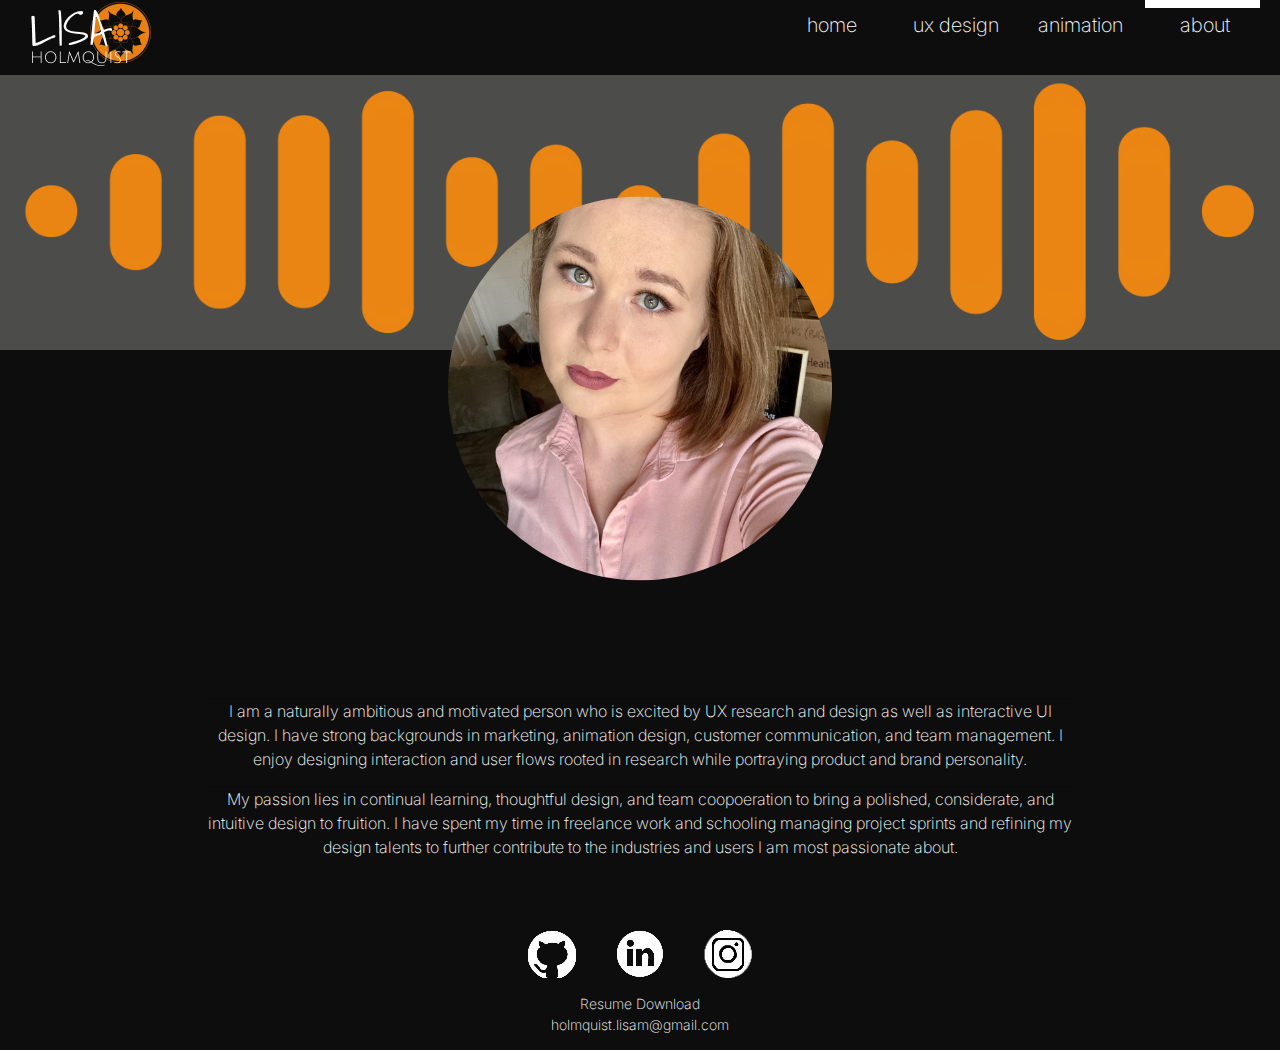
<file: About Tab/index.html>
<!DOCTYPE html>
<html lang="en">
<head>
    <meta charset="UTF-8">
    <meta name="viewport" content="width=device-width, initial-scale=1.0">
    <title>About Tab</title>
    <link href="https://fonts.googleapis.com/icon?family=Material+Icons"
      rel="stylesheet">
    <link href="https://fonts.googleapis.com/css2?family=Inter:wght@200;400&family=Julius+Sans+One&family=Shadows+Into+Light&display=swap" rel="stylesheet">
    <link rel="stylesheet" media="(max-width: 1000px)" href="mobile.css"/>
    <link rel="stylesheet" media="(min-width: 1001px)" href="desktop.css"/>
    <link rel="stylesheet" href="https://cdn.jsdelivr.net/npm/bootstrap@4.3.1/dist/css/bootstrap.min.css" integrity="sha384-ggOyR0iXCbMQv3Xipma34MD+dH/1fQ784/j6cY/iJTQUOhcWr7x9JvoRxT2MZw1T" crossorigin="anonymous">
</head>



<body>

    <div id="top"></div>

    <div class="container-fluid dark d-flex justify-content-between fixed-top desktopNav">
        <div>
            <a href="../Homepage/index.html"><img src="Top Nav Logo.PNG" alt="Logo Navigation"></a>
        </div>
        <div>
            <li class="liNavTop"><a href="../Homepage/index.html">home</a></li>
            <li class="liNavTop"><a href="../UX Design Tab/index.html">ux design</a></li>
            <li class="liNavTop"><a href="../Animation Tab/index.html">animation</a></li>
            <li class="liNavTop"><a href="#">about</a>
                <div class="activePagebar"></div>
            </li>
        </div>
    </div>

    <div class="mob-wrapper dark">

        <img src="transparent burger menu.png" class="burger-menu" style="width:48px; height:48px;" alt="burger menu">
        
        <div class="mob-nav">
            <li class="liNavTop-mobile"><a href="../../Homepage/index.html">home</a></li>
            <li class="liNavTop-mobile navActive"><a href="../../UX Design Tab/index.html">ux design</a></li>
            <li class="liNavTop-mobile"><a href="../Animation Tab/index.html">animation</a></li>
            <li class="liNavTop-mobile"><a href="#">about</a></li> 
        </div>

    </div>
    
    <div class="container-fluid dark">
        <div class="row text-center heroAnim">
            <img src="Sound Animation.gif" class="img-fluid heroAnim" alt="placeholder">
        </div>
    </div>

    <img src="Profile Picture.jpg" class="profileImg mx-auto d-block" alt="Profile Image">

    <div class="container-fluid dark">
        <div class="container aboutPar">
            <div class="row text-center justify-content-center">
                <p>I am a naturally ambitious and motivated person who is excited by UX research and design as well as interactive UI design. I have strong backgrounds in marketing, animation design, customer communication, and team management. I enjoy designing interaction and user flows rooted in research while portraying product and brand personality.</p>
            </div>
            <div class="row text-center justify-content-center">
                <p>My passion lies in continual learning, thoughtful design, and team coopoeration to bring a polished, considerate, and intuitive design to fruition. I have spent my time in freelance work and schooling managing project sprints and refining my design talents to further contribute to the industries and users I am most passionate about.</p>
            </div>
        </div>
    </div>

    <div class="container-fluid dark">
        <div class="container dark footBlock desktopFoot">
            <div class="row justify-content-center d-flex flex-wrap align-items-center">
                <a href="https://github.com/LisaHolmquist" class="git"></a>
                <a href="https://www.linkedin.com/in/lisa-holmquist-70821a1b9/" class="linked"></a>
                <a href="https://instagram.com/lhomyquist/" class="insta"></a>
            </div>
            <div class="row justify-content-center d-flex align-items-center text-center">
                <li class="liBot"><a href="Resume 2023.pdf" download>Resume Download</a></li>
            </div>
            <div class="row justify-content-center d-flex align-items-center text-center">
                <li class="liBotbot"><a href="mailto: holmquist.lisam@gmail.com">holmquist.lisam@gmail.com</a></li>
            </div>
        </div>
    </div>

    <div class="container-fluid dark footBlock mobileFoot">
        <div class="row justify-content-center d-flex flex-wrap align-items-center">
            <a href="https://github.com/LisaHolmquist"><img src="Github Icon.png" class="git" alt="Github Link Icon"></a>
            <a href="https://www.linkedin.com/in/lisa-holmquist-70821a1b9/"><img src="LinkedIn Icon.png" class="linked" alt="LinkedIn Link Icon"></a>
            <a href="https://instagram.com/lhomyquist/"><img src="Instagram Icon.png" class="insta" alt="Instagram Link Icon"></a>
        </div>
        <div class="row justify-content-center d-flex align-items-center text-center">
            <li class="liBot"><a href="Resume 2023.pdf" download>Resume Download</a></li>
        </div>
        <div class="row justify-content-center d-flex align-items-center text-center">
            <li class="liBot"><a href="mailto: holmquist.lisam@gmail.com">holmquist.lisam@gmail.com</a></div></li>
        </div>
    </div>

    <script src="script.js"></script>

</body>



</html>
</file>
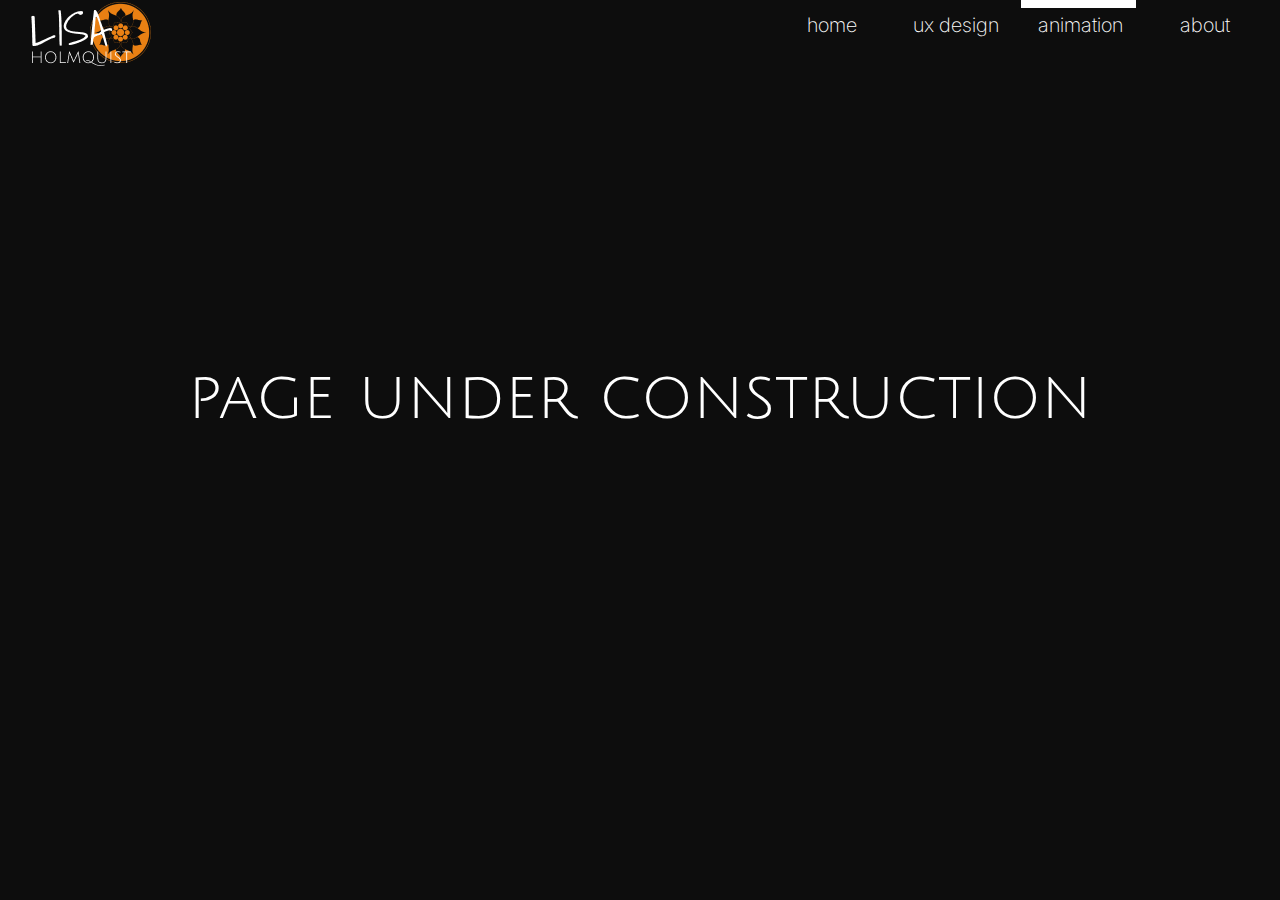
<file: Animation Tab/index.html>
<!DOCTYPE html>
<html lang="en">
<head>
    <meta charset="UTF-8">
    <meta name="viewport" content="width=device-width, initial-scale=1.0">
    <title>Animation Tab</Table></title>
    <link href="https://fonts.googleapis.com/icon?family=Material+Icons"
      rel="stylesheet">
    <link href="https://fonts.googleapis.com/css2?family=Inter:wght@200;400&family=Julius+Sans+One&family=Shadows+Into+Light&display=swap" rel="stylesheet">
    <link rel="stylesheet" media="(max-width: 1000px)" href="mobile.css"/>
    <link rel="stylesheet" media="(min-width: 1001px)" href="desktop.css"/>
    <link rel="stylesheet" href="https://cdn.jsdelivr.net/npm/bootstrap@4.3.1/dist/css/bootstrap.min.css" integrity="sha384-ggOyR0iXCbMQv3Xipma34MD+dH/1fQ784/j6cY/iJTQUOhcWr7x9JvoRxT2MZw1T" crossorigin="anonymous">
</head>




<body>

    <div id="top"></div>

    <div class="container-fluid dark d-flex justify-content-between fixed-top desktopNav">
        <div>
            <a href="../Homepage/index.html"><img src="Top Nav Logo.PNG" alt="Logo Navigation"></a>
        </div>
        <div>
            <li class="liNavTop"><a href="../Homepage/index.html">home</a></li>
            <li class="liNavTop"><a href="../UX Design Tab/index.html">ux design</a></li>
            <li class="liNavTop"><a href="#">animation</a>
                <div class="activePagebar"></div>
            </li>
            <li class="liNavTop"><a href="../About Tab/index.html">about</a></li>
        </div>
    </div>

    <div class="mob-wrapper dark">

        <img src="transparent burger menu.png" class="burger-menu" style="width:48px; height:48px;" alt="burger menu">
        
        <div class="mob-nav">
            <li class="liNavTop-mobile"><a href="../Homepage/index.html">home</a></li>
            <li class="liNavTop-mobile navActive"><a href="../UX Design Tab/index.html">ux design</a></li>
            <li class="liNavTop-mobile"><a href="#">animation</a></li>
            <li class="liNavTop-mobile"><a href="../About Tab/index.html">about</a></li> 
        </div>

    </div>
    
    <div class="container-fluid dark">
        <div class="row justify-content-center text-center">
            <h1 class="construction">page under construction</h1>
        </div>
    </div>
    
    <script src="script.js"></script>

</body>




</html>
</file>
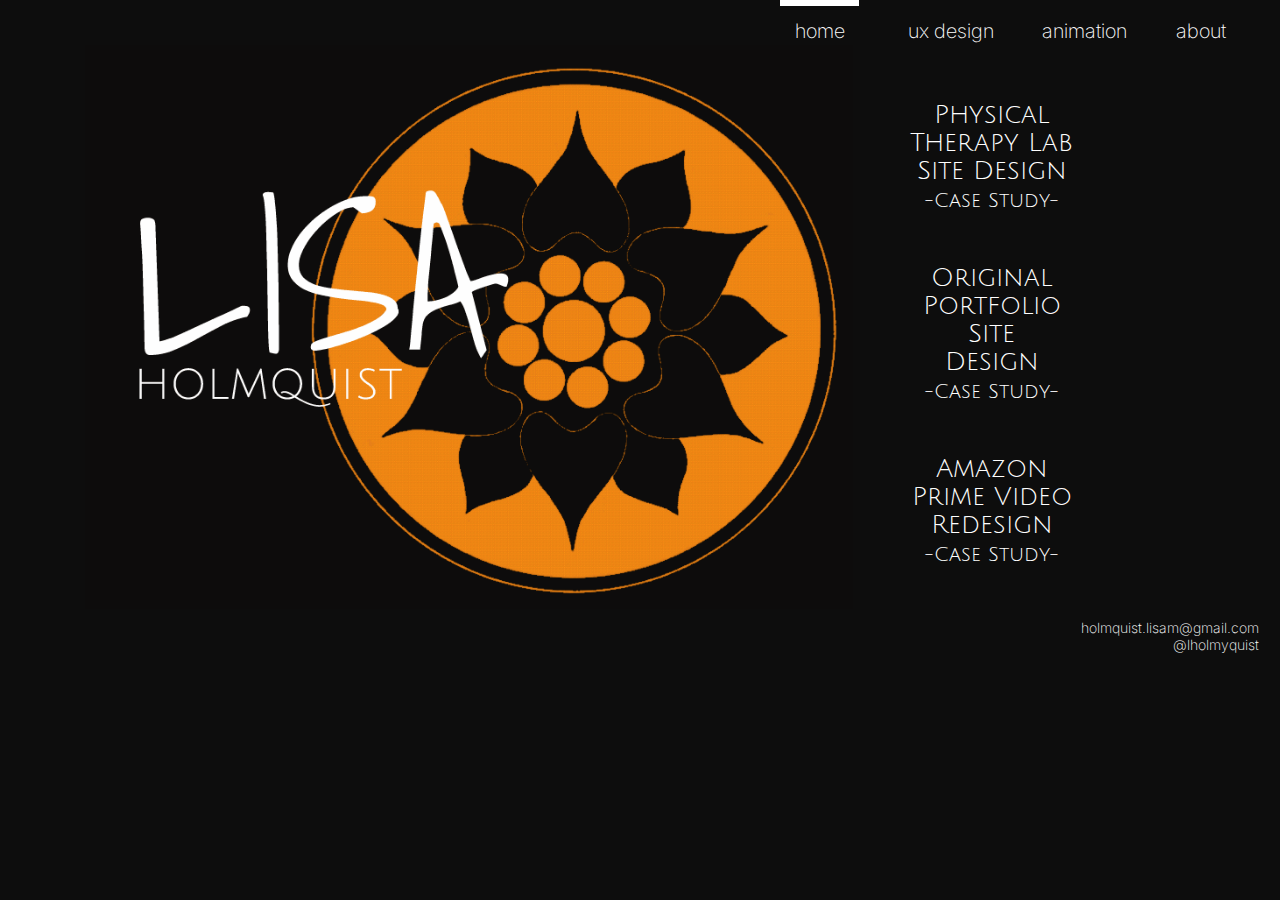
<file: Homepage/index.html>
<!DOCTYPE html>
<html lang="en">
<head>
    <meta charset="UTF-8">
    <meta http-equiv="X-UA-Compatible" content="IE=edge">
    <meta name="viewport" content="width=device-width, initial-scale=1">
    <title>Homepage</title>
    <link rel="stylesheet" media="(max-width: 1000px)" href="mobile.css"/>
    <link rel="stylesheet" media="(min-width: 1001px)" href="desktop.css"/>
    <link rel="preconnect" href="https://fonts.googleapis.com">
    <link rel="preconnect" href="https://fonts.gstatic.com" crossorigin>
    <link href="https://fonts.googleapis.com/css2?family=Inter:wght@200;400&family=Julius+Sans+One&family=Shadows+Into+Light&display=swap" rel="stylesheet">
</head>


<body>
    
<header>
    <nav>
        <ul class="nav">
            <li class="liNavTop"><a href="#">home</a>
                <div class="activePagebar"></div>
            </li>
            <li class="liNavTop"><a href="../UX Design Tab/index.html">ux design</a></li>
            <li class="liNavTop"><a href="../Animation Tab/index.html">animation</a></li>
            <li class="liNavTop"><a href="../About Tab/index.html">about</a></li>
        </ul>
    </nav>

    <div class="mob-wrapper">

        <img src="transparent burger menu.png" class="burger-menu" style="width:48px; height:48px;" alt="burger menu"/>

        <div class="mob-nav">
            <li class="liNavTop-mobile navActive"><a href="#">home</a></li>
            <li class="liNavTop-mobile"><a href="../UX Design Tab/index.html">ux design</a></li>
            <li class="liNavTop-mobile"><a href="../Animation Tab/index.html">animation</a></li>
            <li class="liNavTop-mobile"><a href="../About Tab/index.html">about</a></li>
        </div>

    </div>

</header>

<main>
    
    <div class="flex-container">
        <div class="logo">
            <div class="logoImage">
                <img src="Main Logo Gif.gif" alt="Glitching Logo Image">
            </div>
        </div>

        <div class="projThumbnails">
                <div class="mainThumbnail proj1">
                    <h3 class="thumbTitles"><a href="../UX Design Tab/Physical Therapy Lab Site/index.html">Physical Therapy Lab<br>Site Design<br><span>-Case Study-</span></a></h3>
                </div>
                <div class="mainThumbnail proj2">
                    <h3 class="thumbTitles"><a href="../UX Design Tab/OG Site Case Study/index.html">Original Portfolio Site<br>Design<br><span>-Case Study-</span></a></h3>
                </div>
                <div class="mainThumbnail proj3">
                    <h3 class="thumbTitles"><a href="../UX Design Tab/Amazon Case Study/index.html"> Amazon Prime Video Redesign<br><span>-Case Study-</span></a></h3>
                </div>
            </div>

            <div class="contactInfo">
                <li class="liBot"><a href="#">holmquist.lisam@gmail.com</a></li>
                <li class="liBot"><a href="https://instagram.com/lhomyquist">@lholmyquist</a></li>
            </div>
        </div>
    </div>

</main>

    <script src="script.js"></script>

</body>


</html>
</file>
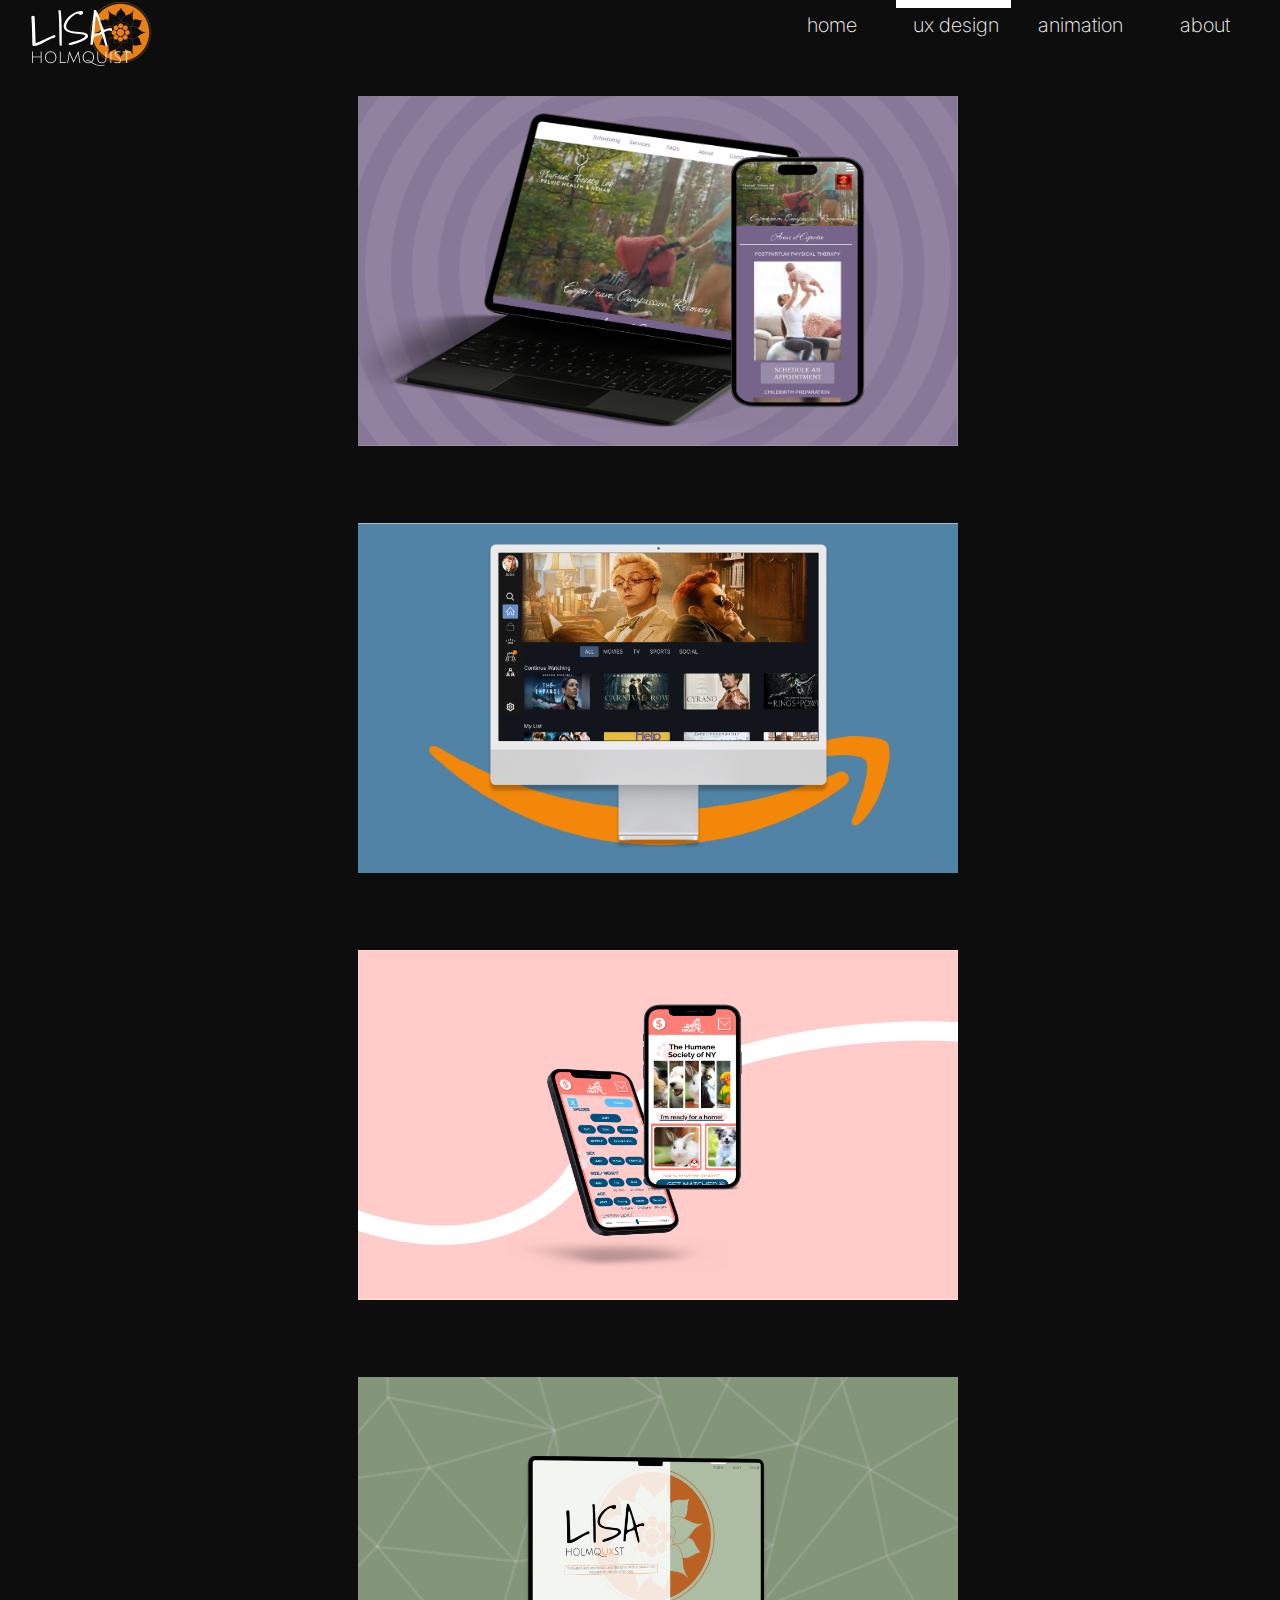
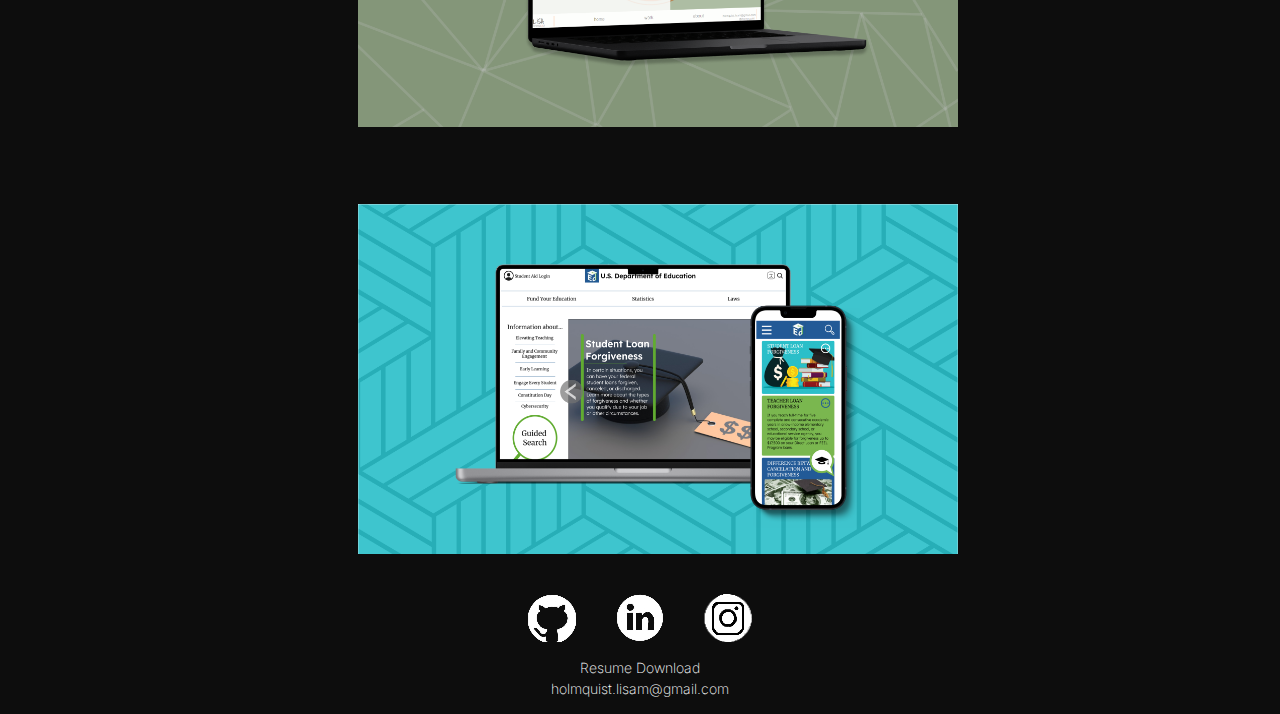
<file: UX Design Tab/index.html>
<!DOCTYPE html>
<html lang="en">
<head>
    <meta charset="UTF-8">
    <meta name="viewport" content="width=device-width, initial-scale=1.0">
    <title>ux_design</Table></title>
    <link href="https://fonts.googleapis.com/css2?family=Inter:wght@200;400&family=Julius+Sans+One&family=Shadows+Into+Light&display=swap" rel="stylesheet">
    <link rel="stylesheet" media="(max-width:1000px)" href="mobile.css">
    <link rel="stylesheet" media="(min-width:1001px)" href="style.css">
    <link rel="stylesheet" href="https://cdn.jsdelivr.net/npm/bootstrap@4.3.1/dist/css/bootstrap.min.css" integrity="sha384-ggOyR0iXCbMQv3Xipma34MD+dH/1fQ784/j6cY/iJTQUOhcWr7x9JvoRxT2MZw1T" crossorigin="anonymous">
</head>



<body>
    
    <div class="container-fluid dark d-flex justify-content-between fixed-top desktopNav">
        <div>
            <a href="../Homepage/index.html"><img src="Top Nav Logo.PNG" alt="Logo Navigation"></a>
        </div>
        <div>
            <li class="liNavTop"><a href="../Homepage/index.html">home</a></li>
            <li class="liNavTop"><a href="#">ux design</a>
                <div class="activePagebar"></div>
            </li>
            <li class="liNavTop"><a href="../Animation Tab/index.html">animation</a></li>
            <li class="liNavTop"><a href="../About Tab/index.html">about</a></li>
        </div> 
    </div>
    
    <div class="mob-wrapper">

        <img src="transparent burger menu.png" class="burger-menu" style="width:48px; height:48px;" alt="burger menu"/> 

        <div class="mob-nav">
            <li class="liNavTop-mobile"><a href="../Homepage/index.html">home</a></li>
            <li class="liNavTop-mobile navActive"><a href="#">ux design</a></li>
            <li class="liNavTop-mobile"><a href="../Animation Tab/index.html">animation</a></li>
            <li class="liNavTop-mobile"><a href="../About Tab/index.html">about</a></li>
        </div>

    </div>

    <div class="container-fluid dark justify-content-around">
        <div class="row justify-content-center topImg">
            <div class="column justify-content-center thumbnail">
                <div class="hover-container">
                    <img src="Physical Therapy Lab Site Mock-Up.PNG" class="thumbnail img-left" alt="Physical Therapy Lab Thumbnail">
                    <a href="../UX Design Tab/Physical Therapy Lab Site/index.html"><div class="overlay">
                        <p class="text text-center">Physical Therapy Site Redesign</p>
                    </div>
                    </a>
                </div>
            </div>
            <div class="column justify-content-center thumbnail">
                <div class="hover-container">
                    <img src="Amazon Mock-Up.PNG" class="thumbnail img-left" alt="Amazon Prime Video Redesign Thumbnail">
                    <a href="../UX Design Tab/Amazon Case Study/index.html"><div class="overlay">
                        <p class="text text-center">Amazon Prime Video Redesign</p>
                    </div>
                    </a>
                </div>
            </div>
        </div>
        <div class="row justify-content-center">
            <div class="column justify-content-center thumbnail">
                <div class="hover-container">
                    <img src="HSNY Mock-Up.PNG" class="thumbnail" alt="Humane Society of New York Site Redesign Thumbnail">
                    <a href="../UX Design Tab/HSNY Case Study/index.html"><div class="overlay">
                        <p class="text text-center">Humane Society of New York Site Redesign</p>
                    </div>
                    </a>
                </div>
            </div>
            <div class="column justify-content-center thumbnail">
                <div class="hover-container">
                    <img src="OG site Mock-Up.PNG" class="thumbnail img-left" alt="Original UX Design Portfolio Site Thumbnail">
                    <a href="../UX Design Tab/OG Site Case Study/index.html"><div class="overlay">
                        <p class="text text-center">Original Portfolio Site Design</p>
                    </div>
                    </a>
                </div>
            </div>
        </div>
        <div class="row justify-content-center">
            <div class="column justify-content-center thumbnail">
                <div class="hover-container">
                    <img src="US Ed Mock-Up.PNG" class="thumbnail" alt="U.S. Department of Education Site Redesign Thumbnail">
                    <a href="../UX Design Tab/Education Department Case Study/index.html"><div class="overlay">
                        <p class="text text-center">U.S. Department of Education Site Redesign</p>
                    </div>
                    </a>
                </div>
            </div>
        </div>
    </div>
    

    <div class="container-fluid dark">
        <div class="container dark footBlock desktopFoot">
            <div class="row justify-content-center d-flex flex-wrap align-items-center">
                <a href="https://github.com/LisaHolmquist" class="git"></a>
                <a href="https://www.linkedin.com/in/lisa-holmquist-70821a1b9/" class="linked"></a>
                <a href="https://instagram.com/lhomyquist/" class="insta"></a>
            </div>
            <div class="row justify-content-center d-flex align-items-center text-center">
                <li class="liBot"><a href="Resume 2023.pdf" download>Resume Download</a></li>
            </div>
            <div class="row justify-content-center d-flex align-items-center text-center">
                <li class="liBotbot"><a href="mailto: holmquist.lisam@gmail.com">holmquist.lisam@gmail.com</a></li>
            </div>
        </div>
    </div>

    <div class="container-fluid dark footBlock mobileFoot">
        <div class="row justify-content-center d-flex flex-wrap align-items-center">
            <a href="https://github.com/LisaHolmquist"><img src="Github Icon.png" class="git" alt="Github Link Icon"></a>
            <a href="https://www.linkedin.com/in/lisa-holmquist-70821a1b9/"><img src="LinkedIn Icon.png" class="linked" alt="LinkedIn Link Icon"></a>
            <a href="https://instagram.com/lhomyquist/"><img src="Instagram Icon.png" class="insta" alt="Instagram Link Icon"></a>
        </div>
        <div class="row justify-content-center d-flex align-items-center text-center">
            <li class="liBot"><a href="Resume 2023.pdf" download>Resume Download</a></li>
        </div>
        <div class="row justify-content-center d-flex align-items-center text-center">
            <li class="liBot"><a href="mailto: holmquist.lisam@gmail.com">holmquist.lisam@gmail.com</a></div></li>
        </div>
    </div>

    <script src="script.js"></script>

</body>



</html>
</file>
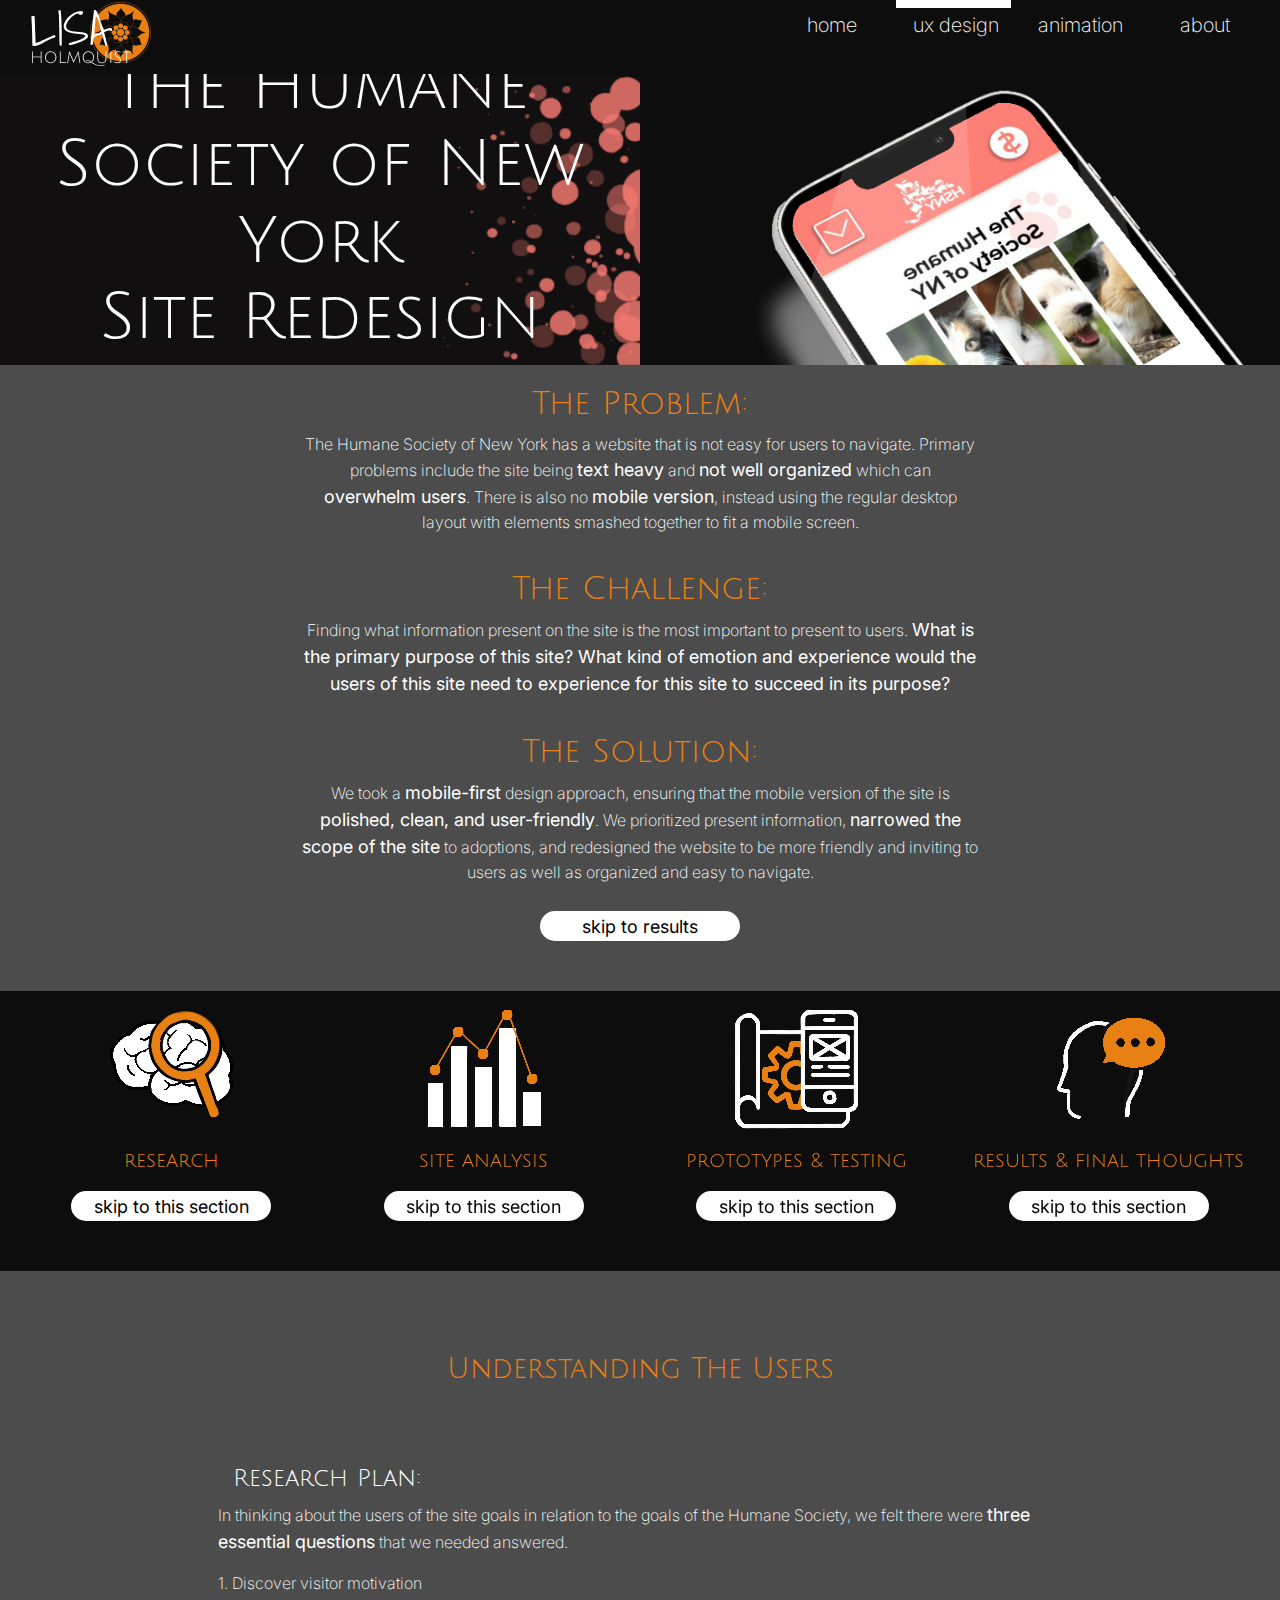
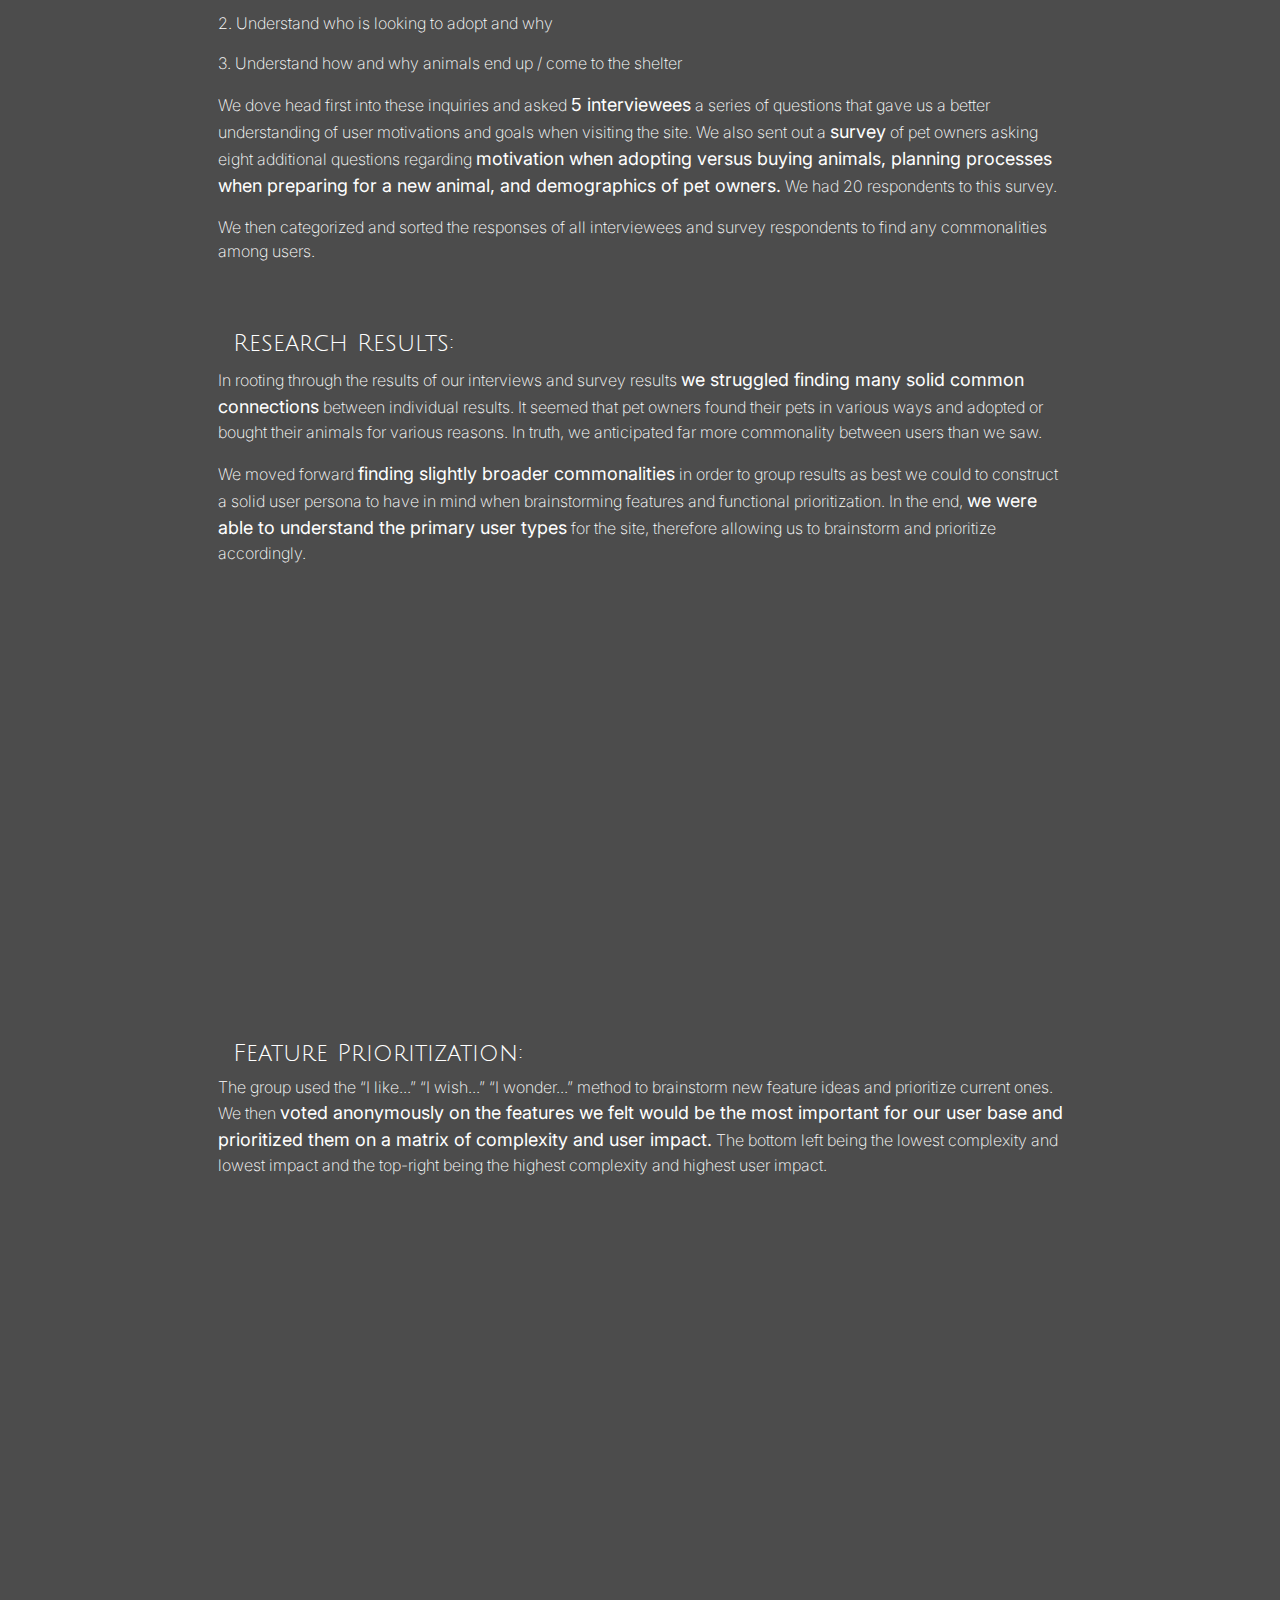
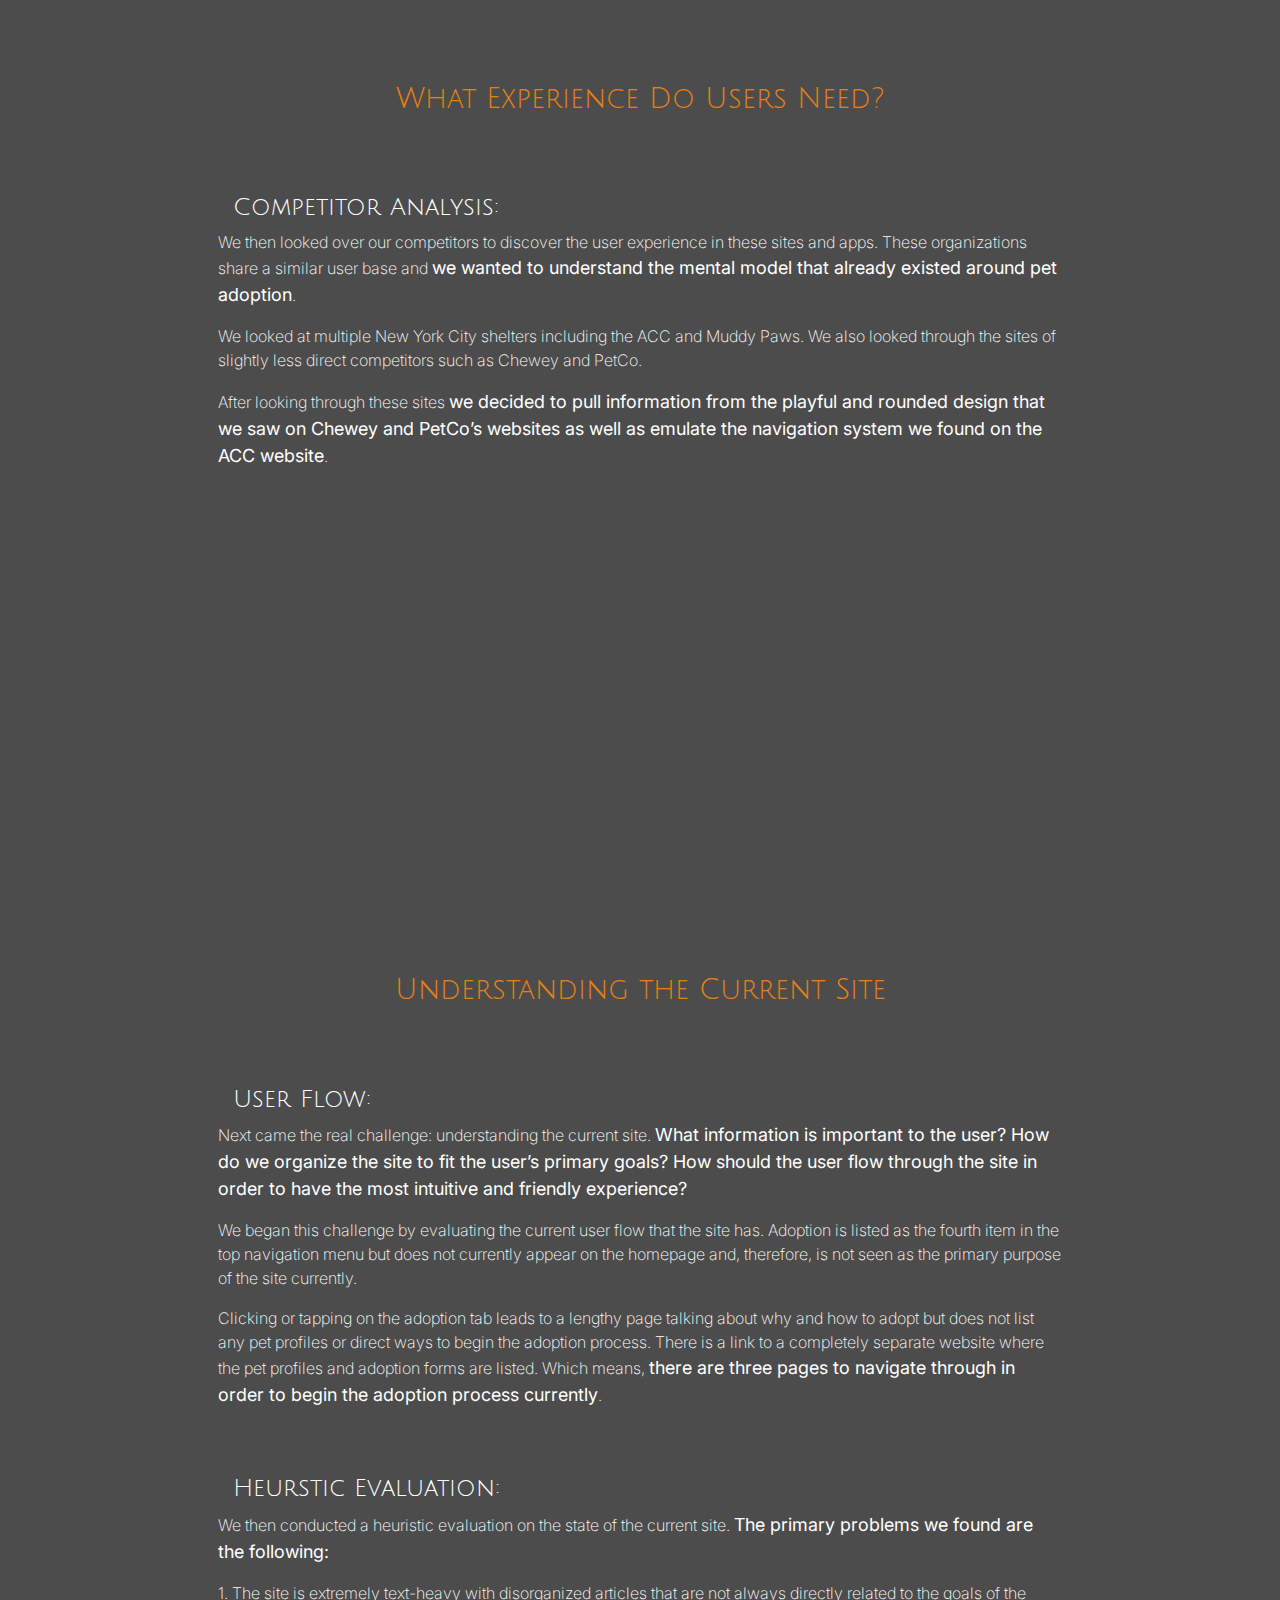
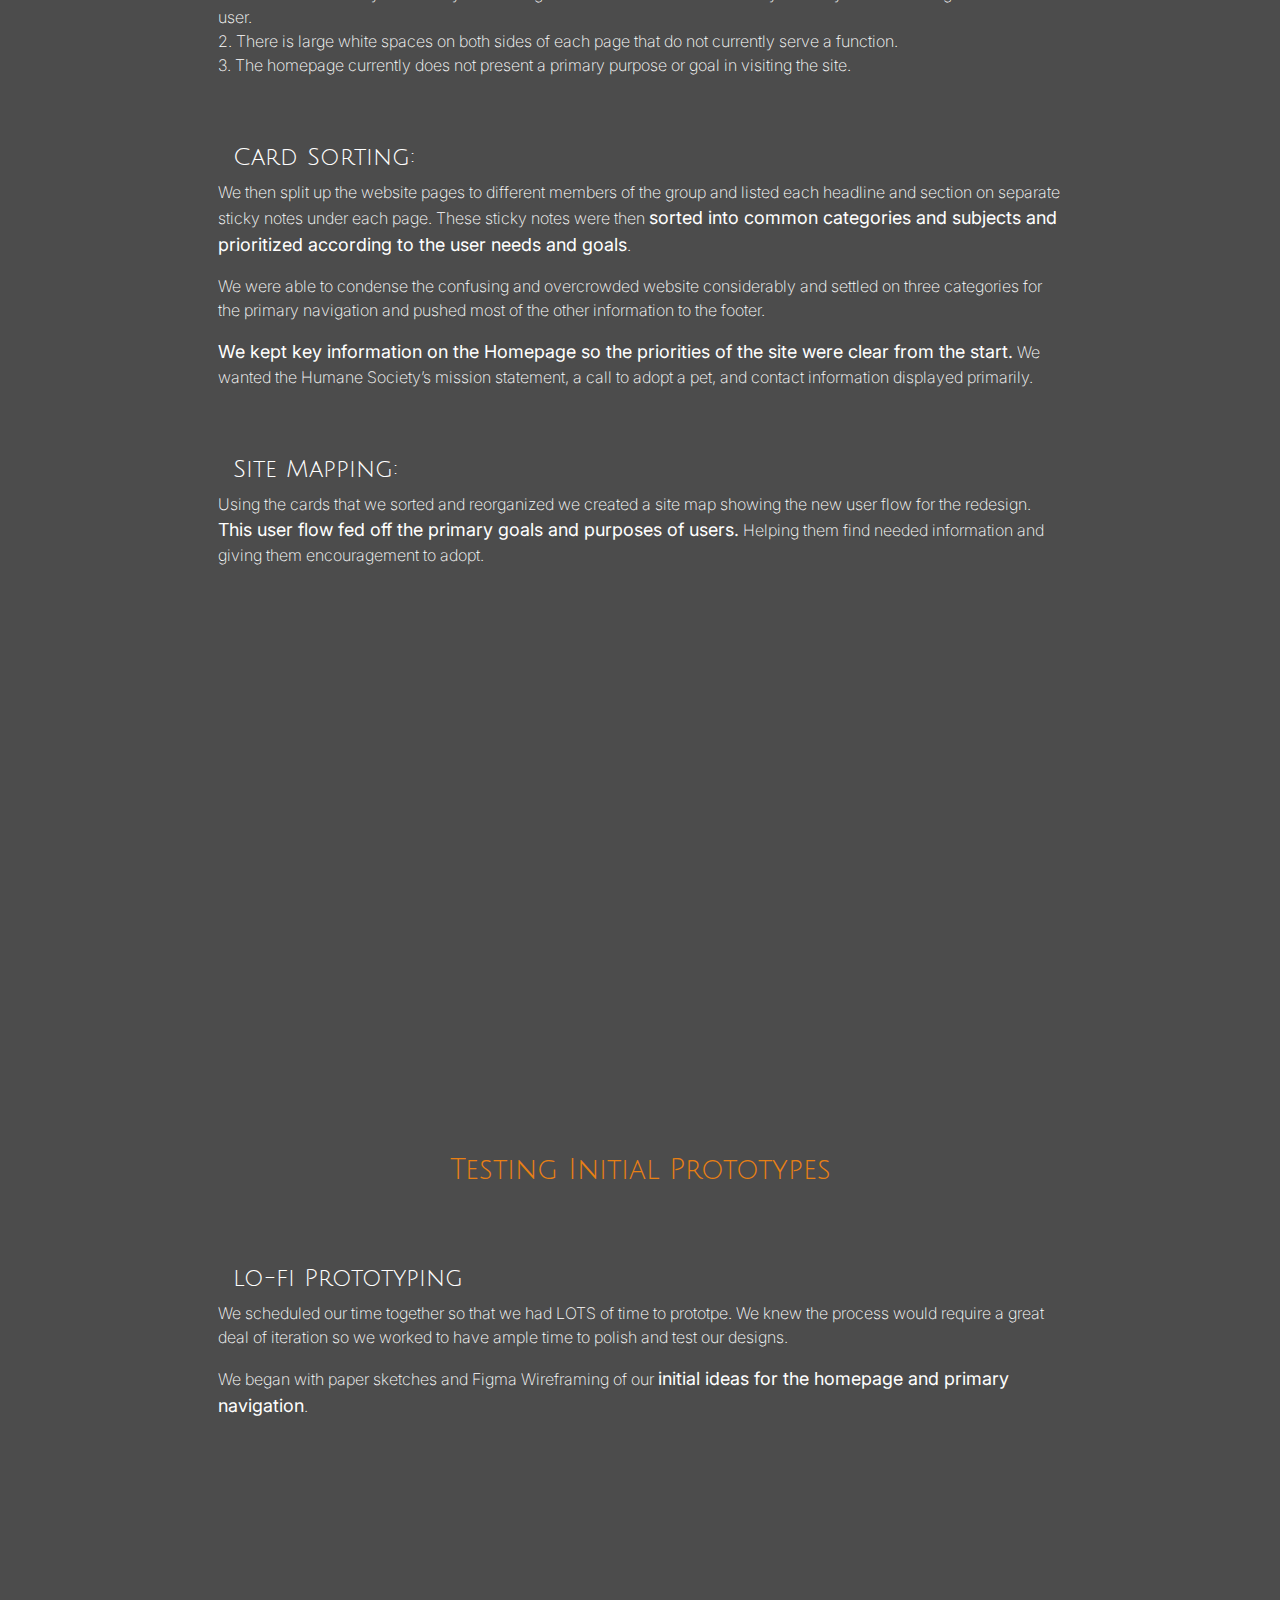
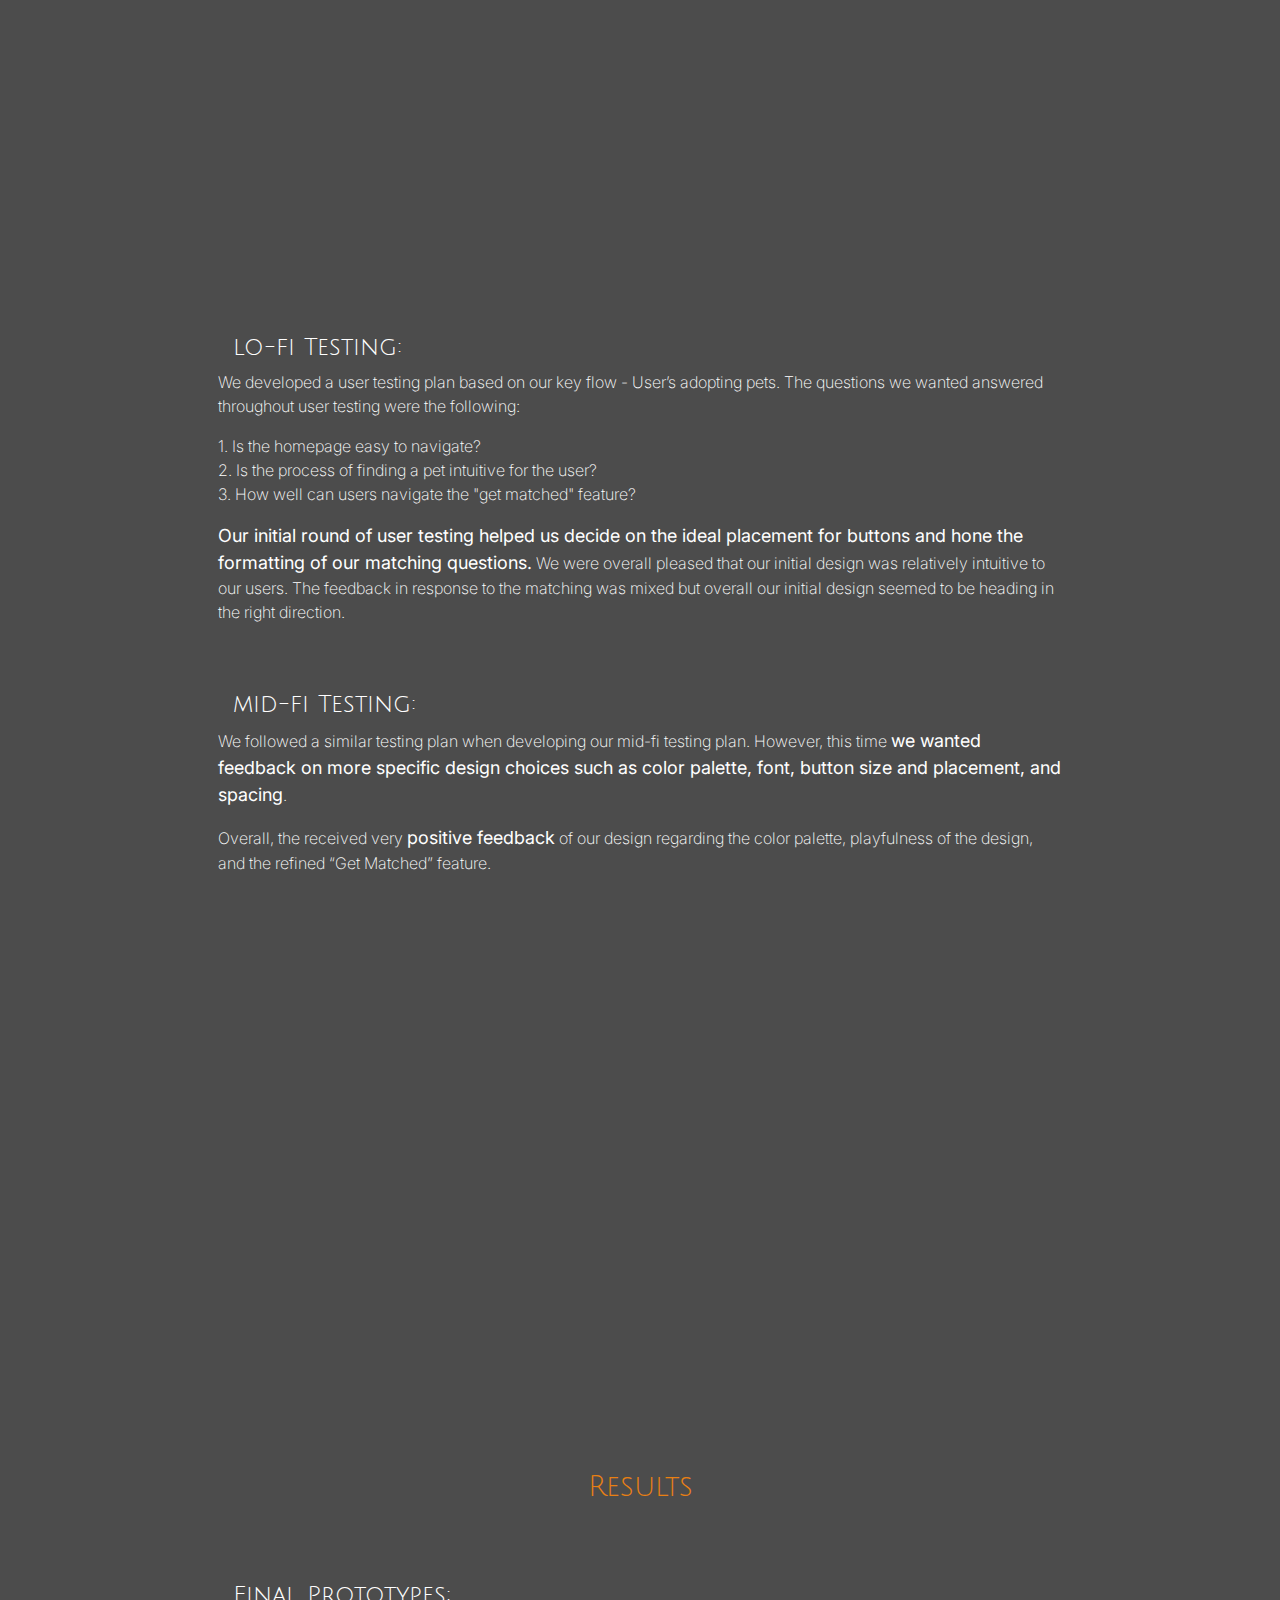
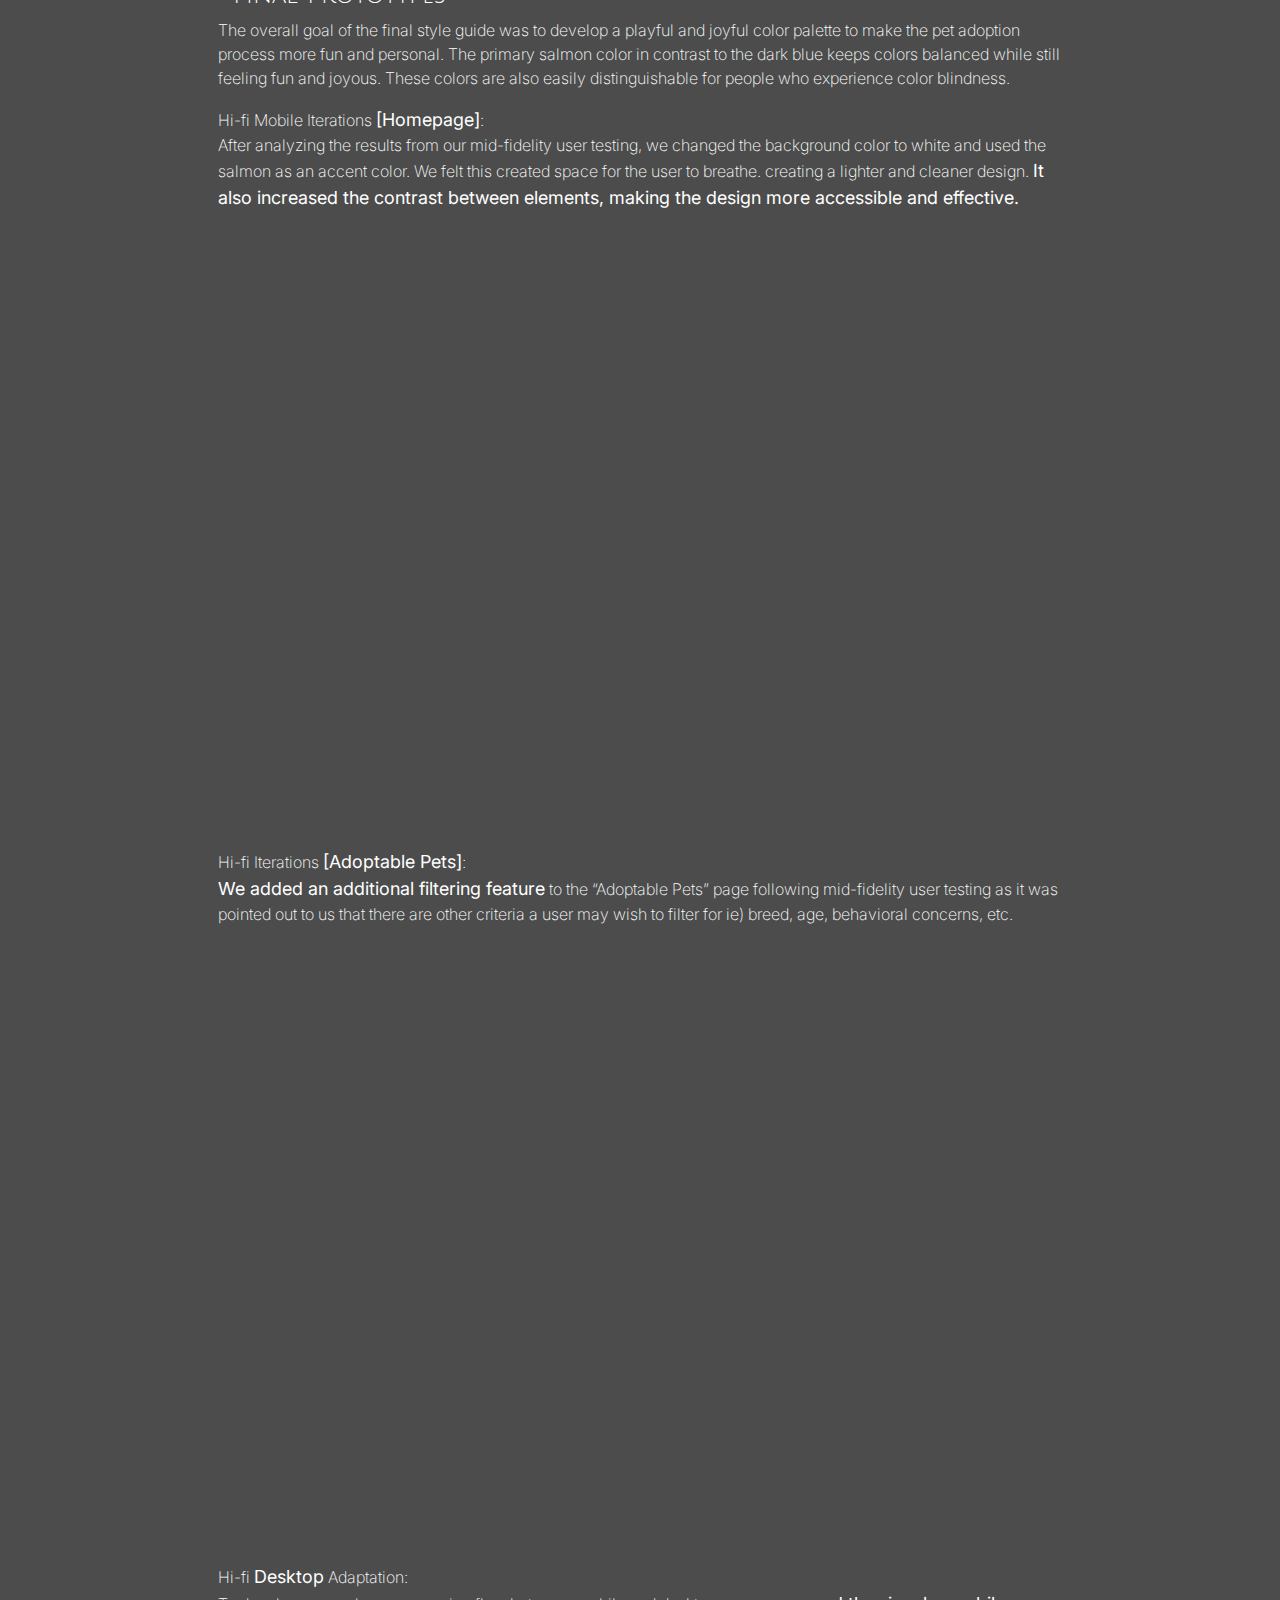
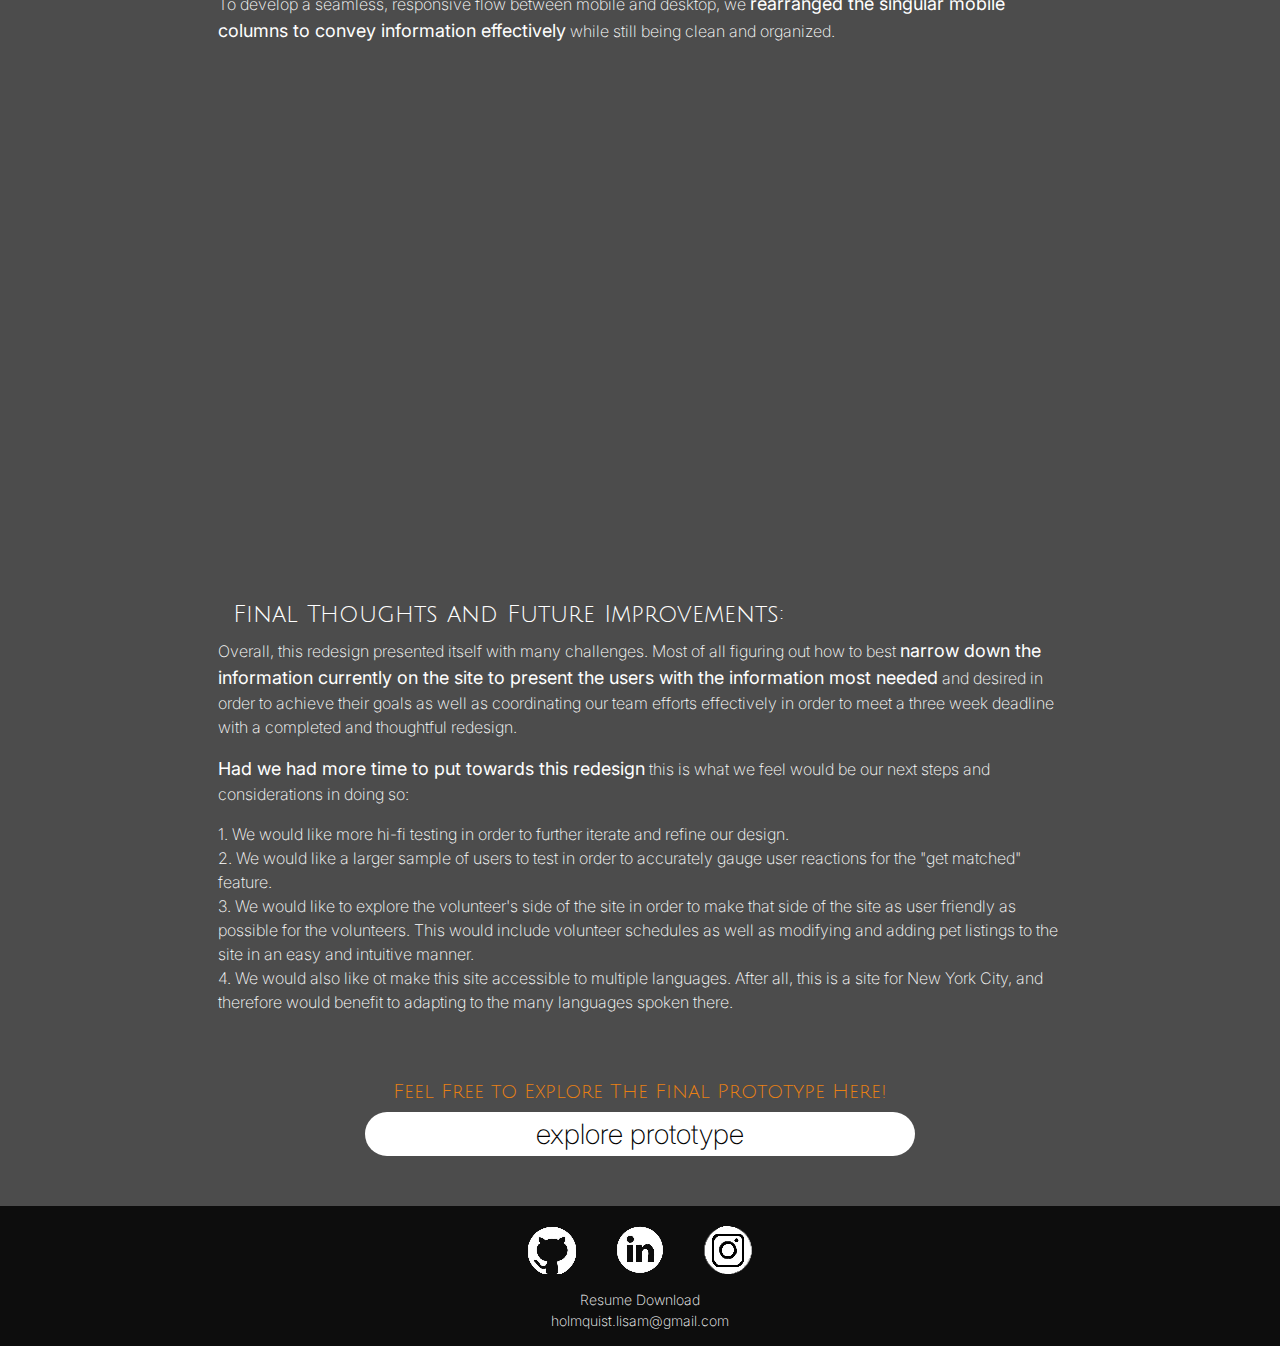
<file: UX Design Tab/HSNY Case Study/index.html>
<!DOCTYPE html>
<html lang="en">
<head>
    <meta charset="UTF-8">
    <meta name="viewport" content="width=device-width, initial-scale=1.0">
    <title>Humane Society of New York Case Study</title>
    <link href="https://fonts.googleapis.com/icon?family=Material+Icons"
      rel="stylesheet">
    <link href="https://fonts.googleapis.com/css2?family=Inter:wght@200;400&family=Julius+Sans+One&family=Shadows+Into+Light&display=swap" rel="stylesheet">
    <link rel="stylesheet" media="(max-width: 1000px)" href="mobile.css"/>
    <link rel="stylesheet" media="(min-width: 1001px)" href="desktop.css"/>
    <link rel="stylesheet" href="https://cdn.jsdelivr.net/npm/bootstrap@4.3.1/dist/css/bootstrap.min.css" integrity="sha384-ggOyR0iXCbMQv3Xipma34MD+dH/1fQ784/j6cY/iJTQUOhcWr7x9JvoRxT2MZw1T" crossorigin="anonymous">
</head>



<body>

    <div id="top"></div>

    <div class="container-fluid dark d-flex justify-content-between fixed-top desktopNav">
        <div>
            <a href="../../Homepage/index.html"><img src="Top Nav Logo.PNG" alt="Logo Navigation"></a>
        </div>
        <div>
            <li class="liNavTop"><a href="../../Homepage/index.html">home</a></li>
            <li class="liNavTop"><a href="../../UX Design Tab/index.html">ux design</a>
                <div class="activePagebar"></div>
            </li>
            <li class="liNavTop"><a href="../../Animation Tab/index.html">animation</a></li>
            <li class="liNavTop"><a href="../../About Tab/index.html">about</a></li>
        </div>
    </div>

    <div class="mob-wrapper dark">

        <img src="transparent burger menu.png" class="burger-menu" style="width:48px; height:48px;" alt="burger menu">

        <div class="mob-nav">
            <li class="liNavTop-mobile"><a href="../../Homepage/index.html">home</a></li>
            <li class="liNavTop-mobile navActive"><a href="../../UX Design Tab/index.html">ux design</a></li>
            <li class="liNavTop-mobile"><a href="../../Animation Tab/index.html">animation</a></li>
            <li class="liNavTop-mobile"><a href="../../About Tab/index.html">about</a></li>
        </div>

    </div>

    <div class="container-fluid dark">
        <div class="row text-center">
            <div class="column pageHeading">
                <h1>The Humane Society of New York<br>Site Redesign</h1>
            </div>
            <div class="column overflow-hidden mockUp">
                <img src="HSNY Iphone Mockup Image (1).png" class="img-fluid mockUpTop" alt="Final Humane Society Mock-Up">
            </div>
        </div>
    </div>

    <img src="Particle Animation - Humane Society of New York - cropped.gif" class="float-left img-fluid partAnimation" alt="Humane Society Pink Particle Animation">

    <a href="#" id="backToTop">
        <span class="material-icons">arrow_upward</span>
    </a>

    <div class="container-fluid med">
        <div class="container light text-center summary">
            <h2>The Problem:</h2>
            <p>The Humane Society of New York has a website that is not easy for users to navigate. Primary problems include the site being <span>text heavy</span> and <span>not well organized</span> which can <span>overwhelm users</span>. There is also no <span>mobile version</span>, instead using the regular desktop layout with elements smashed together to fit a mobile screen.</p>
        
            <h2>The Challenge:</h2>
            <p>Finding what information present on the site is the most important to present to users. <span>What is the primary purpose of this site? What kind of emotion and experience would the users of this site need to experience for this site to succeed in its purpose?</span></p>
        
            <h2>The Solution:</h2>
            <p>We took a <span>mobile-first</span> design approach, ensuring that the mobile version of the site is <span>polished, clean, and user-friendly</span>. We prioritized present information, <span>narrowed the scope of the site</span> to adoptions, and redesigned the website to be more friendly and inviting to users as well as organized and easy to navigate.</p>
        
            <div class="row section button">
                <button class="sectionButton"><a href="#resultsNav">skip to results</a>
            </div>

        </div>
    </div>
    
    </hr>

    <div class="container-fluid dark">
        <div class="container-fluid">
            <div class="row">
                <div class="col text-center">
                    <img src="Brain Icon - Orange.png" class="img-fluid iconImg" alt="Research Icon">
                    <div class="sectionTitle text-center">research</div>
                    <div class="button">
                        <button class="sectionButton"><a href="#researchNav">skip to this section</a></button>
                    </div>
                </div>
                <div class="col text-center">
                    <img src="Site Analysis Icon.png" class="img-fluid iconImg" alt="Site Analysis Icon">
                    <div class="sectionTitle text-center">site analysis</div>
                    <div class="button">
                        <button class="sectionButton"><a href="#analysisNav">skip to this section</a></button>
                    </div>
                </div>
                <div class="col text-center">
                    <img src="Prototyping Icon.png" class="img-fluid iconImg" alt="Prototyping and Ideation Icon">
                    <div class="sectionTitle text-center">prototypes & testing</div>
                    <div class="button">
                        <button class="sectionButton"><a href="#protoNav">skip to this section</a></button>
                    </div>
                </div>
                <div class="col text-center">
                    <img src="Final Thoughts Icon (2).png" class="img-fluid iconImg" alt="Final Iterations and Thoughts Icon">
                    <div class="sectionTitle text-center">results & final thoughts</div>
                    <div class="button">
                        <button class="sectionButton"><a href="#resultsNav">skip to this section</a></button>
                    </div>
                </div>
            </div>
        </div>
    </div>

    </hr>

    <div class="container-fluid med">
        <div class="container light">
            <div class="col">
                <h3 id="researchNav">Understanding The Users</h3>
                    <h4>Research Plan:</h4>
                        <div class="row">
                            <p>In thinking about the users of the site goals in relation to the goals of the Humane Society, we felt there were <span>three essential questions</span> that we needed answered.</p2> 
                        </div>
                        <div class="row">    
                            <p>1. Discover visitor motivation</p>
                        </div>
                        <div class="row">   
                            <p>2. Understand who is looking to adopt and why</p>
                        </div> 
                        <div class="row">    
                            <p>3. Understand how and why animals end up / come to the shelter</p>  
                        </div>
                        <div class="row">    
                            <p>We dove head first into these inquiries and asked <span>5 interviewees</span> a series of questions that gave us a better understanding of user motivations and goals when visiting the site. We also sent out a <span>survey</span> of pet owners asking eight additional questions regarding <span>motivation when adopting versus buying animals, planning processes when preparing for a new animal, and demographics of pet owners.</span> We had 20 respondents to this survey.</p>    
                        </div>
                        <div class="row bottomPar">   
                            <p>We then categorized and sorted the responses of all interviewees and survey respondents to find any commonalities among users.</p>
                        </div>
                    <h4>Research Results:</h4>
                        <div class="row">
                            <p>In rooting through the results of our interviews and survey results <span>we struggled finding many solid common connections</span> between individual results. It seemed that pet owners found their pets in various ways and adopted or bought their animals for various reasons. In truth, we anticipated far more commonality between users than we saw. </p>
                        </div>
                        <div class="row">
                            <p>We moved forward <span>finding slightly broader commonalities</span> in order to group results as best we could to construct a solid user persona to have in mind when brainstorming features and functional prioritization. In the end, <span>we were able to understand the primary user types</span> for the site, therefore allowing us to brainstorm and prioritize accordingly.</p>
                        </div> 
                    <div class="row images">
                        <div class="column d-block m-auto research">
                            <img src="Image1 Research Results.jpg" class="img-fluid animated" alt="Image 1 Research Results">
                        </div>
                        <div class="column d-block m-auto research">
                            <img src="Image2 Research Results.jpg" class="img-fluid animated" alt="Image 2 Research Results">
                        </div>
                    </div>
                        <h4>Feature Prioritization:</h4>
                        <div class="row">
                            <p>The group used the “I like...” “I wish...” “I wonder...” method to brainstorm new feature ideas and prioritize current ones. We then <span>voted anonymously on the features we felt would be the most important for our user base and prioritized them on a matrix of complexity and user impact.</span> The bottom left being the lowest complexity and lowest impact and the top-right being the highest complexity and highest user impact.</p>
                        </div>
                    <div class="row images">
                        <div class="column text-center features">
                            <img src="Feature Prioritization.jpg" class="img-fluid animated" alt="Feature Prioritization Matrix">
                        </div>
                    </div>    
                <h3>What Experience Do Users Need?</h3>
                    <h4>Competitor Analysis:</h4>
                        <div class="row">
                            <p>We then looked over our competitors to discover the user experience in these sites and apps. These organizations share a similar user base and <span>we wanted to understand the mental model that already existed around pet adoption</span>.</p>
                        </div>
                        <div class="row">
                            <p>We looked at multiple New York City shelters including the ACC and Muddy Paws. We also looked through the sites of slightly less direct competitors such as Chewey and PetCo.</p>
                        </div>
                        <div class="row">      
                            <p>After looking through these sites <span>we decided to pull information from the playful and rounded design that we saw on Chewey and PetCo’s websites as well as emulate the navigation system we found on the ACC website</span>.</p>
                        </div>
                    <div class="row images">
                        <div class="column text-center competitors">
                            <img src="Competitor Analysis.jpg" class="img-fluid animated" alt="Competitor Analysis">
                        </div>
                    </div>
                <h3 id="analysisNav">Understanding the Current Site</h3>
                    <h4>User Flow:</h4>
                        <div class="row">
                            <p>Next came the real challenge: understanding the current site. <span>What information is important to the user? How do we organize the site to fit the user’s primary goals? How should the user flow through the site in order to have the most intuitive and friendly experience?</span></p>
                        </div>
                        <div class="row">
                            <p>We began this challenge by evaluating the current user flow that the site has.  Adoption is listed as the fourth item in the top navigation menu but does not currently appear on the homepage and, therefore, is not seen as the primary purpose of the site currently. </p>
                        </div>
                        <div class="row bottomPar">
                            <p>Clicking or tapping on the adoption tab leads to a lengthy page talking about  why and how to adopt but does not list any pet profiles or direct ways to begin the adoption process. There is a link to a completely separate website where the pet profiles and adoption forms are listed. Which means, <span>there are three pages to navigate through in order to begin the adoption process currently</span>.</p>
                        </div>
                    <h4>Heurstic Evaluation:</h4>
                        <div class="row">
                            <p>We then conducted a heuristic evaluation on the state of the current site. <span>The primary problems we found are the following:</span></p>
                        </div>
                        <div class="row bottomPar">
                            <p>1. The site is extremely text-heavy with disorganized articles that are not always directly related to the goals of the user.<br>2. There is large white spaces on both sides of each page that do not currently serve a function.<br>3. The homepage currently does not present a primary purpose or goal in visiting the site.</p>
                        </div>
                    <h4>Card Sorting:</h4>
                        <div class="row">
                            <p>We then split up the website pages to different members of the group and listed each headline and section on separate sticky notes under each page. These sticky notes were then <span>sorted into common categories and subjects and prioritized according to the user needs and goals</span>.</p>
                        </div>
                        <div class="row">
                            <p>We were able to condense the confusing and overcrowded website considerably and settled on three categories for the primary navigation and pushed most of the other information to the footer.</p>
                        </div>
                        <div class="row bottomPar">
                            <p><span>We kept key information on the Homepage so the priorities of the site were clear from the start.</span> We wanted the Humane Society’s mission statement, a call to adopt a pet, and contact information displayed primarily.</p>
                        </div>
                    <h4>Site Mapping:</h4>
                        <div class="row">
                            <p>Using the cards that we sorted and reorganized we created a site map showing the new user flow for the redesign. <span>This user flow fed off the primary goals and purposes of users.</span> Helping them find needed information and giving them encouragement to adopt.</p>
                        </div>
                    <div class="row images">
                        <div class="column text-center sitMap">
                            <img src="Sitemap.jpg" class="img-fluid animated" alt="Sitemap">
                        </div>
                    </div>
                <h3 id="protoNav">Testing Initial Prototypes</h3>
                    <h4>lo-fi Prototyping</h4>
                        <div class="row">
                            <p>We scheduled our time together so that we had LOTS of time to prototpe. We knew the process would require a great deal of iteration so we worked to have ample time to polish and test our designs.</p>
                        </div>
                        <div class="row">
                            <p>We began with paper sketches and Figma Wireframing of our <span>initial ideas for the homepage and primary navigation</span>.</p>
                        </div>
                    <div class="row images text-center">
                        <div class="column2 prototypes threeProtos text-center">
                            <div class="row imgTitle text-center justify-content-center animated">Pet Listings</div>
                            <div class="row">
                                <img src="lo-fi Design1.jpg" class="img-fluid animated" alt="lo-fi Pet Listings Page">
                            </div>
                        </div>
                        <div class="column2 prototypes threeProtos">
                            <div class="row imgTitle text-center justify-content-center animated">Homepage</div>
                            <div class="row">
                                <img src="lo-fi Design2.jpg" class="img-fluid animated" alt="lo-fi Homepage">
                            </div>
                        </div>
                        <div class="column2 prototypes threeProtos">
                            <div class="row imgTitle text-center justify-content-center animated">Navigation</div>
                            <div class="row">
                                <img src="lo-fi Design3.jpg" class="img-fluid animated" alt="lo-fi Navigation">
                            </div>
                        </div>
                    </div>
                    <h4>lo-fi Testing:</h4>
                        <div class="row">
                            <p>We developed a user testing plan based on our key flow - User’s adopting pets. The questions we wanted answered throughout user testing were the following:</p>
                        </div>
                        <div class="row">
                            <p>1. Is the homepage easy to navigate?<br>2. Is the process of finding a pet intuitive for the user?<br>3. How well can users navigate the "get matched" feature?</p>
                        </div>
                        <div class="row bottomPar">
                            <p><span>Our initial round of user testing helped us decide on the ideal placement for buttons and hone the formatting of our matching questions.</span> We were overall pleased that our initial design was relatively intuitive to our users. The feedback in response to the matching was mixed but overall our initial design seemed to be heading in the right direction.</p>
                        </div>
                    <h4>mid-fi Testing:</h4>
                        <div class="row">
                            <p>We followed a similar testing plan when developing our mid-fi testing plan. However, this time <span>we wanted feedback on more specific design choices such as color palette, font, button size and placement, and spacing</span>.</p>
                        </div>
                        <div class="row">
                            <p>Overall, the received very <span>positive feedback</span> of our design regarding the color palette, playfulness of the design, and the refined “Get Matched” feature.</p>
                        </div>
                    <div class="row images">
                        <div class="column2 prototypes threeProtos">
                            <div class="row imgTitle text-center justify-content-center animated">Pet Profile</div>
                            <div class="row">
                                <img src="mid-fi Design1.jpg" class="img-fluid animated" alt="mid-fi Pet Profile Page">
                            </div>
                        </div>
                        <div class="column2 prototypes threeProtos">
                            <div class="row imgTitle text-center justify-content-center animated">Homepage</div>
                            <div class="row">
                                <img src="mid-fi Design2.jpg" class="img-fluid animated" alt="mid-fi Homepage">
                            </div>
                        </div>
                        <div class="column2 prototypes threeProtos">
                            <div class="row imgTitle text-center justify-content-center animated">Get Matched</div>
                            <div class="row">
                                <img src="mid-fi Design3.jpg" class="img-fluid animated" alt="mid-fi Get Matched Page">
                            </div>
                        </div>
                    </div>
                <h3 id="resultsNav">Results</h3>
                    <h4>Final Prototypes:</h4>
                        <div class="row">
                            <p>The overall goal of the final style guide was to develop a playful and joyful color palette to make the pet adoption process more fun and personal. The primary salmon color in contrast to the dark blue keeps colors balanced while still feeling fun and joyous. These colors are also easily distinguishable for people who experience color blindness.</p>
                        </div>
                        <div class="row">
                            <p>Hi-fi Mobile Iterations <span>[Homepage]</span>:<br>After analyzing the results from our mid-fidelity user testing, we changed the background color to white and used the salmon as an accent color. We felt this created space for the user to breathe. creating a lighter and cleaner design. <span>It also increased the contrast between elements, making the design more accessible and effective.</span></p>
                        </div>
                    <div class="row">
                        <div class="column prototypes twoProtos">
                            <div class="row imgTitle text-center justify-content-center animated">Before</div>
                            <div class="row">
                                <img src="Mid-fi Mobile Homepage.jpg" class="img-fluid animated" alt="mid-fi Mobile Homepage">
                            </div>
                        </div>
                        <div class="column prototypes twoProtos">
                            <div class="row imgTitle text-center justify-content-center animated">After</div>
                            <div class="row">
                                <img src="hi-fi Mobile Homepage.jpg" class="img-fluid animated" alt="Final Mobile Homepage">
                            </div>
                        </div>
                    </div>
                        <div class="row">
                            <p>Hi-fi Iterations <span>[Adoptable Pets]</span>:<br><span>We added an additional filtering feature</span> to the “Adoptable Pets” page following mid-fidelity user testing as it was pointed out to us that there are other criteria a user may wish to filter for ie) breed, age, behavioral concerns, etc.</p>
                        </div>
                    <div class="row">
                        <div class="column prototypes twoProtos">
                            <div class="row imgTitle text-center animated justify-content-center">Before</div>
                            <div class="row">
                                <img src="Mid-fi Adoptable Pets.jpg" class="img-fluid animated" alt="mid-fi Mobile Adoption Listings Page">
                            </div>
                        </div>
                        <div class="column prototypes twoProtos">
                            <div class="row imgTitle text-center justify-content-center animated">After</div>
                            <div class="row">
                                <img src="hi-fi Mobile Adoptable Pets.jpg" class="img-fluid animated" alt="Final Mobile Adoption Listings Page">
                            </div>
                        </div>
                    </div>
                        <div class="row">
                            <p>Hi-fi <span>Desktop</span> Adaptation:<br>To develop a seamless, responsive flow between mobile and desktop, we <span>rearranged the singular mobile columns to convey information effectively</span> while still being clean and organized.</p>
                        </div>
                    <div class="row images">
                        <div class="column text-center desktop">
                            <img src="Desktop Homepage.jpg" class="img-fluid animated" alt="Desktop Adaptation">
                        </div>
                    </div>
                    <h4>Final Thoughts and Future Improvements:</h4>
                        <div class="row">
                            <p>Overall, this redesign presented itself with many challenges. Most of all figuring out how to best <span>narrow down the information currently on the site to present the users with the information most needed</span> and desired in order to achieve their goals as well as coordinating our team efforts effectively in order to meet a three week deadline with a completed and thoughtful redesign.</p>
                        </div>
                        <div class="row">
                            <p><span>Had we had more time to put towards this redesign</span> this is what we feel would be our next steps and considerations in doing so:</p>
                        </div>
                        <div class="row">
                            <p>1. We would like more hi-fi testing in order to further iterate and refine our design.<br>2. We would like a larger sample of users to test in order to accurately gauge user reactions for the "get matched" feature.<br>3. We would like to explore the volunteer's side of the site in order to make that side of the site as user friendly as possible for the volunteers. This would include volunteer schedules as well as modifying and adding pet listings to the site in an easy and intuitive manner.<br>4. We would also like ot make this site accessible to multiple languages. After all, this is a site for New York City, and therefore would benefit to adapting to the many languages spoken there.</p>
                        </div>
                <h5>Feel Free to Explore The Final Prototype Here!</h5>
                <div class="container-fluid d-flex align-items-center justify-content-center text-center mx-auto">
                    <div class="button d-flex align-items-center justify-content-center text-center">
                        <button class="protoButton"><a href="https://www.figma.com/proto/xWSqG9aQZnqoSTK6YCQwtn/Group-Project-2--NOLAA?page-id=0%3A1&node-id=417%3A468&viewport=2001%2C-4808%2C0.13&scaling=scale-down&starting-point-node-id=417%3A468&show-proto-sidebar=1">explore prototype</a></button>
                    </div>        
                </div>
            </div>
        </div>
    </div>

    <div class="container-fluid dark">
        <div class="container dark footBlock desktopFoot">
            <div class="row justify-content-center d-flex flex-wrap align-items-center">
                <a href="https://github.com/LisaHolmquist" class="git"></a>
                <a href="https://www.linkedin.com/in/lisa-holmquist-70821a1b9/" class="linked"></a>
                <a href="https://instagram.com/lhomyquist/" class="insta"></a>
            </div>
            <div class="row justify-content-center d-flex align-items-center text-center">
                <li class="liBot"><a href="Resume 2023.pdf" download>Resume Download</a></li>
            </div>
            <div class="row justify-content-center d-flex align-items-center text-center">
                <li class="liBotbot"><a href="mailto: holmquist.lisam@gmail.com">holmquist.lisam@gmail.com</a></li>
            </div>
        </div>
    </div>
    
    <div class="container-fluid dark footBlock mobileFoot">
        <div class="row justify-content-center d-flex flex-wrap align-items-center">
            <a href="https://github.com/LisaHolmquist"><img src="Github Icon.png" class="git" alt="Github Link Icon"></a>
            <a href="https://www.linkedin.com/in/lisa-holmquist-70821a1b9/"><img src="LinkedIn Icon.png" class="linked" alt="LinkedIn Link Icon"></a>
            <a href="https://instagram.com/lhomyquist/"><img src="Instagram Icon.png" class="insta" alt="Instagram Link Icon"></a>
        </div>
        <div class="row justify-content-center d-flex align-items-center text-center">
            <li class="liBot"><a href="Resume 2023.pdf" download>Resume Download</a></li>
        </div>
        <div class="row justify-content-center d-flex align-items-center text-center">
            <li class="liBot"><a href="mailto: holmquist.lisam@gmail.com">holmquist.lisam@gmail.com</a></div></li>
        </div>
    </div>

    <script src="script.js"></script>


</body>




</html>
</file>
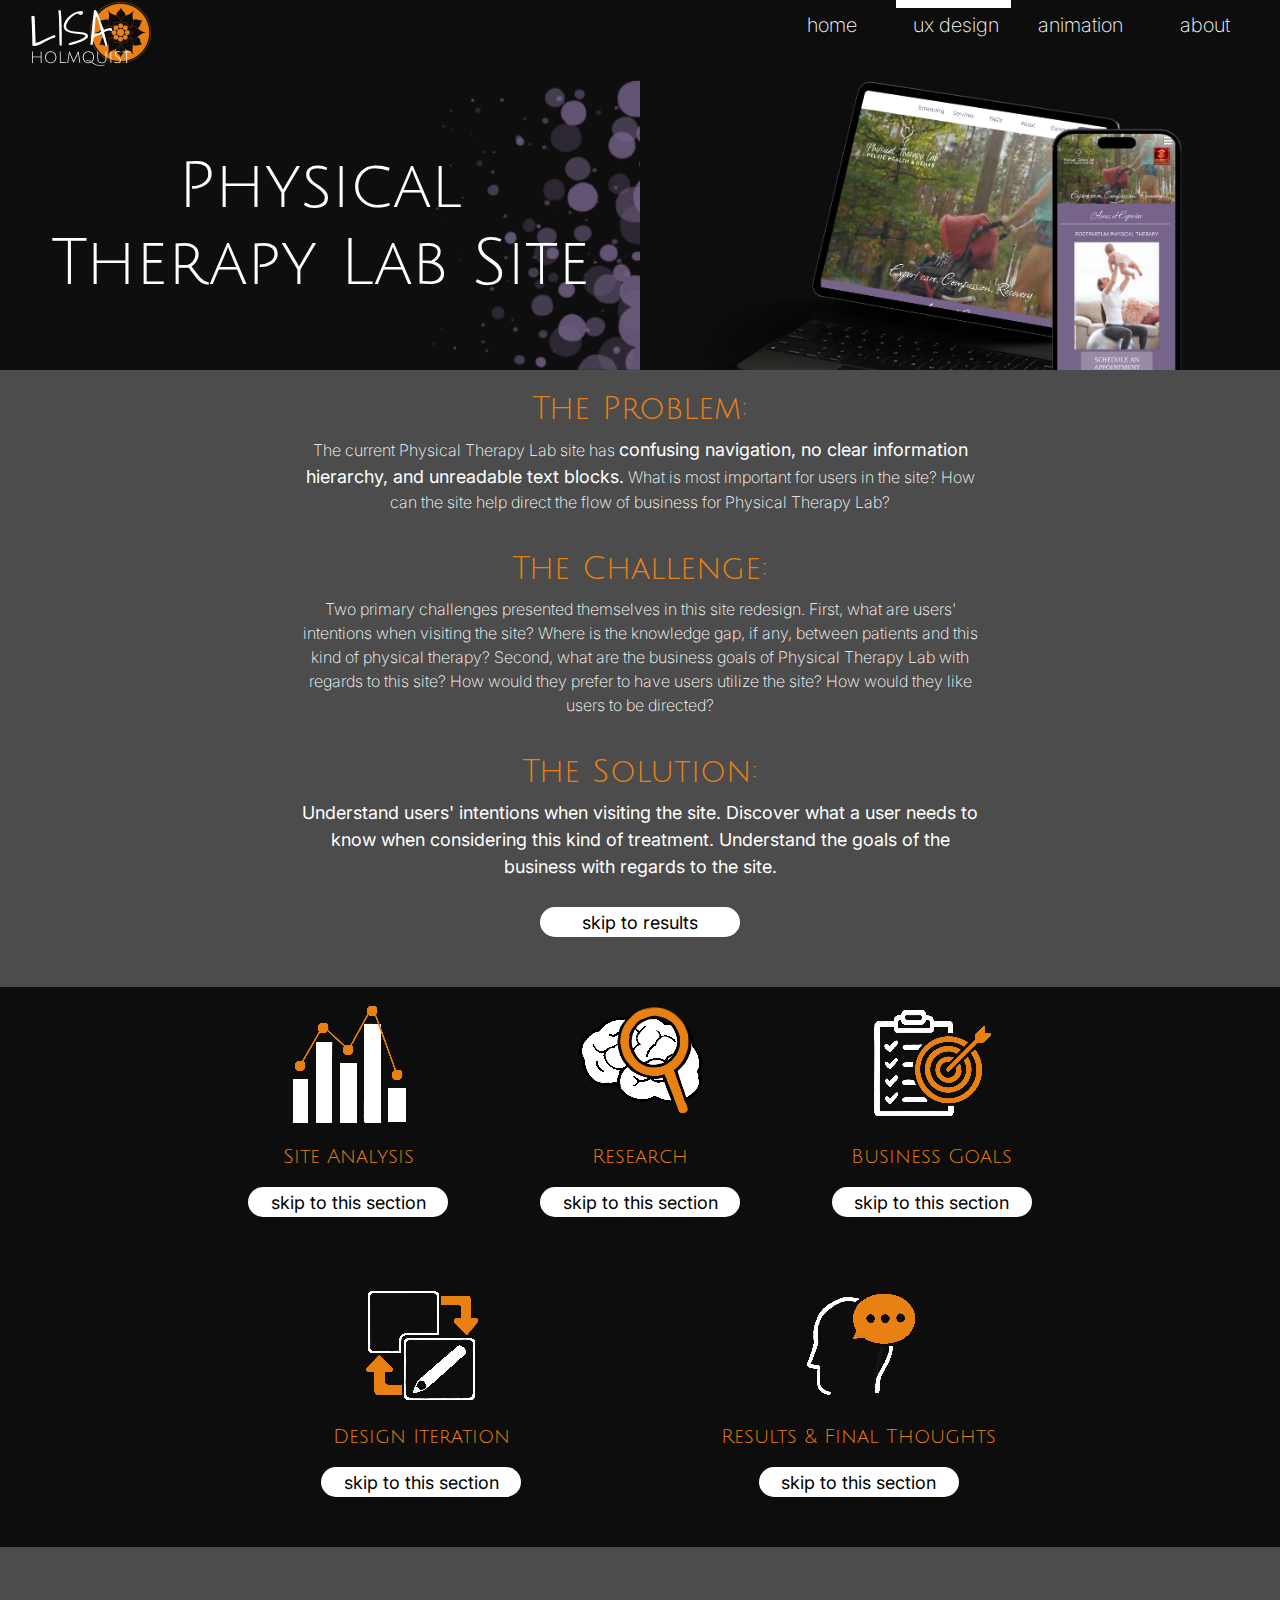
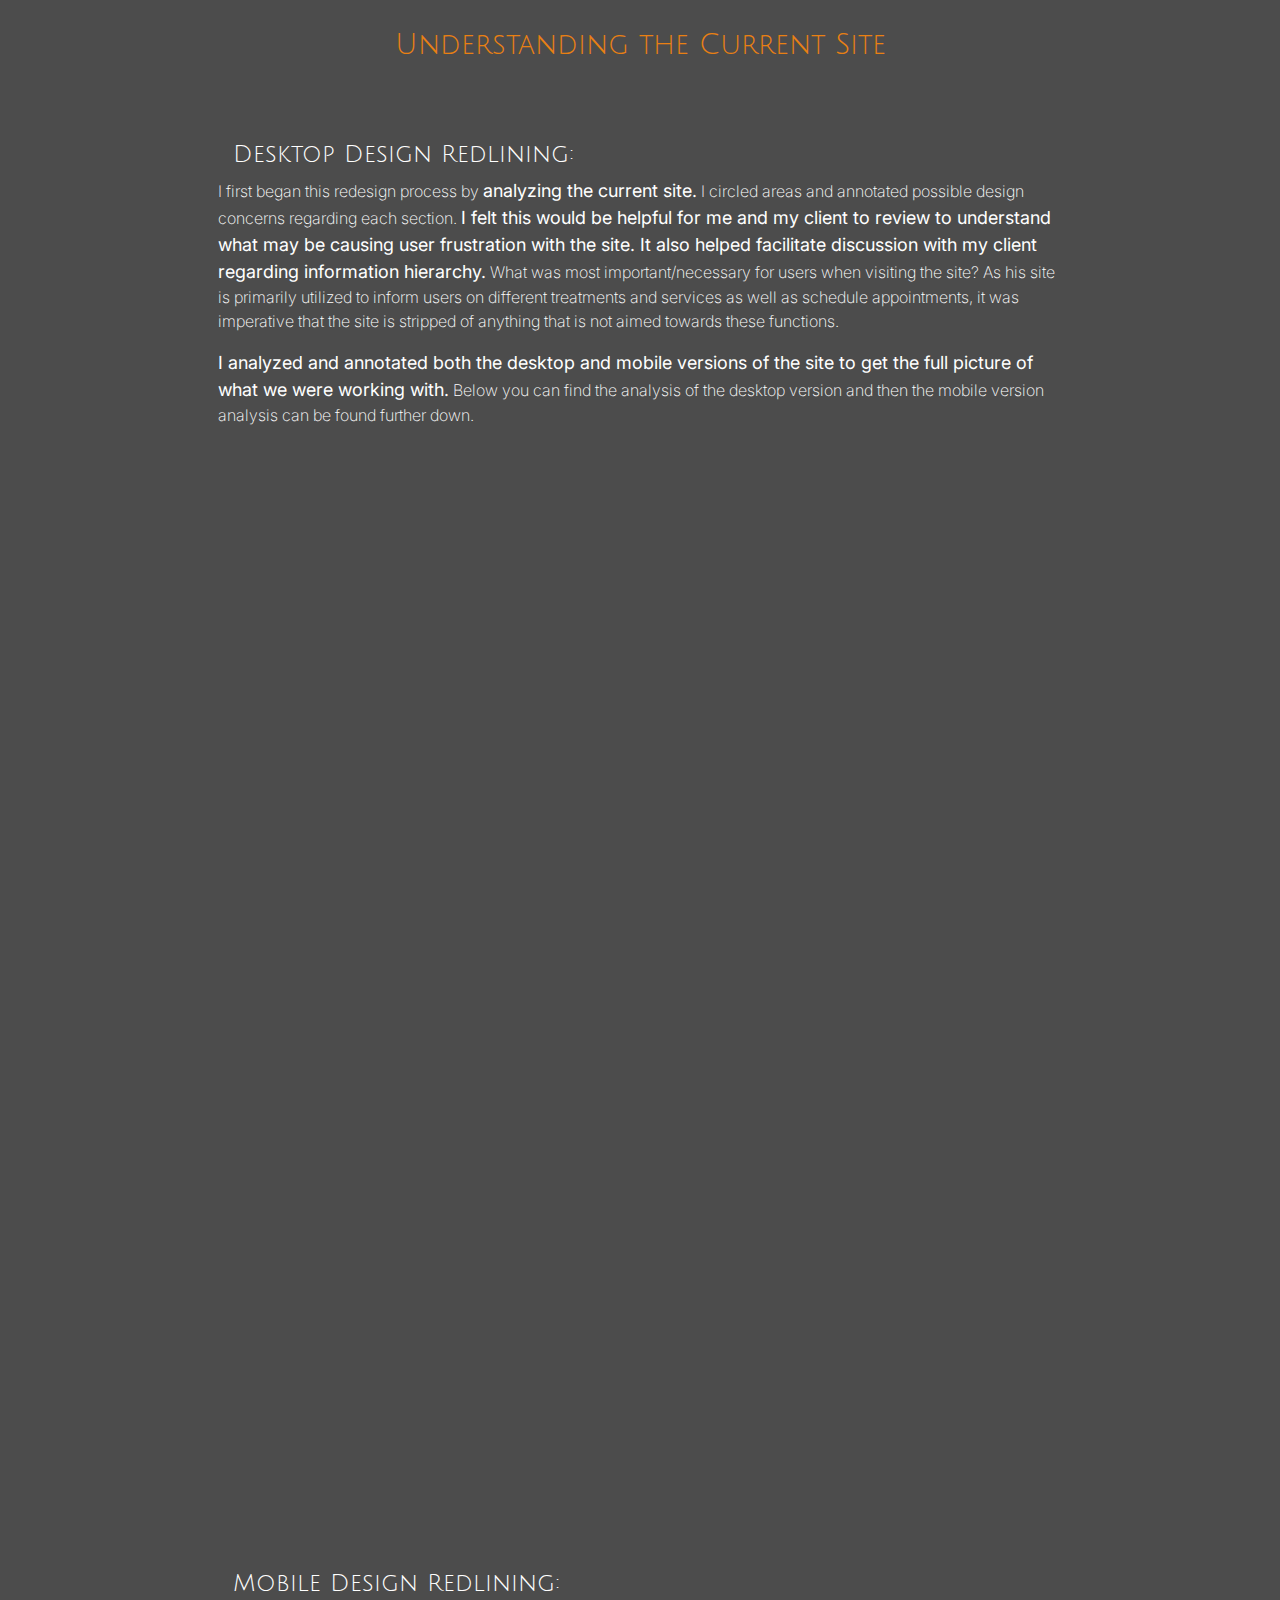
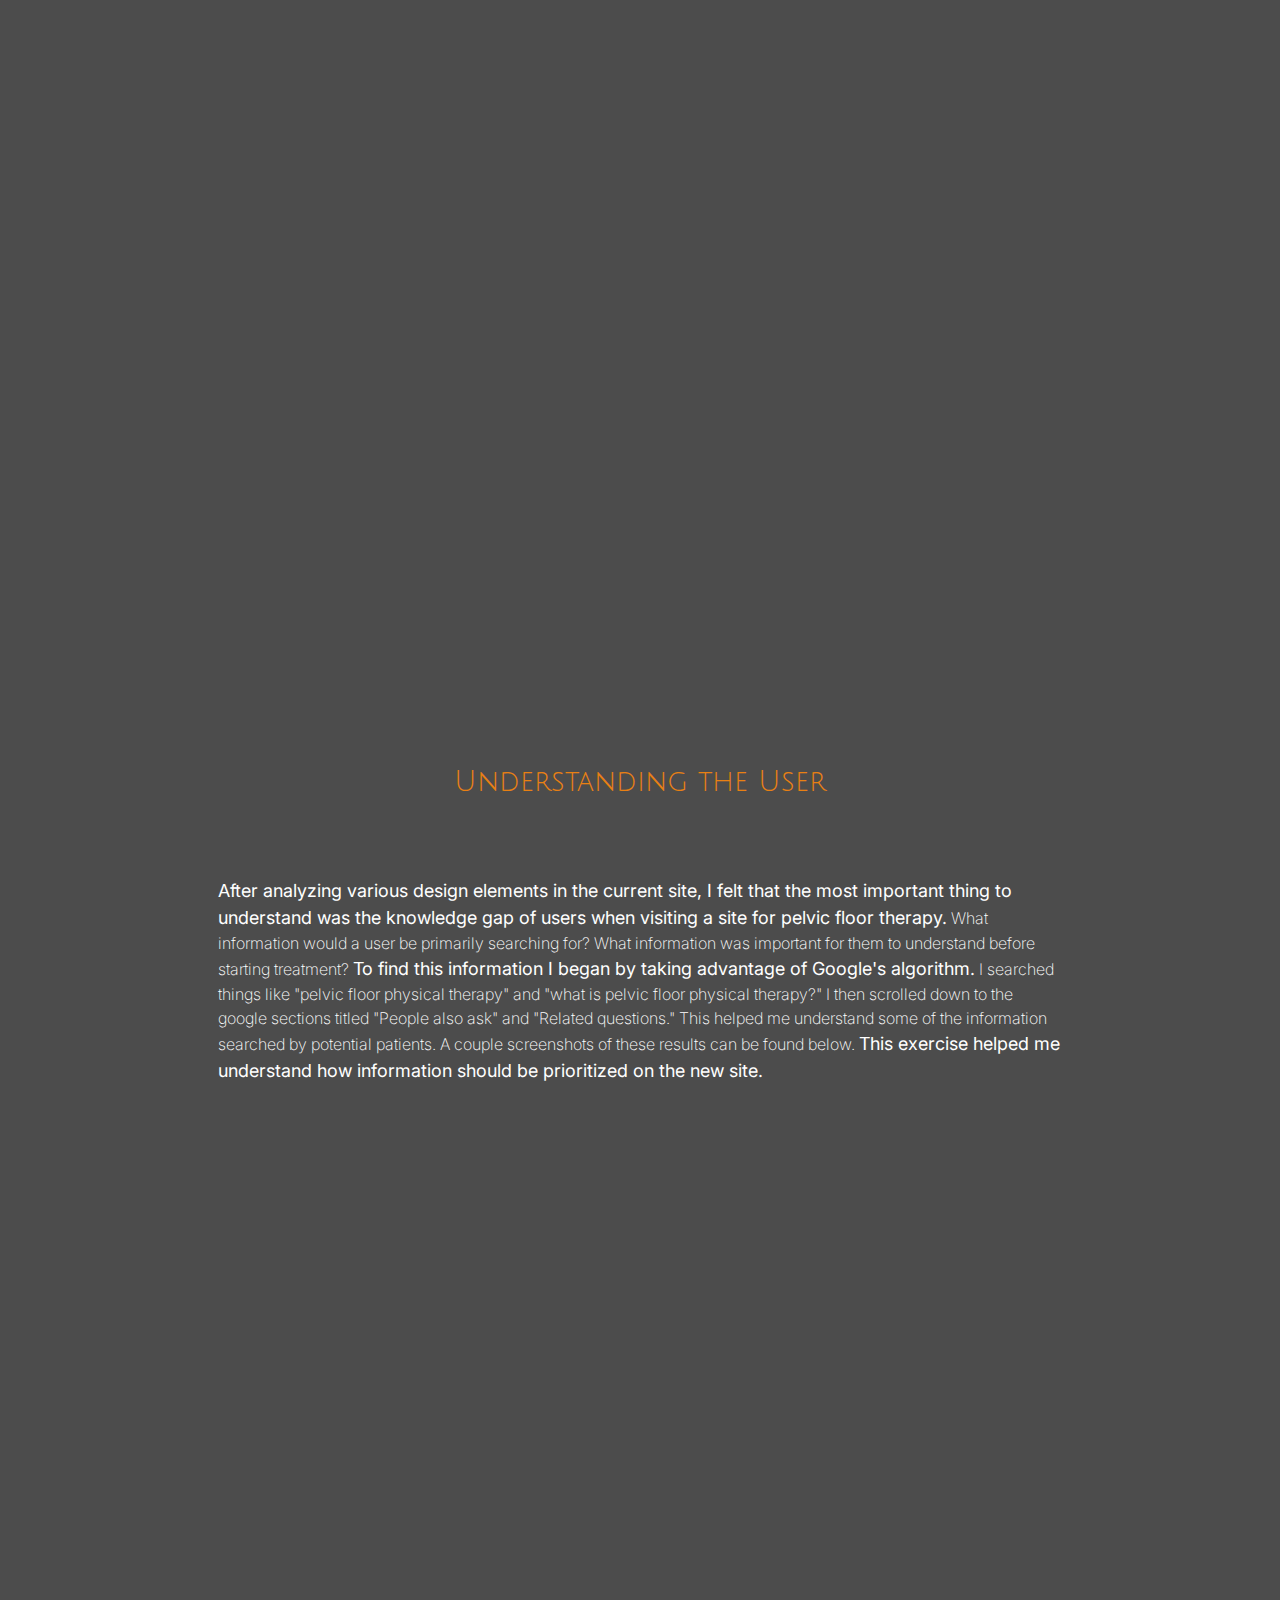
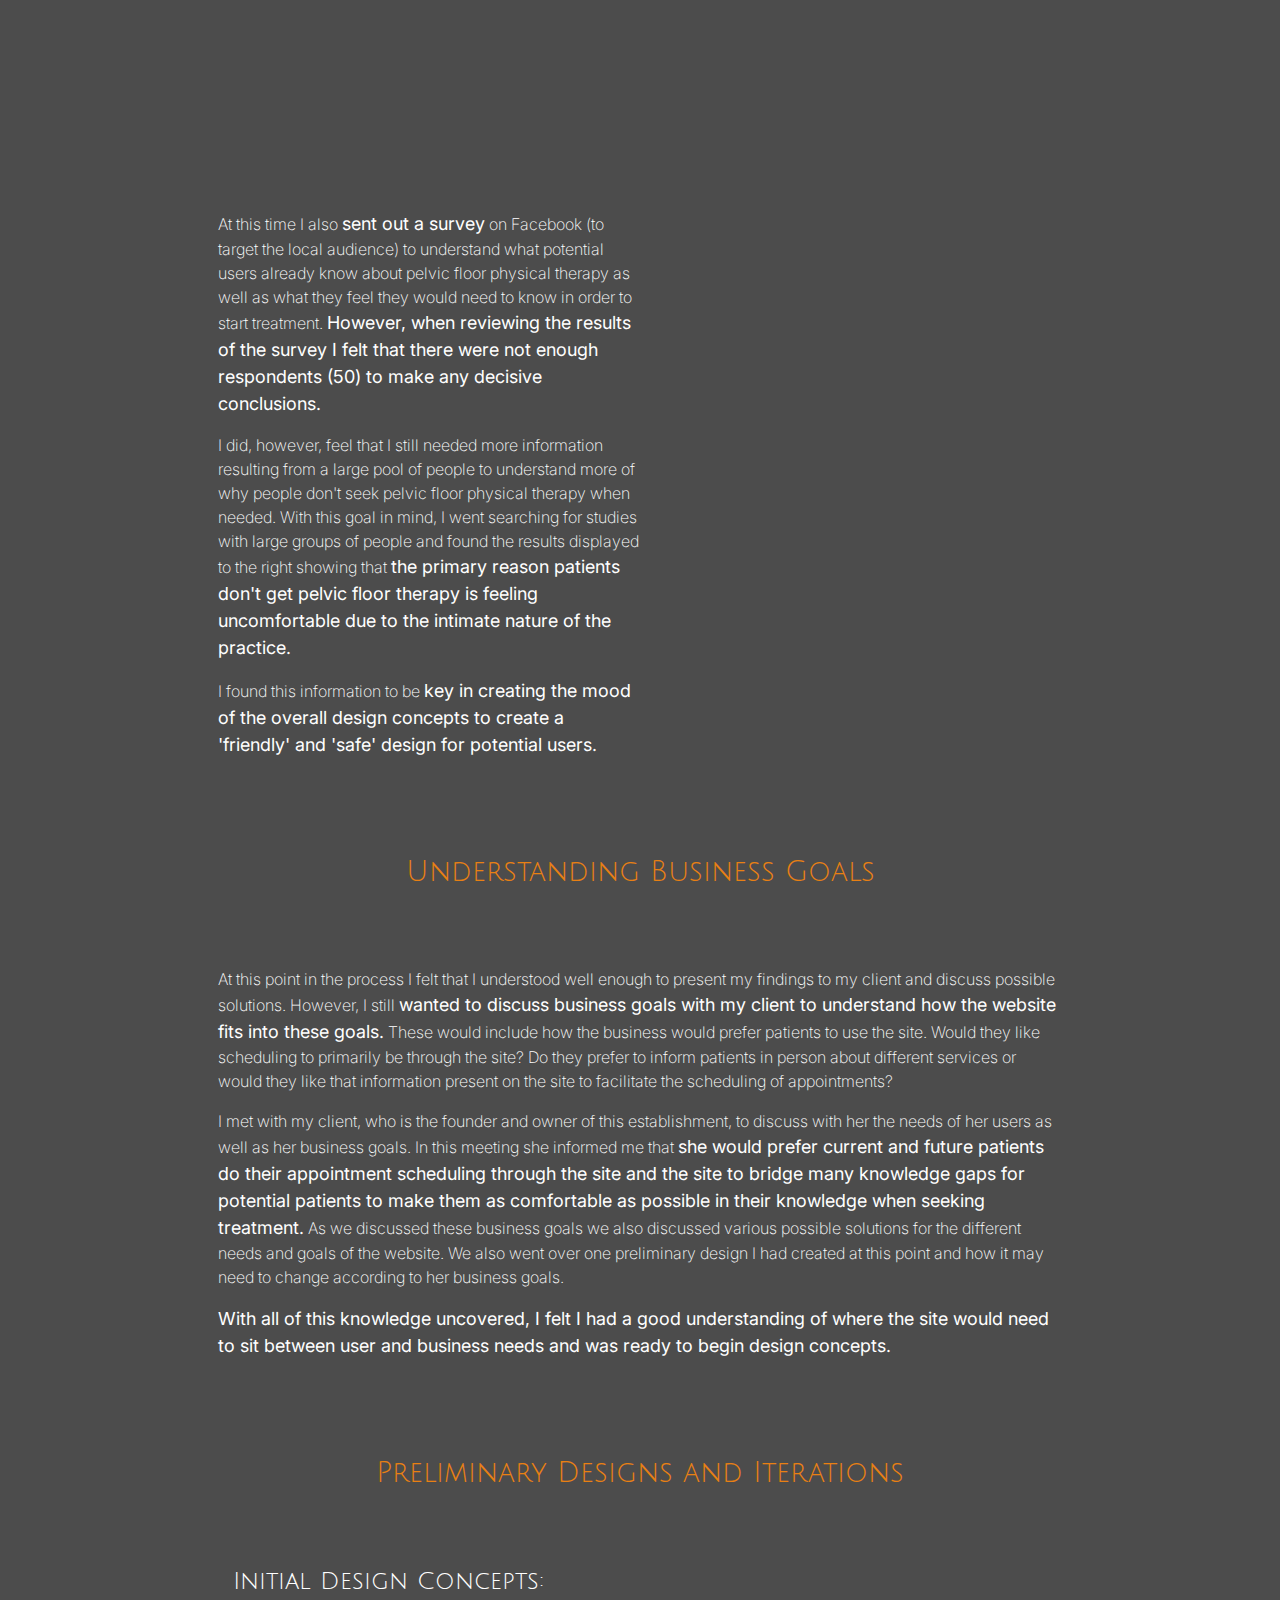
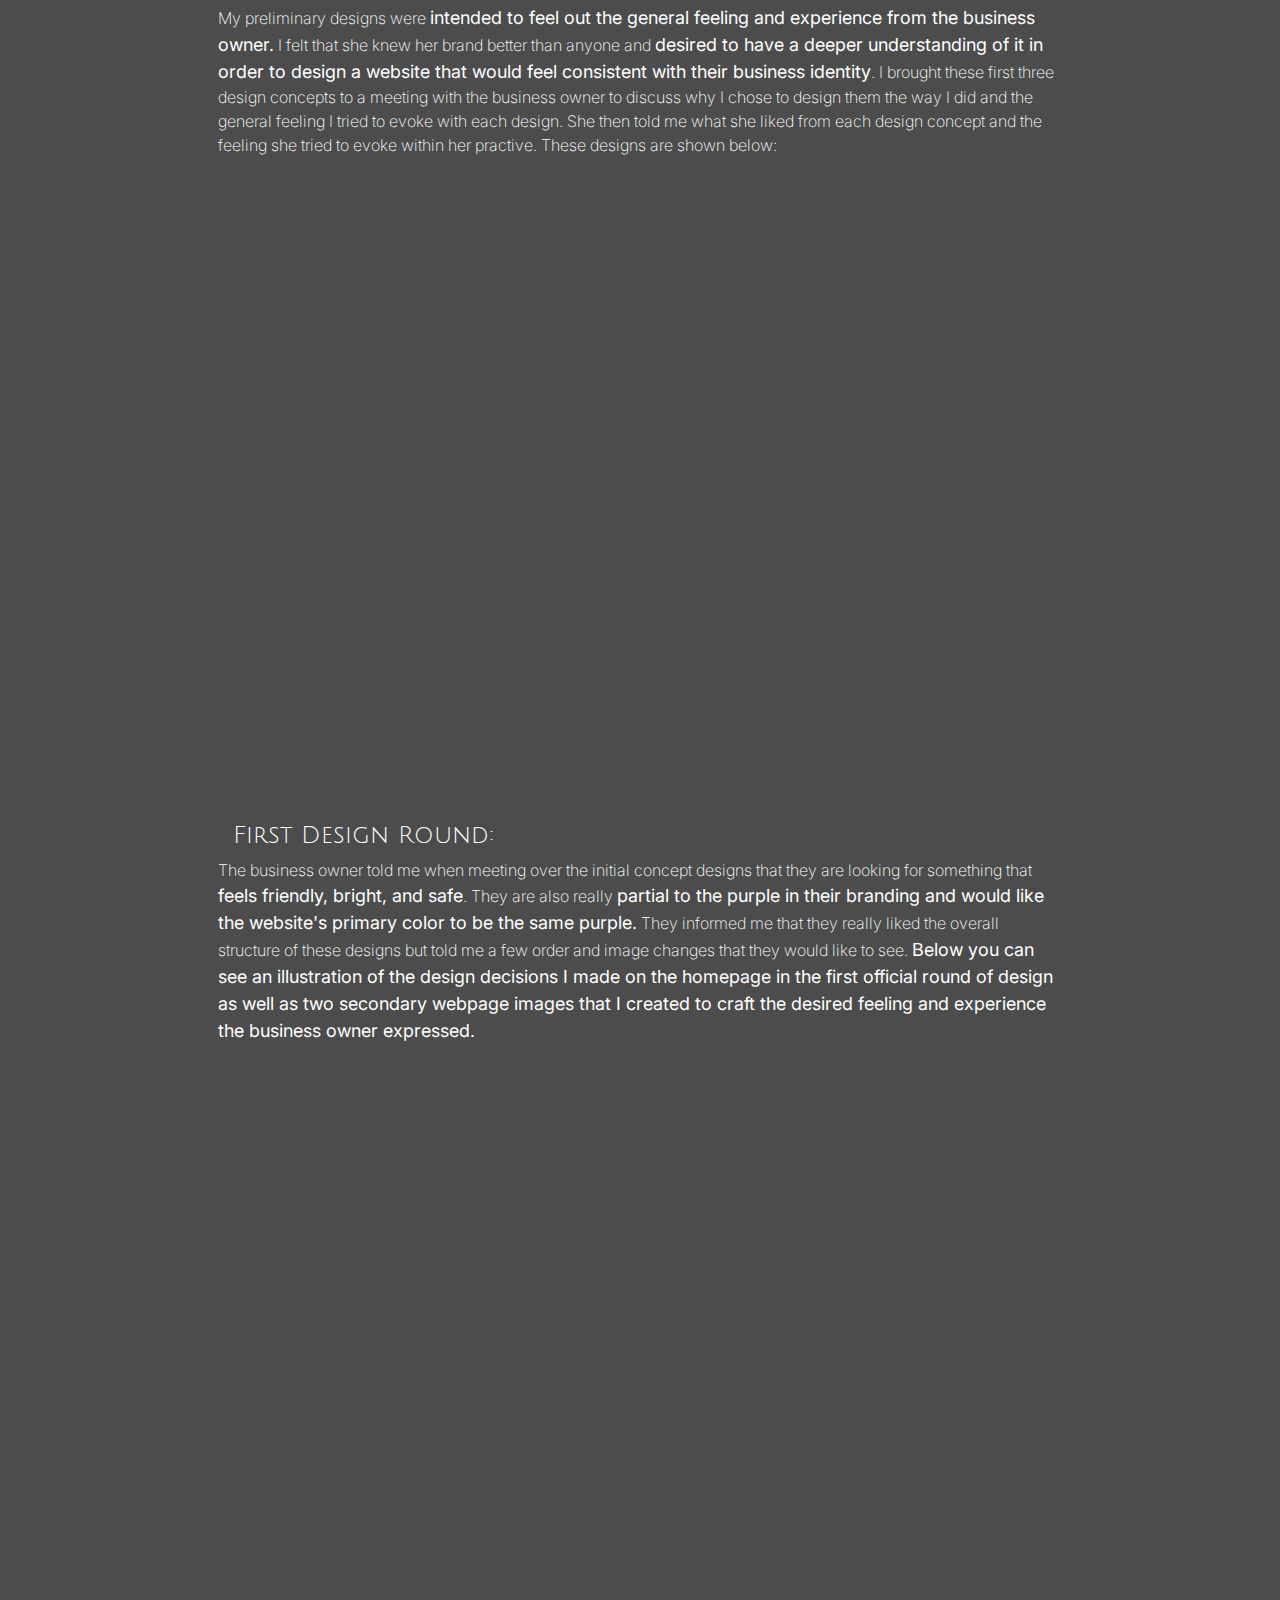
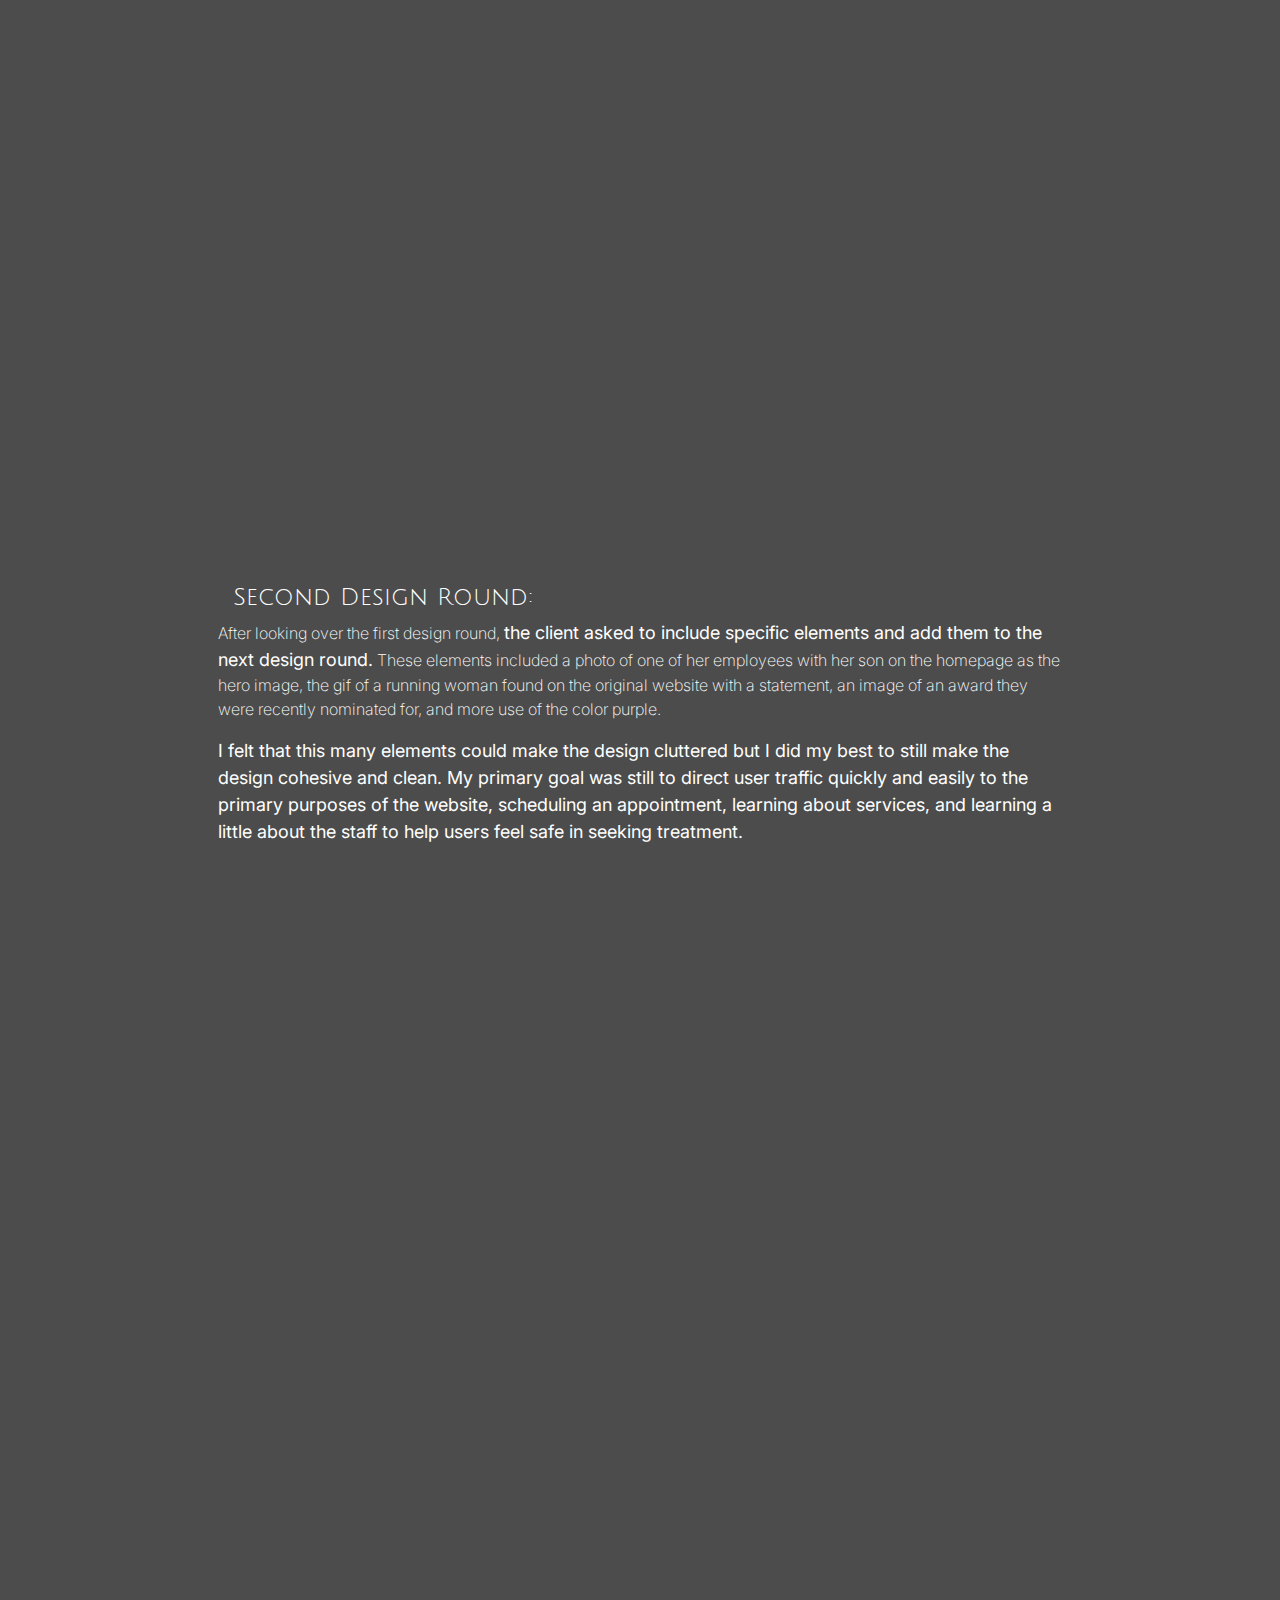
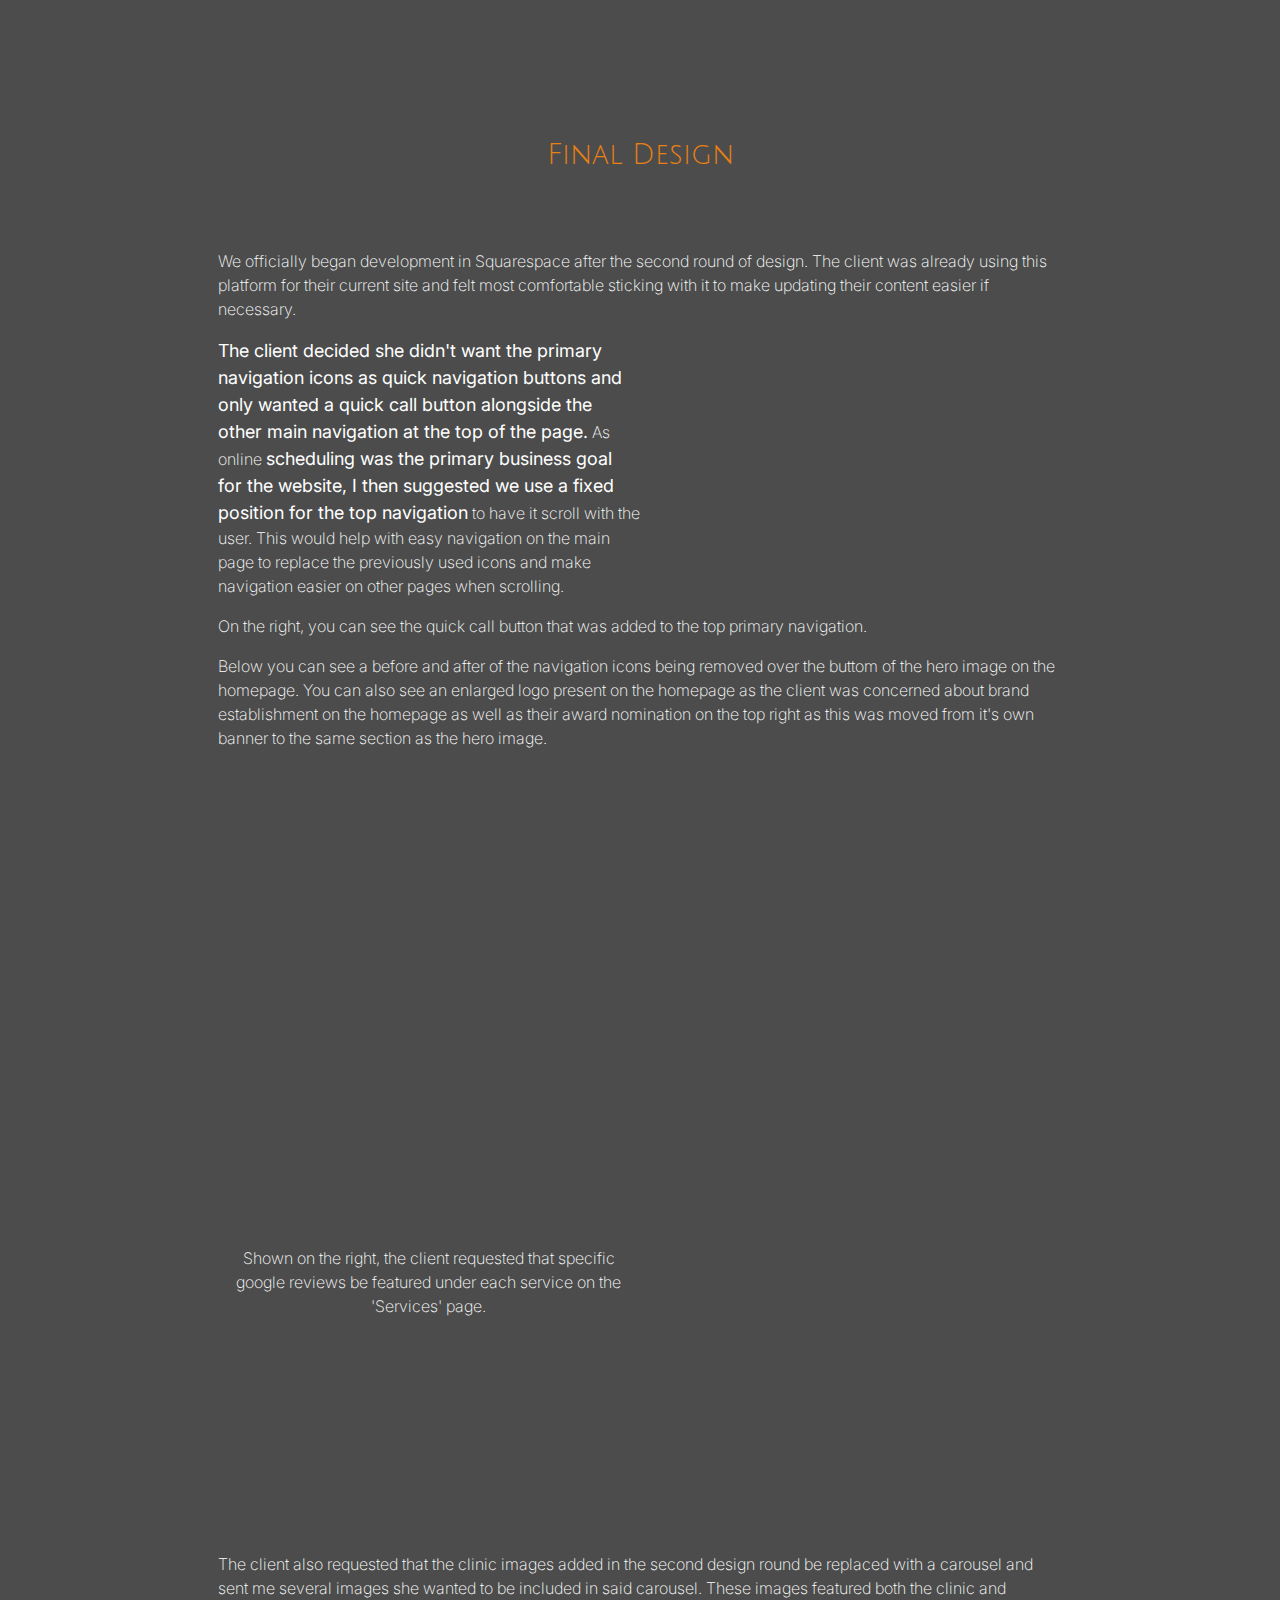
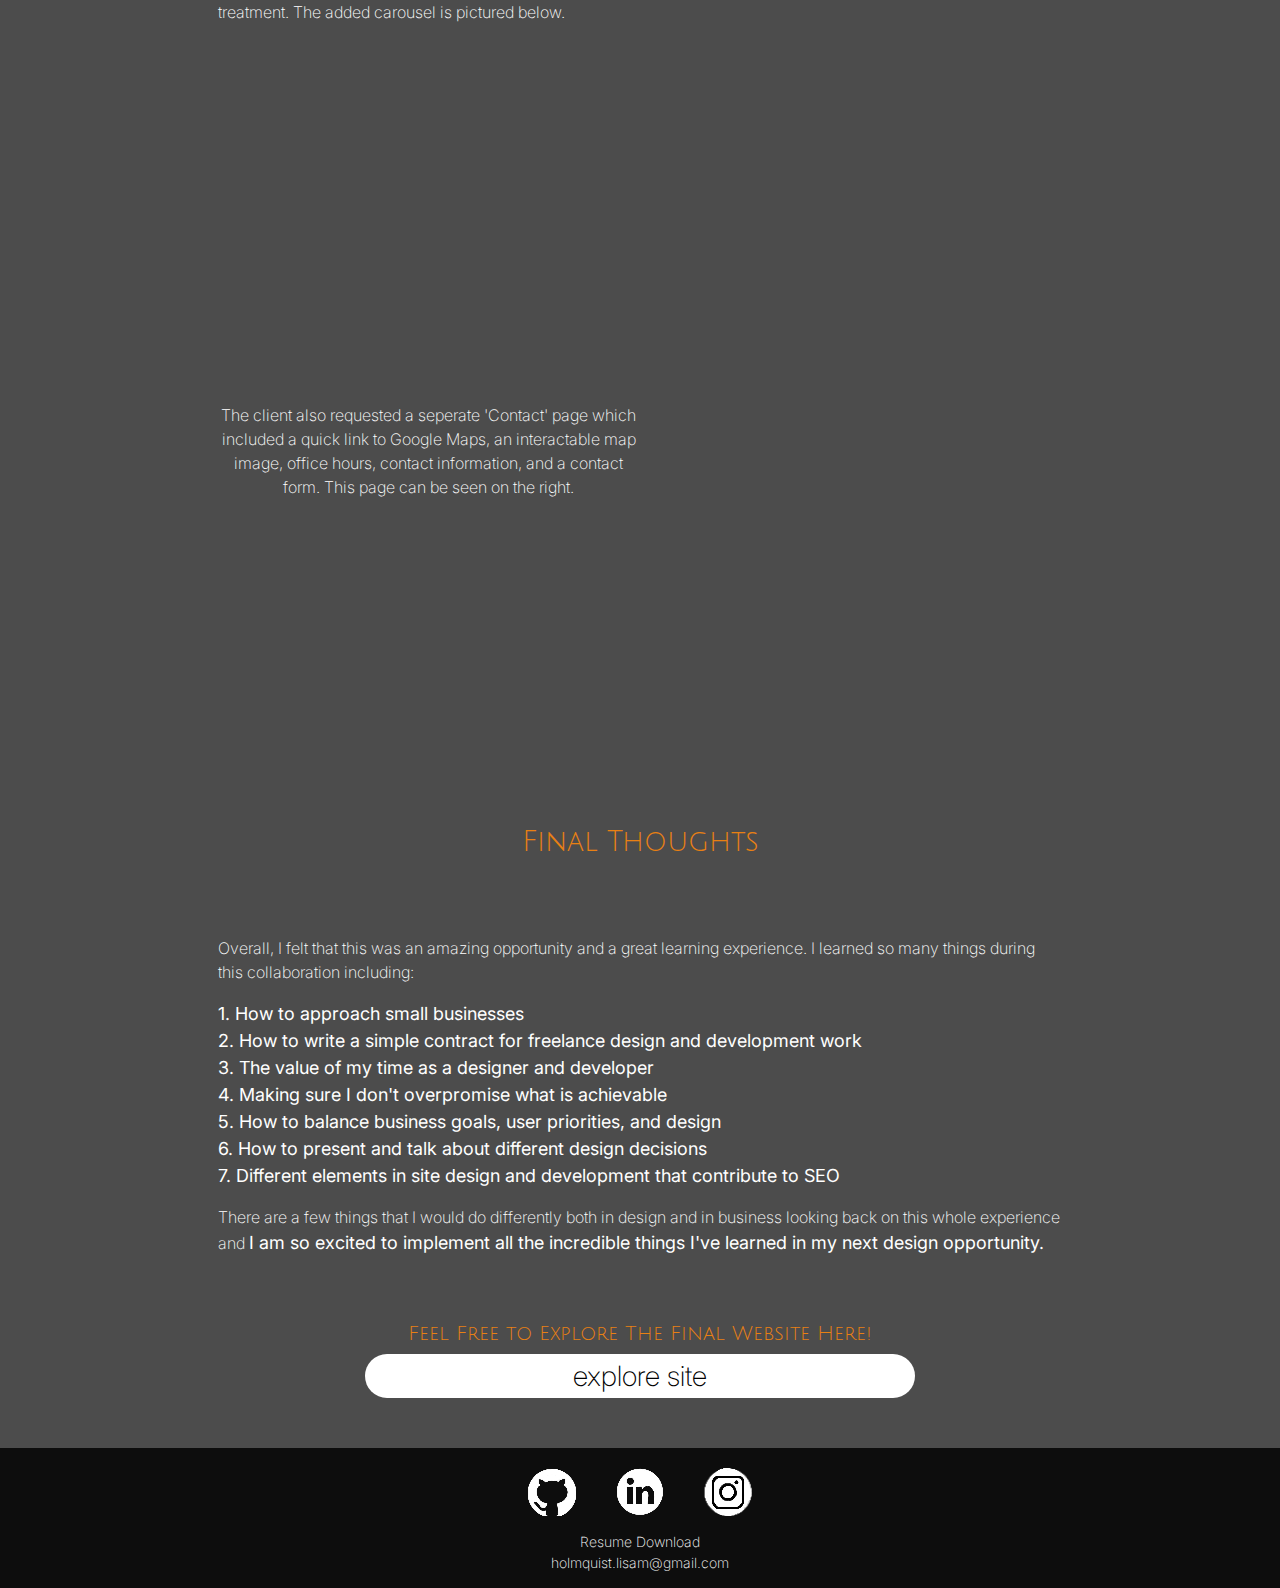
<file: UX Design Tab/Physical Therapy Lab Site/index.html>
<!DOCTYPE html>
<html lang="en">
<head>
    <meta charset="UTF-8">
    <meta name="viewport" content="width=device-width, initial-scale=1.0">
    <title>Physical Therapy Lab Site</title>
    <link href="https://fonts.googleapis.com/icon?family=Material+Icons"
      rel="stylesheet">
    <link href="https://fonts.googleapis.com/css2?family=Inter:wght@200;400&family=Julius+Sans+One&family=Shadows+Into+Light&display=swap" rel="stylesheet">
    <link rel="stylesheet" media="(max-width: 1000px)" href="mobile.css"/>
    <link rel="stylesheet" media="(min-width: 1001px)" href="desktop.css"/>
    <link rel="stylesheet" href="https://cdn.jsdelivr.net/npm/bootstrap@4.3.1/dist/css/bootstrap.min.css" integrity="sha384-ggOyR0iXCbMQv3Xipma34MD+dH/1fQ784/j6cY/iJTQUOhcWr7x9JvoRxT2MZw1T" crossorigin="anonymous">
</head>



<body>

    <div id="top"></div>

    <div class="container-fluid dark d-flex justify-content-between fixed-top desktopNav">
            <div>
                <a href="../../Homepage/index.html"><img src="Top Nav Logo.PNG" alt="Logo Navigation"></a>
            </div>
            <div>
                <li class="liNavTop"><a href="../../Homepage/index.html">home</a></li>
                <li class="liNavTop"><a href="../../UX Design Tab/index.html">ux design</a>
                    <div class="activePagebar"></div>
                </li>
                <li class="liNavTop"><a href="../../Animation Tab/index.html">animation</a></li>
                <li class="liNavTop"><a href="../../About Tab/index.html">about</a></li>
            </div>
    </div>

    <div class="mob-wrapper dark">

        <img src="transparent burger menu.png" class="burger-menu" style="width:48px; height:48px;" alt="burger menu">

        <div class="mob-nav">
            <li class="liNavTop-mobile"><a href="../../Homepage/index.html">home</a></li>
            <li class="liNavTop-mobile navActive"><a href="../../UX Design Tab/index.html">ux design</a></li>
            <li class="liNavTop-mobile"><a href="../../Animation Tab/index.html">animation</a></li>
            <li class="liNavTop-mobile"><a href="../../About Tab/index.html">about</a></li>
        </div>

    </div>

    <div class="container-fluid dark">
        <div class="row text-center">
            <div class="column pageHeading">
                <h1>Physical<br>Therapy Lab Site</h1>
            </div>
            <div class="column overflow-hidden mockUp">
                <img src="Desktop and Mobile Mock-Ups.PNG" class="img-fluid mockUpTop" alt="Final Physical Therapy Lab Site Homepage">
            </div>
        </div>
    </div>

    <img src="Particle Animation - Physical Therapy Lab - cropped.gif" class="float-left img-fluid partAnimation" alt="Physical Therapy Lab Particle Animation">

    <a href="#" id="backToTop">
        <span class="material-icons">arrow_upward</span>
    </a>

    <div class="container-fluid med">
        <div class="container light text-center summary">
            <h2>The Problem:</h2>
            <p>The current Physical Therapy Lab site has <span>confusing navigation, no clear information hierarchy, and unreadable text blocks.</span> What is most important for users in the site? How can the site help direct the flow of business for Physical Therapy Lab?</p>

            <h2>The Challenge:</h2>
            <p>Two primary challenges presented themselves in this site redesign. First, what are users' intentions when visiting the site? Where is the knowledge gap, if any, between patients and this kind of physical therapy? Second, what are the business goals of Physical Therapy Lab with regards to this site? How would they prefer to have users utilize the site? How would they like users to be directed?</p>

            <h2>The Solution:</h2>
            <p><span>Understand users' intentions when visiting the site. Discover what a user needs to know when considering this kind of treatment. Understand the goals of the business with regards to the site.</span></p>

            <div class="row section button">
                <button class="sectionButton"><a href="#resultsNav">skip to results</a></button>
            </div>
        </div>
    </div>
    
    </hr>

    <div class="container-fluid dark">
        <div class="container">
            <div class="row">
                <div class="col text-center">
                    <img src="Site Analysis Icon.png" class="img-fluid iconImg" alt="Site Analysis Icon">
                    <div class="sectionTitle text-center">Site Analysis</div>
                    <div class="button">
                        <button class="sectionButton"><a href="#analysisNav">skip to this section</a></button>
                    </div>
                </div>
                <div class="col text-center">
                    <img src="Brain Icon - Orange.png" class="img-fluid iconImg" alt="Research Icon">
                    <div class="sectionTitle text-center">Research</div>
                    <div class="button">
                        <button class="sectionButton"><a href="#researchNav">skip to this section</a></button>
                    </div>
                </div>
                <div class="col text-center">
                    <img src="Goals Icon.png" class="img-fluid iconImg" alt="Business Goals Icon">
                    <div class="sectionTitle text-center">Business Goals</div>
                    <div class="button">
                        <button class="sectionButton"><a href="#businessNav">skip to this section</a></button>
                    </div>
                </div>
                <div class="col text-center">
                    <img src="Redesign Icon (1).png" class="img-fluid iconImg" alt="Design Iteration Icon">
                    <div class="sectionTitle text-center">Design Iteration</div>
                    <div clas="button">
                        <button class="sectionButton"><a href="#designNav">skip to this section</a></button>
                    </div>
                </div>
                <div class="col text-center">
                    <img src="Final Thoughts Icon (2).png" class="img-fluid iconImg" alt="Final Thoughts Icon">
                    <div class="sectionTitle text-center">Results & Final Thoughts</div>
                    <div class="button">
                        <button class="sectionButton"><a href="#resultsNav">skip to this section</a></button>
                    </div>
                </div>
            </div>
        </div>
    </div>

    <div class="container-fluid med">
        <div class="container light">
            <div class="col">
                <h3 id="analysisNav">Understanding the Current Site</h3>
                    <h4>Desktop Design Redlining:</h4>
                        <div class="row">
                            <p>I first began this redesign process by <span>analyzing the current site.</span> I circled areas and annotated possible design concerns regarding each section. <span>I felt this would be helpful for me and my client to review to understand what may be causing user frustration with the site. It also helped facilitate discussion with my client regarding information hierarchy.</span> What was most important/necessary for users when visiting the site? As his site is primarily utilized to inform users on different treatments and services as well as schedule appointments, it was imperative that the site is stripped of anything that is not aimed towards these functions.</p>
                        </div>
                        <div class="row">
                            <p><span>I analyzed and annotated both the desktop and mobile versions of the site to get the full picture of what we were working with.</span> Below you can find the analysis of the desktop version and then the mobile version analysis can be found further down.</p>
                        </div>
                        <div class="row images">
                            <div class="column text-center">
                                <img src="Desktop Redline (1).PNG" class="img-fluid animated" alt="Desktop Design Redline 1">
                            </div>
                        </div>
                        <div class="row images">
                            <div class="column text-center">
                                <img src="Desktop Redline (2).PNG" class="img-fluid animated" alt="Desktop Design Redline 2">
                            </div>
                        </div>
                    <h4>Mobile Design Redlining:</h4>
                        <div class="row images">
                            <div class="column text-center">
                                <img src="Mobile Redline (1).PNG" class="img-fluid animated" alt="Mobile Design Redline 1">
                            </div>
                        </div>
                        <div class="row images">
                            <div class="column text-center">
                                <img src="Mobile Redline (2).PNG" class="img-fluid animated" alt="Mobile Design Redline 2">
                            </div>
                        </div>
                        <div class="row images">
                            <div class="column text-center">
                                <img src="Mobile Redline (3).PNG" class="img-fluid animated" alt="Mobile Design Redline 3">
                            </div>
                        </div>
                <h3 id="researchNav">Understanding the User</h3>
                        <div class="row">
                            <p><span>After analyzing various design elements in the current site, I felt that the most important thing to understand was the knowledge gap of users when visiting a site for pelvic floor therapy.</span> What information would a user be primarily searching for? What information was important for them to understand before starting treatment? <span>To find this information I began by taking advantage of Google's algorithm.</span> I searched things like "pelvic floor physical therapy" and "what is pelvic floor physical therapy?" I then scrolled down to the google sections titled "People also ask" and "Related questions." This helped me understand some of the information searched by potential patients. A couple screenshots of these results can be found below. <span>This exercise helped me understand how information should be prioritized on the new site.</span></p>
                        </div>
                        <div class="row images">
                            <div class="column text-center">
                                <img src="Google Search Results.PNG" class="img-fluid animated" alt="People also ask and Related questions Search Results">
                            </div>
                        </div>
                        <div class="row">
                            <div class="col-6">
                                <div class="row">
                                    <p>At this time I also <span>sent out a survey</span> on Facebook (to target the local audience) to understand what potential users already know about pelvic floor physical therapy as well as what they feel they would need to know in order to start treatment. <span>However, when reviewing the results of the survey I felt that there were not enough respondents (50) to make any decisive conclusions.</span></p>
                                </div>
                                <div class="row">
                                    <p>I did, however, feel that I still needed more information resulting from a large pool of people to understand more of why people don't seek pelvic floor physical therapy when needed. With this goal in mind, I went searching for studies with large groups of people and found the results displayed to the right showing that <span>the primary reason patients don't get pelvic floor therapy is feeling uncomfortable due to the intimate nature of the practice.</span></p>
                                </div>
                                <div class="row">
                                    <p>I found this information to be <span>key in creating the mood of the overall design concepts to create a 'friendly' and 'safe' design for potential users.</span></p>
                                </div>
                            </div>
                            <div class="col-6 d-flex flex-wrap align-items-center text-center">
                                <img src="Large Study Results.PNG" class="img-fluid animated" alt="Large Study Results Screenshot">
                            </div>
                        </div>
                <h3 id="businessNav">Understanding Business Goals</h3>
                        <div class="row">
                            <p>At this point in the process I felt that I understood well enough to present my findings to my client and discuss possible solutions. However, I still <span>wanted to discuss business goals with my client to understand how the website fits into these goals.</span> These would include how the business would prefer patients to use the site. Would they like scheduling to primarily be through the site? Do they prefer to inform patients in person about different services or would they like that information present on the site to facilitate the scheduling of appointments?</p>
                        </div>
                        <div class="row">
                            <p>I met with my client, who is the founder and owner of this establishment, to discuss with her the needs of her users as well as her business goals. In this meeting she informed me that <span>she would prefer current and future patients do their appointment scheduling through the site and the site to bridge many knowledge gaps for potential patients to make them as comfortable as possible in their knowledge when seeking treatment.</span> As we discussed these business goals we also discussed various possible solutions for the different needs and goals of the website. We also went over one preliminary design I had created at this point and how it may need to change according to her business goals.</p>
                        </div>
                        <div class="row">
                            <p><span>With all of this knowledge uncovered, I felt I had a good understanding of where the site would need to sit between user and business needs and was ready to begin design concepts.</span></p>
                        </div>
                <h3 id="designNav">Preliminary Designs and Iterations</h3>
                    <h4>Initial Design Concepts:</h4>
                        <div class="row">
                            <p>My preliminary designs were <span>intended to feel out the general feeling and experience from the business owner.</span> I felt that she knew her brand better than anyone and <span>desired to have a deeper understanding of it in order to design a website that would feel consistent with their business identity</span>. I brought these first three design concepts to a meeting with the business owner to discuss why I chose to design them the way I did and the general feeling I tried to evoke with each design. She then told me what she liked from each design concept and the feeling she tried to evoke within her practive. These designs are shown below:</p>
                        </div>
                        <div class="row">
                            <div class="col-4 threeProtos">
                                <div class="row imgTitle text-center justify-content-center animated">concept 1</div>
                                <div class="row images">
                                    <img src="Beginning Concept (1).png" class="img-fluid animated" alt="First Design Concept">
                                </div>
                            </div>
                            <div class="col-4 threeProtos">
                                <div class="row imgTitle text-center justify-content-center animated">concept 2</div>
                                <div class="row images">
                                    <img src="Beginning Concept (2).png" class="img-fluid animated" alt="Second Design Concept">
                                </div>
                            </div>
                            <div class="col-4 threeProtos">
                                <div class="row imgTitle text-center justify-content-center animated">concept 3</div>
                                <div class="row images">
                                    <img src="Beginning Concept (3).png" class="img-fluid animated" alt="Third Design Concept">
                                </div>
                            </div>
                        </div>
                    <h4>First Design Round:</h4>
                        <div class="row">
                            <p>The business owner told me when meeting over the initial concept designs that they are looking for something that <span>feels friendly, bright, and safe</span>. They are also really <span>partial to the purple in their branding and would like the website's primary color to be the same purple.</span> They informed me that they really liked the overall structure of these designs but told me a few order and image changes that they would like to see. <span>Below you can see an illustration of the design decisions I made on the homepage in the first official round of design as well as two secondary webpage images that I created to craft the desired feeling and experience the business owner expressed.</span></p>
                        </div>
                        <div class="row images">
                            <div class="column text-center">
                                <img src="Round 1 Design Decisions.png" class="img-fluid animated" alt="First Round Design with Comments on Specific Design Decisions">
                            </div>
                        </div>
                        <div class="row images">
                            <div class="column text-center">
                                <img src="Round 1 Design Decisions - Secondary Pages.png" class="img-fluid animated" alt="First Round Design Concepts for Secondary Pages">
                            </div>
                        </div>
                    <h4>Second Design Round:</h4>
                        <div class="row">
                            <p>After looking over the first design round, <span>the client asked to include specific elements and add them to the next design round.</span> These elements included a photo of one of her employees with her son on the homepage as the hero image, the gif of a running woman found on the original website with a statement, an image of an award they were recently nominated for, and more use of the color purple.</p>
                        </div>
                        <div class="row">
                            <p><span>I felt that this many elements could make the design cluttered but I did my best to still make the design cohesive and clean. My primary goal was still to direct user traffic quickly and easily to the primary purposes of the website, scheduling an appointment, learning about services, and learning a little about the staff to help users feel safe in seeking treatment.</span></p>
                        </div>
                        <div class="row images">
                            <div class="column text-center">
                                <img src="Round 2 Design - Homepage.png" class="img-fluid animated" alt="Second Design Round Homepage">
                            </div>
                            <div class="column text-center">
                                <img src="Round 2 Design - Our Services.png" class="img-fluid animated" alt="Second Design Round Our Services Page">
                            </div>
                        </div>
                        <div class="row images">
                            <div class="column text-center">
                                <img src="Design Round 2 - Clinic Images.PNG" class="img-fluid animated" alt="Addition of Clinic Images on About Page">
                            </div>
                        </div>
                <h3 id="resultsNav">Final Design</h3>
                        <div class="row">
                            <p>We officially began development in Squarespace after the second round of design. The client was already using this platform for their current site and felt most comfortable sticking with it to make updating their content easier if necessary.</p>
                        </div>
                        <div class="row">
                            <div class="col-6">
                                <div class="row">
                                    <p><span>The client decided she didn't want the primary navigation icons as quick navigation buttons and only wanted a quick call button alongside the other main navigation at the top of the page.</span> As online <span>scheduling was the primary business goal for the website, I then suggested we use a fixed position for the top navigation</span> to have it scroll with the user. This would help with easy navigation on the main page to replace the previously used icons and make navigation easier on other pages when scrolling.</p>
                                </div>
                            </div>    
                            <div class="col-6 d-flex flex-wrap align-items-center text-center">
                                <img src="Quick Call Addition to Top Nav Bar.PNG" class="img-fluid animated" alt="Quick Call Button Addition to Top Nav Bar">
                            </div>
                        </div>
                        <div class="row">
                            <p>On the right, you can see the quick call button that was added to the top primary navigation.</p>
                        </div>
                        <div class="row">
                            <p>Below you can see a before and after of the navigation icons being removed over the buttom of the hero image on the homepage. You can also see an enlarged logo present on the homepage as the client was concerned about brand establishment on the homepage as well as their award nomination on the top right as this was moved from it's own banner to the same section as the hero image.</p>
                        </div>
                        <div class="row">
                            <div class="column twoProtos">
                                <div class="row imgTitle text-center justify-content-center animated">Before</div>
                                <div class="row images">
                                    <img src="Primary Icon Removal - BEFORE.PNG" class="img-fluid animated" alt="Before Primary Icon Removal"> 
                                </div>
                            </div>
                            <div class="column twoProtos">
                                <div class="row imgTitle text-center justify-content-center animated">After</div>
                                <div class="row images">
                                    <img src="Primary Icon Removal - AFTER.PNG" class="img-fluid animated" alt="After Primary Icon Removal">
                                </div>
                            </div>
                        </div>
                        <div class="row">
                            <div class="col-6 text-column text-center">
                                <div class="row">
                                    <p>Shown on the right, the client requested that specific google reviews be featured under each service on the 'Services' page.</p>
                                </div>
                            </div>
                            <div class="col-6 d-flex flex-wrap align-items-center text-center bottomPar">
                                <img src="Google Review Quotes - Services Page - Addition.PNG" class="img-fluid animated" alt="Addition of Google Review Quotes">
                            </div>
                        </div>
                        <div class="row">
                            <p>The client also requested that the clinic images added in the second design round be replaced with a carousel and sent me several images she wanted to be included in said carousel. These images featured both the clinic and treatment. The added carousel is pictured below.</p>
                        </div>
                        <div class="row bottomPar">
                            <div class="column text-center">
                                <img src="About Carousel Addition.PNG" class="img-fluid animated" alt="About Page Carousel Addition">
                            </div>
                        </div>
                        <div class="row">
                            <div class="col-6 text-column text-center">
                                <div class="row">
                                    <p>The client also requested a seperate 'Contact' page which included a quick link to Google Maps, an interactable map image, office hours, contact information, and a contact form. This page can be seen on the right.</p>
                                </div>
                            </div>
                            <div class="col-6 d-flex flex-wrap align-items-center text-center">
                                <img src="Contact Page Addition.PNG" class="img-fluid animated" alt="Contact Page">
                            </div>
                        </div>
                <h3>Final Thoughts</h3>
                        <div class="row">
                            <p>Overall, I felt that this was an amazing opportunity and a great learning experience. I learned so many things during this collaboration including:</p>
                        </div>
                        <div class="row">
                            <p><span>1. How to approach small businesses<br>2. How to write a simple contract for freelance design and development work<br>3. The value of my time as a designer and developer<br>4. Making sure I don't overpromise what is achievable<br>5. How to balance business goals, user priorities, and design<br>6. How to present and talk about different design decisions<br>7. Different elements in site design and development that contribute to SEO</span></p>
                        </div>
                        <div class="row">
                            <p>There are a few things that I would do differently both in design and in business looking back on this whole experience and <span>I am so excited to implement all the incredible things I've learned in my next design opportunity.</span></p>
                        </div>
                <h5>Feel Free to Explore The Final Website Here!</h5>
                <div class="container-fluid d-flex align-items-center justify-content-center text-center mx-auto">
                    <div class="button d-flex align-items-center justify-content-center text-center">
                        <button class="protoButton"><a href="https://www.ptlab117.com/">explore site</a>
                    </div>        
                </div>
            </div>
        </div>
    </div>

    <div class="container-fluid dark">
        <div class="container dark footBlock desktopFoot">
            <div class="row justify-content-center d-flex flex-wrap align-items-center">
                <a href="https://github.com/LisaHolmquist" class="git"></a>
                <a href="https://www.linkedin.com/in/lisa-holmquist-70821a1b9/" class="linked"></a>
                <a href="https://instagram.com/lhomyquist/" class="insta"></a>
            </div>
            <div class="row justify-content-center d-flex align-items-center text-center">
                <li class="liBot"><a href="Resume 2023.pdf" download>Resume Download</a></li>
            </div>
            <div class="row justify-content-center d-flex align-items-center text-center">
                <li class="liBotbot"><a href="mailto: holmquist.lisam@gmail.com">holmquist.lisam@gmail.com</a></li>
            </div>
        </div>
    </div>

    <div class="container-fluid dark footBlock mobileFoot">
        <div class="row justify-content-center d-flex flex-wrap align-items-center">
            <a href="https://github.com/LisaHolmquist" class="git"></a>
            <a href="https://www.linkedin.com/in/lisa-holmquist-70821a1b9/" class="linked"></a>
            <a href="https://instagram.com/lhomyquist/" class="insta"></a>
        </div>
        <div class="row justify-content-center d-flex align-items-center text-center">
            <li class="liBot"><a href="Resume 2023.pdf" download>Resume Download</a></li>
        </div>
        <div class="row justify-content-center d-flex align-items-center text-center">
            <li class="liBot"><a href="mailto: holmquist.lisam@gmail.com">holmquist.lisam@gmail.com</a></div></li>
        </div>
    </div>

    <script src="script.js"></script>

</body>



</html>
</file>
<file: About Tab/mobile.css>
* {background-color: #0d0d0d;}
body {
    background-color: #0d0d0d !important;
}

html {
    scroll-behavior: smooth;
}


.heroAnim {
    width:100vw;
    height:auto;
}
.heroAnim img {
    width:100vw;
    height:auto;
    margin-top:30px;
}

.profileImg {
    border-radius:50%;
    width:clamp(150px, 30vw, 400px);
    height:clamp(150px, 30vw, 400px);
    transform: translateY(-40%);
    overflow:hidden;
    background-color:rgba(0,0,0,0);
    z-index:99;
}
.profileImg img {
    border-radius:50%;
    width:clamp(150px, 30vw, 400px);
    height:clamp(150px, 30vw, 400px);
    transform: translateY(-40%);
    overflow:hidden;
    background-color:rgba(0,0,0,0);
    z-index:99;
}


.nav {
    color: white;
    background-color:#0d0d0d;
    display: flex;
    justify-content:flex-end;
    margin-block-start: 0em;
    margin-block-end: 0em;
    list-style-type: none;
    display:none;
}
.liNavTop {
    display: inline-block;
    width: 120px;
    height: 26px;
    margin-bottom: 15px;
    margin-top:10px;
    font-family: 'Inter', sans-serif;
    font-weight:200;
    text-align: center;
    font-size: 20px;
    text-decoration: none;
    display:none;
}
.liNavTop a {
    color: white;
    text-decoration: none;
    display:none;
}
.liNavTop a:hover {
    color:#E98013;
    text-decoration:none;
    display:none;
}
.activePagebar {
    background-color: white;
    position: relative;
    top: -40px;
    opacity: 1;
    height: 8px;
    width: 115px;
    margin-top: 0px;
    align-items: center;
    z-index: 2;
    display:none;
}

.logoNav {
    width:75px;
    height:auto;
    background-color:#0d0d0d;
    justify-content:end;
    display:none;
}
.desktopNav img {
    display:none;
}


.mob-wrapper {
    display:block;
}
.burger-menu {
    width:48px;
    height:48px;
    margin-top:30px;
    margin-left: 30px;
}

.liNavTop-mobile {
    color:white;
    height: 26px;
    padding-bottom: 15px;
    margin-top:10px;
    font-family: 'Inter', sans-serif;
    font-weight:200;
    text-align: center;
    font-size: 20px;
    text-decoration: none;
    list-style:none;
}
.liNavTop-mobile a {
    color:white;
    text-decoration:none;
    list-style:none;
}
.liNavTop-mobile a:hover {
    color:#E98013;
    text-decoration:none;
}
.navActive {
    color:#E98013
}
.navActive a {
    color:#E98013;
}

.mob-nav {
    display:none;
}
.open {
    display:block;
}

#backToTop {
    position:fixed;
    bottom:2rem;
    right:1rem;
    display:inline-flex;
    align-items:center;
    justify-content:center;
    background-color: #E98013;
    border-radius:50%;
    padding:0.5rem;
    text-decoration:none;
    opacity:0;
}
#backToTop span {
    color:white;
    background-color:rgba(255,255,255,0);
    font-size:3rem;
}
#backToTop:hover {
    background-color: #E98013;
}

#backToTop.activeTop {
    -webkit-animation: activeTop 1s both;
    -moz-animation: activeTop 1s both;
    -o-animation: activeTop 1s both;
    animation: activeTop 1s both;
}
@-webkit-keyframes activeTop {
    0%{
        opacity: 0;
        -webkit-transform: translateX(0px);
    }
    100%{
        opacity: 1;
        -webkit-transform: translateX(0);
    }
}
@-moz-keyframes activeTop {
    0%{
        opacity: 0;
        -moz-transform: translateX(0px);
    }
    100%{
        opacity: 1;
        -moz-transform: translateX(0);
    }
}
@-o-keyframes activeTop {
    0%{
        opacity: 0;
        -o-transform: translateX(0px);
    }
    100%{
        opacity: 1;
        -o-transform: translateX(0);
    }
}
@keyframes activeTop {
    0%{
        opacity: 0;
        transform: translateX(0px);
    }
    100%{
        opacity: 1;
        transform: translateX(0);
    }
} 



*,
*::before,
*::after {
  margin: 0;
  padding: 0;
  box-sizing: border-box;
}

.dark {
    background-color: #0d0d0d;
    height:auto;
}
.med {
    background-color:#4C4C4C;
}



.container {
    width:70% !important;
}

.pageHeading {
    display:flex;
    text-align: center;
    justify-content: center;
    align-items:center;
    width:100%;
}
h1 {
    color:white;
    background-color: rgba(255,255,255,0);
    font-family: 'Julius Sans One', sans-serif;
    font-size: clamp(36px, 5vw,48px) !important;
    z-index:3;
}


.partAnimation {
    position:absolute;
    transform: translateY(-100%);
    width:100%;
    z-index:1;
}
.mockUpTop {
    opacity:0;
    z-index:-2;
}

.mockUp {
    opacity:0;
    z-index:-2;
}
.mockUp img {
    opacity:0;
    z-index:-2;
}


.light {
    background-color: #4C4C4C;
}


h2 {
    color: #E98013;
    font-size:clamp(24px, 5vw, 32px) !important;
    padding-top: 18px;
    font-family: 'Julius Sans One', sans-serif;
    background-color: rgba(0,0,0,0);
    font-weight:400;
}
p {
    color:white;
    font-size:clamp(12px, 5vw, 14px) !important;
    font-family:'Inter', sans-serif;
    background-color:rgba(0,0,0,0);
    font-weight:200;
}
p span {
    font-weight:400;
    background-color:rgba(0,0,0,0);
    font-size:16px;
}
.section {
    margin-top:27px;
}
.topHeadPar {
    color: white;
    font-size: 18px;
    margin-left: 10%;
    margin-right:10%;
    font-family: 'Inter', sans-serif;
    background-color:rgba(0,0,0,0);
    font-weight:200;
    text-align: center;
    padding-bottom:48px;
}
.topHeadPar span {
    font-weight:400;
}
.summary p {
    margin-left:10%;
    margin-right:10%;
    text-align:center;
}
.body {
    background-color:rgba(0,0,0,0);
}


.sectionTitle {
    color: #E98013;
    font-size:20px;
    font-family: 'Julius Sans One', sans-serif;
    background-color: rgba(0,0,0,0);
    margin-top:15px;
    margin-bottom:15px;
    font-weight:200;
}



h3 {
    color:#E98013;
    background-color:rgba(0,0,0,0);
    padding-top: 82px;
    padding-bottom: 69px;
    font-size:clamp(24px, 5vw, 32px) !important;
    text-align: center;
    font-family: 'Julius Sans One', sans-serif;
}
h5 {
    color:#E98013;
    background-color:rgba(0,0,0,0);
    padding-top: 50px;
    margin-bottom: 18px;
    font-size:36px;
    text-align: center;
    font-family: 'Julius Sans One', sans-serif;
}
h4 {
    color: white;
    background-color:rgba(0,0,0,0);
    font-size:32px;
    font-family: 'Julius Sans One', sans-serif;
}
.text-column {
    display:inline-block;
    vertical-align:middle;
    position:relative;
    margin-top:15%;
}
.text-column2 {
    display:inline-block;
    vertical-align:middle;
    position:relative;
    margin-top:10%;
}
.bottomPar {
    padding-bottom:50px;
}


.heurSection {
    padding-bottom:50px;
}


.protoButton {
    display: block;
    margin:auto;
    justify-content: center;
    align-items: center;
    text-align: center;
    font-family: 'Inter', sans-serif;
    font-weight:200;
    font-size:clamp(12px, 5vw, 18px) !important;
    background-color:white;
    border: none;
    border-radius:30px;
    text-decoration: none;
    width:100% !important;
    height:auto;
}
.protoButton a {
    color: black;
    text-decoration: none;
}
.protoButton a:hover {
    display: block;
    margin:auto;
    color: black;
    background-color:#E98013;
    text-decoration:none;
    border: none;
    align-items: center;
    width:100% !important;
    height:auto;
    border-radius:30px;
    justify-content: center;
    align-items: center;
    text-align: center;    
}
.sectionButton {
    display:flex;
    margin:auto;
    font-family: 'Inter', sans-serif;
    font-weight:200px;
    font-size:clamp(14px, 5vw, 16px) !important;
    background-color:white;
    border:none;
    border-radius:30px;
    text-decoration:none;
    height:30px;
    width:150px;
    justify-content:center;
    align-items:center;
    text-align:center;
}
.sectionButton a {
    color:black;
    text-decoration:none;
}
.sectionButton a:hover {
    display: flex;
    margin:auto;
    color: black;
    background-color:#E98013;
    text-decoration:none;
    border: none;
    align-items: center;
    width: auto;
    height:30px;
    border-radius:30px;
    justify-content: center;
    align-items: center;
    text-align: center;   
}
.button {
    padding-bottom: 50px;
}


.row {
    display: flex;
}
.column {
    flex:50%;
    justify-content: center;
    align-items: center;
}
.column2 {
    flex:33%;
    justify-content: center;
    align-items: center;
}

.iconImg {
    margin-top:15px;
    width:110px;
    height:100px;
}
.research img {
    height: 408px;
    width: auto;
    display: block;
    margin: auto;
}
.images {
    margin-bottom: 50px;
}
.mobileimg img {
    height:300px;
    width:auto;
}

.features img {
    width: 655px;
    height: auto;
}

.competitors {
    width: 847px;
    height: auto;
}

.prototypes img {
    height:573px;
    width: auto;
}
.imgTitle {
    color:#E98013;
    font-family: 'Julius Sans One', sans-serif;
    font-size: 32px;
    text-align: center;
    display: block;
    margin:auto;
}
.threeProtos img {
    display: block;
    margin:auto;
    height:200px;
    width:auto;
}
.twoProtos img {
    display:block;
    margin:auto;
}
.moreInfo img {
    height: 150px;
    width: auto;
    margin-top:10%;
}
.siteMap {
    height:574px;
    width: auto;
}

.animated {
    opacity:0;
}

.inView{
    -webkit-animation: inView 1s both;
    -moz-animation: inView 1s both;
    -o-animation: inView 1s both;
    animation: inView 1s both;
}
@-webkit-keyframes inView {
    0%{
        opacity: 0;
        -webkit-transform: translateX(0px);
    }
    100%{
        opacity: 1;
        -webkit-transform: translateX(0);
    }
}
@-moz-keyframes inView {
    0%{
        opacity: 0;
        -moz-transform: translateX(0px);
    }
    100%{
        opacity: 1;
        -moz-transform: translateX(0);
    }
}
@-o-keyframes inView {
    0%{
        opacity: 0;
        -o-transform: translateX(0px);
    }
    100%{
        opacity: 1;
        -o-transform: translateX(0);
    }
}
@keyframes inView {
    0%{
        opacity: 0;
        transform: translateX(0px);
    }
    100%{
        opacity: 1;
        transform: translateX(0);
    }
}


.footBlock {
    height:140px !important;
}
.desktopFoot {
    display:none;
}
.git {
    background-image:url('Github\ Icon.png');
    margin-top:20px;
    margin-left:10px;
    margin-right:10px;
    width:48px;
    height:48px;
}
.git:hover {
    background-image:url('Github\ Icon\ -\ Hover.png');
}
.linked {
    background-image:url('LinkedIn\ Icon.png');
    margin-top:20px;
    margin-left:10px;
    margin-right:10px;
    width:48px;
    height:48px;
}
.linked:hover {
    background-image:url('LinkedIn\ Icon\ -\ Hover.png');
}
.insta {
    background-image:url('Instagram\ Icon.png');
    margin-top:20px;
    margin-left:10px;
    margin-right:10px;
    width:48px;
    height:48px;
}
.insta:hover {
    background-image: url('Instagram\ Icon\ -\ Hover.png');
}


.liBot {
    list-style:none;
    text-decoration:none;
    font-family: 'Inter', sans-serif;
    font-weight:200;
    font-size:clamp(12px, 5vw, 14px);
    margin-top:10px;
}
.liBot a {
    color:white;
    text-decoration:none;
    list-style:none;
}
.liBot a:hover {
    color:#E98013;
    text-decoration:none;
    list-style:none;
}
.liBotbot {
    list-style:none;
    text-decoration:none;
    font-family: 'Inter', sans-serif;
    font-weight:200;
    font-size:clamp(12px, 5vw, 14px);
}
.liBotbot a {
    color:white;
    text-decoration:none;
    list-style:none;
}
.liBotbot a:hover {
    color:#E98013;
    text-decoration:none;
    list-style:none;
}


.mobileFoot {
    display:block;
}


@media only screen and (max-width:889px) {
    h1 {
        font-size:48px;
    }
    p {
        font-size:16px;
    }
    h4 {
        font-size:28px;
    }
    .nav {
        color: black;
        display: flex;
        justify-content:space-evenly;
        margin-block-start: 0em;
        margin-block-end: 0em;
        list-style-type: none;
    }
    .protoButton {
        width:300px;
        height:44px;
        font-size:26px;
    }
    .protoButton a:hover {
        width: 300px;
        height:44px;  
    }
    #footLISA {
        margin-left:0px;
        font-size: 35px;
    }
    #footHOLMQUIST {
        margin-left:0px;
        margin-top:5px;
    }
    .liNavFoot {
        display:flex;
        justify-content:space-around;
        margin-top:20px;
        margin-left:5%;
        width:auto;
    }
    #footerBlock {
        height:85px;
    }
    .mockUp img {
        width:290px;
        height:auto;
    }
    h2 {
        text-align:center;
        margin-left:0;
    }
    #leftLine {
        height: 50px;
    }
    #rightLine {
        height: 50px;
    }
    .pageHeading {
        margin-top:60px;
    }
} 

@media only screen and (max-width:768px) {
    * {
        background-color:rgba(0,0,0,0);
    }
}
</file>
<file: About Tab/desktop.css>
* {background-color: #0d0d0d;}
body {
    background-color: #0d0d0d !important;
}

html {
    scroll-behavior: smooth;
}


.heroAnim {
    width:100vw;
    height:auto;
}
.heroAnim img {
    width:100vw;
    height:auto;
    margin-top:75px;
}

.profileImg {
    border-radius:50%;
    width:clamp(230px, 30vw, 400px);
    height:clamp(230px, 30vw, 400px);
    transform: translateY(-40%);
    overflow:hidden;
    z-index:99;
}
.profileImg img {
    border-radius:50%;
    width:clamp(230px, 30vw, 400px);
    height:clamp(230px, 30vw, 400px);
    transform: translateY(-40%);
    overflow:hidden;
    z-index:99;
}


.nav {
    color: white;
    background-color:#0d0d0d;
    display: flex;
    justify-content:flex-end;
    margin-block-start: 0em;
    margin-block-end: 0em;
    list-style-type: none;
}
.liNavTop {
    display: inline-block;
    width: 120px;
    height: 26px;
    margin-bottom: 15px;
    margin-top:10px;
    font-family: 'Inter', sans-serif;
    font-weight:200;
    text-align: center;
    font-size: 20px;
    text-decoration: none;
}
.liNavTop a {
    color: white;
    text-decoration: none;
}
.liNavTop a:hover {
    color:#E98013;
    text-decoration:none;
}
.activePagebar {
    background-color: white;
    position: relative;
    top: -40px;
    opacity: 1;
    height: 8px;
    width: 115px;
    margin-top: 0px;
    align-items: center;
    z-index: 2;
}

.logoNav {
    width:75px;
    height:auto;
    background-color:#0d0d0d;
    justify-content:end;
}


.mob-wrapper {
    display:none;
}


#backToTop {
    position:fixed;
    bottom:2rem;
    right:2rem;
    display:inline-flex;
    align-items:center;
    justify-content:center;
    background-color: #E98013;
    border-radius:50%;
    padding:1rem;
    text-decoration:none;
    opacity:0;
}
#backToTop span {
    color:white;
    font-size:3rem;
}
#backToTop:hover {
    background-color: #D27409;
}
#backToTop:hover span {
    animation: bounce 1s linear;
}
@-webkit-keyframes bounce {
    20%,50%,80%, to{
        transform: translateY(0);
    }
    40%{
        transform: translateY(-12px);
    }
    70%{
        transform: translateY(-7px);
    }
    90%{
        transform: translateY(-2px);
    }
}
@-moz-keyframes bounce {
    20%,50%,80%, to{
        transform: translateY(0);
    }
    40%{
        transform: translateY(-12px);
    }
    70%{
        transform: translateY(-7px);
    }
    90%{
        transform: translateY(-2px);
    }
}
@-o-keyframes bounce {
    20%,50%,80%, to{
        transform: translateY(0);
    }
    40%{
        transform: translateY(-12px);
    }
    70%{
        transform: translateY(-7px);
    }
    90%{
        transform: translateY(-2px);
    }
}
@keyframes bounce {
    20%,50%,80%, to{
        transform: translateY(0);
    }
    40%{
        transform: translateY(-12px);
    }
    70%{
        transform: translateY(-7px);
    }
    90%{
        transform: translateY(-2px);
    }
}
#backToTop.activeTop {
    -webkit-animation: activeTop 1s both;
    -moz-animation: activeTop 1s both;
    -o-animation: activeTop 1s both;
    animation: activeTop 1s both;
}
@-webkit-keyframes activeTop {
    0%{
        opacity: 0;
        -webkit-transform: translateX(0px);
    }
    100%{
        opacity: 1;
        -webkit-transform: translateX(0);
    }
}
@-moz-keyframes activeTop {
    0%{
        opacity: 0;
        -moz-transform: translateX(0px);
    }
    100%{
        opacity: 1;
        -moz-transform: translateX(0);
    }
}
@-o-keyframes activeTop {
    0%{
        opacity: 0;
        -o-transform: translateX(0px);
    }
    100%{
        opacity: 1;
        -o-transform: translateX(0);
    }
}
@keyframes activeTop {
    0%{
        opacity: 0;
        transform: translateX(0px);
    }
    100%{
        opacity: 1;
        transform: translateX(0);
    }
} 



*,
*::before,
*::after {
  margin: 0;
  padding: 0;
  box-sizing: border-box;
}

.dark {
    background-color: #0d0d0d;
    height:auto;
}
.med {
    background-color:#4C4C4C;
}

.container {
    width:70% !important;
}

.pageHeading {
    display:flex;
    text-align: center;
    justify-content: center;
    align-items:center;
}
h1 {
    color:white;
    background-color: rgba(0,0,0,0);
    font-family: 'Julius Sans One', sans-serif;
    font-size: clamp(58px, 5vw, 75px) !important;
    z-index:3;
}

.construction {
    color:white;
    background-color: rgba(0,0,0,0);
    font-family: 'Julius Sans One', sans-serif;
    font-size: clamp(58px, 5vw, 75px) !important;
    margin-top:40vh;
    z-index:3;
}


.partAnimation {
    position:absolute;
    transform: translateY(-100%);
    width:50%;
    z-index:1;
}
.mockUpTop {
    z-index:3;
}


.mockUp img {
    height:100%;
    width:auto;
    bottom:0;
    transform:translateY(70px);
    right:0;
}


.light {
    background-color: #4C4C4C;
}


h2 {
    color: #E98013;
    font-size:36px;
    padding-top: 20px;
    font-family: 'Julius Sans One', sans-serif;
    background-color: rgba(0,0,0,0);
    font-weight:400;
}
p {
    color:white;
    font-size:16px;
    font-family:'Inter', sans-serif;
    background-color:rgba(0,0,0,0);
    font-weight:200;
}
p span {
    font-weight:400;
    background-color:rgba(0,0,0,0);
    font-size:18px;
}

.aboutPar {
    transform:translateY(-20%);
}

.section {
    margin-top:27px;
}
.topHeadPar {
    color: white;
    font-size: 18px;
    margin-left: 10%;
    margin-right:10%;
    font-family: 'Inter', sans-serif;
    background-color:rgba(0,0,0,0);
    font-weight:200;
    text-align: center;
    padding-bottom:48px;
}
.topHeadPar span {
    font-weight:400;
}
.summary p {
    margin-left:10%;
    margin-right:10%;
    text-align:center;
}


.sectionTitle {
    color: #E98013;
    font-size:20px;
    font-family: 'Julius Sans One', sans-serif;
    background-color: rgba(0,0,0,0);
    margin-top:15px;
    margin-bottom:15px;
    font-weight:200;
}



h3 {
    color:#E98013;
    padding-top: 82px;
    padding-bottom: 69px;
    font-size:36px;
    text-align: center;
    font-family: 'Julius Sans One', sans-serif;
}
h5 {
    color:#E98013;
    padding-top: 50px;
    margin-bottom: 20px;
    font-size:36px;
    text-align: center;
    font-family: 'Julius Sans One', sans-serif;
}
h4 {
    color: white;
    font-size:32px;
    font-family: 'Julius Sans One', sans-serif;
}
.text-column {
    display:inline-block;
    vertical-align:middle;
    position:relative;
    margin-top:15%;
}
.text-column2 {
    display:inline-block;
    vertical-align:middle;
    position:relative;
    margin-top:10%;
}
.bottomPar {
    padding-bottom:50px;
}


.heurSection {
    padding-bottom:50px;
}


.protoButton {
    display: block;
    justify-content: center;
    align-items: center;
    text-align: center;
    font-family: 'Inter', sans-serif;
    font-weight:200;
    font-size:28px;
    background-color:white;
    border: none;
    border-radius:30px;
    text-decoration: none;
    width:550px;
    height:44px;
    margin:0;
}
.protoButton a {
    color: black;
    text-decoration: none;
}
.protoButton a:hover {
    display: block;
    color: black;
    background-color:#E98013;
    text-decoration:none;
    border: none;
    align-items: center;
    width: 550px;
    height:44px;
    border-radius:30px;
    justify-content: center;
    align-items: center;
    text-align: center;    
}
.sectionButton {
    display:flex;
    margin:auto;
    font-family: 'Inter', sans-serif;
    font-weight:200px;
    font-size:18px;
    background-color:white;
    border:none;
    border-radius:30px;
    text-decoration:none;
    height:30px;
    width:200px;
    justify-content:center;
    align-items:center;
    text-align:center;
}
.sectionButton a {
    color:black;
    text-decoration:none;
}
.sectionButton a:hover {
    display: flex;
    margin:auto;
    color: black;
    background-color:#E98013;
    text-decoration:none;
    border: none;
    align-items: center;
    width: 200px;
    height:30px;
    border-radius:30px;
    justify-content: center;
    align-items: center;
    text-align: center;   
}
.button {
    padding-bottom: 50px;
}


.row {
    display: flex;
}
.column {
    flex:50%;
    justify-content: center;
    align-items: center;
}
.column2 {
    flex:33%;
    justify-content: center;
    align-items: center;
}

.iconImg {
    margin-top:15px;
}
.research img {
    height: 408px;
    width: auto;
    display: block;
    margin: auto;
}
.images {
    margin-bottom: 50px;
}
.mobileimg img {
    height:300px;
    width:auto;
}

.features img {
    width: 655px;
    height: auto;
}

.competitors {
    width: 847px;
    height: auto;
}

.prototypes img {
    height:573px;
    width: auto;
}
.imgTitle {
    color:#E98013;
    font-family: 'Julius Sans One', sans-serif;
    font-size: 32px;
    text-align: center;
    display: block;
    margin:auto;
}
.threeProtos img {
    display: block;
    margin:auto;
    height:200px;
    width:auto;
}
.twoProtos img {
    display:block;
    margin:auto;
}
.moreInfo img {
    height: 150px;
    width: auto;
    margin-top:10%;
}
.siteMap {
    height:574px;
    width: auto;
}

.animated {
    opacity:0;
}

.inView{
    -webkit-animation: inView 1s both;
    -moz-animation: inView 1s both;
    -o-animation: inView 1s both;
    animation: inView 1s both;
}
@-webkit-keyframes inView {
    0%{
        opacity: 0;
        -webkit-transform: translateX(0px);
    }
    100%{
        opacity: 1;
        -webkit-transform: translateX(0);
    }
}
@-moz-keyframes inView {
    0%{
        opacity: 0;
        -moz-transform: translateX(0px);
    }
    100%{
        opacity: 1;
        -moz-transform: translateX(0);
    }
}
@-o-keyframes inView {
    0%{
        opacity: 0;
        -o-transform: translateX(0px);
    }
    100%{
        opacity: 1;
        -o-transform: translateX(0);
    }
}
@keyframes inView {
    0%{
        opacity: 0;
        transform: translateX(0px);
    }
    100%{
        opacity: 1;
        transform: translateX(0);
    }
}


.footBlock {
    height:140px !important;
}
.git {
    background-image:url('Github\ Icon.png');
    margin-top:20px;
    margin-left:20px;
    margin-right:20px;
    width:48px;
    height:48px;
}
.git:hover {
    background-image:url('Github\ Icon\ -\ Hover.png');
}
.linked {
    background-image:url('LinkedIn\ Icon.png');
    margin-top:20px;
    margin-left:20px;
    margin-right:20px;
    width:48px;
    height:48px;
}
.linked:hover {
    background-image:url('LinkedIn\ Icon\ -\ Hover.png');
}
.insta {
    background-image:url('Instagram\ Icon.png');
    margin-top:20px;
    margin-left:20px;
    margin-right:20px;
    width:48px;
    height:48px;
}
.insta:hover {
    background-image: url('Instagram\ Icon\ -\ Hover.png');
}
.email {
    background-image: url('Email\ Icon.png');
    margin-top:20px;
    margin-left:20px;
    margin-right:20px;
    width:48px;
    height:48px;
}
.email:hover {
    background-image: url('Email\ Icon\ -\ Hover.png');
}


.liBot {
    list-style:none;
    text-decoration:none;
    font-family: 'Inter', sans-serif;
    font-weight:200;
    font-size:14px;
    margin-top:15px;
}
.liBot a {
    color:white;
    text-decoration:none;
    list-style:none;
}
.liBot a:hover {
    color:#E98013;
    text-decoration:none;
    list-style:none;
}
.liBotbot {
    list-style:none;
    text-decoration:none;
    font-family: 'Inter', sans-serif;
    font-weight:200;
    font-size:14px;
}
.liBotbot a {
    color:white;
    text-decoration:none;
    list-style:none;
}
.liBotbot a:hover {
    color:#E98013;
    text-decoration:none;
    list-style:none;
}


.mobileFoot {
    display:none;
}


@media only screen and (max-width:889px) {
    h1 {
        font-size:48px;
    }
    p {
        font-size:16px;
    }
    h4 {
        font-size:28px;
    }
    .nav {
        color: black;
        display: flex;
        justify-content:space-evenly;
        margin-block-start: 0em;
        margin-block-end: 0em;
        list-style-type: none;
    }
    .protoButton {
        width:300px;
        height:44px;
        font-size:26px;
    }
    .protoButton a:hover {
        width: 300px;
        height:44px;  
    }
    #footLISA {
        margin-left:0px;
        font-size: 35px;
    }
    #footHOLMQUIST {
        margin-left:0px;
        margin-top:5px;
    }
    .liNavFoot {
        display:flex;
        justify-content:space-around;
        margin-top:20px;
        margin-left:5%;
        width:auto;
    }
    #footerBlock {
        height:85px;
    }
    .mockUp img {
        width:290px;
        height:auto;
    }
    h2 {
        text-align:center;
        margin-left:0;
    }
    #leftLine {
        height: 50px;
    }
    #rightLine {
        height: 50px;
    }
    .pageHeading {
        margin-top:60px;
    }
}
</file>
<file: Animation Tab/mobile.css>
* {background-color: #0d0d0d;}

html {
    scroll-behavior: smooth;
}


.nav {
    color: white;
    background-color:#0d0d0d;
    display: flex;
    justify-content:flex-end;
    margin-block-start: 0em;
    margin-block-end: 0em;
    list-style-type: none;
    display:none;
}
.liNavTop {
    display: inline-block;
    width: 120px;
    height: 26px;
    margin-bottom: 15px;
    margin-top:10px;
    font-family: 'Inter', sans-serif;
    font-weight:200;
    text-align: center;
    font-size: 20px;
    text-decoration: none;
    display:none;
}
.liNavTop a {
    color: white;
    text-decoration: none;
    display:none;
}
.liNavTop a:hover {
    color:#E98013;
    text-decoration:none;
    display:none;
}
.activePagebar {
    background-color: white;
    position: relative;
    top: -40px;
    opacity: 1;
    height: 8px;
    width: 115px;
    margin-top: 0px;
    align-items: center;
    z-index: 2;
    display:none;
}

.logoNav {
    width:75px;
    height:auto;
    background-color:#0d0d0d;
    justify-content:end;
    display:none;
}
.desktopNav img {
    display:none;
}


.mob-wrapper {
    display:block;
}
.burger-menu {
    width:48px;
    height:48px;
    margin-top:30px;
    margin-left: 30px;
}

.liNavTop-mobile {
    color:white;
    height: 26px;
    padding-bottom: 15px;
    margin-top:10px;
    font-family: 'Inter', sans-serif;
    font-weight:200;
    text-align: center;
    font-size: 20px;
    text-decoration: none;
    list-style:none;
}
.liNavTop-mobile a {
    color:white;
    text-decoration:none;
    list-style:none;
}
.liNavTop-mobile a:hover {
    color:#E98013;
    text-decoration:none;
}
.navActive {
    color:#E98013
}
.navActive a {
    color:#E98013;
}

.mob-nav {
    display:none;
}
.open {
    display:block;
}

#backToTop {
    position:fixed;
    bottom:2rem;
    right:1rem;
    display:inline-flex;
    align-items:center;
    justify-content:center;
    background-color: #E98013;
    border-radius:50%;
    padding:0.5rem;
    text-decoration:none;
    opacity:0;
}
#backToTop span {
    color:white;
    background-color:rgba(255,255,255,0);
    font-size:3rem;
}
#backToTop:hover {
    background-color: #E98013;
}

#backToTop.activeTop {
    -webkit-animation: activeTop 1s both;
    -moz-animation: activeTop 1s both;
    -o-animation: activeTop 1s both;
    animation: activeTop 1s both;
}
@-webkit-keyframes activeTop {
    0%{
        opacity: 0;
        -webkit-transform: translateX(0px);
    }
    100%{
        opacity: 1;
        -webkit-transform: translateX(0);
    }
}
@-moz-keyframes activeTop {
    0%{
        opacity: 0;
        -moz-transform: translateX(0px);
    }
    100%{
        opacity: 1;
        -moz-transform: translateX(0);
    }
}
@-o-keyframes activeTop {
    0%{
        opacity: 0;
        -o-transform: translateX(0px);
    }
    100%{
        opacity: 1;
        -o-transform: translateX(0);
    }
}
@keyframes activeTop {
    0%{
        opacity: 0;
        transform: translateX(0px);
    }
    100%{
        opacity: 1;
        transform: translateX(0);
    }
} 



*,
*::before,
*::after {
  margin: 0;
  padding: 0;
  box-sizing: border-box;
}

.dark {
    background-color: #0d0d0d;
    height:auto;
}
.med {
    background-color:#4C4C4C;
}



.container {
    width:70% !important;
}

.pageHeading {
    display:flex;
    text-align: center;
    justify-content: center;
    align-items:center;
    width:100%;
}
h1 {
    color:white;
    background-color: rgba(255,255,255,0);
    font-family: 'Julius Sans One', sans-serif;
    font-size: clamp(36px, 5vw,48px) !important;
    z-index:3;
}


.partAnimation {
    position:absolute;
    transform: translateY(-100%);
    width:100%;
    z-index:1;
}
.mockUpTop {
    opacity:0;
    z-index:-2;
}

.mockUp {
    opacity:0;
    z-index:-2;
}
.mockUp img {
    opacity:0;
    z-index:-2;
}


.light {
    background-color: #4C4C4C;
}


h2 {
    color: #E98013;
    font-size:clamp(24px, 5vw, 32px) !important;
    padding-top: 18px;
    font-family: 'Julius Sans One', sans-serif;
    background-color: rgba(0,0,0,0);
    font-weight:400;
}
p {
    color:white;
    font-size:clamp(12px, 5vw, 14px) !important;
    font-family:'Inter', sans-serif;
    background-color:rgba(0,0,0,0);
    font-weight:200;
}
p span {
    font-weight:400;
    background-color:rgba(0,0,0,0);
    font-size:16px;
}
.section {
    margin-top:27px;
}
.topHeadPar {
    color: white;
    font-size: 18px;
    margin-left: 10%;
    margin-right:10%;
    font-family: 'Inter', sans-serif;
    background-color:rgba(0,0,0,0);
    font-weight:200;
    text-align: center;
    padding-bottom:48px;
}
.topHeadPar span {
    font-weight:400;
}
.summary p {
    margin-left:10%;
    margin-right:10%;
    text-align:center;
}
.body {
    background-color:rgba(0,0,0,0);
}


.sectionTitle {
    color: #E98013;
    font-size:20px;
    font-family: 'Julius Sans One', sans-serif;
    background-color: rgba(0,0,0,0);
    margin-top:15px;
    margin-bottom:15px;
    font-weight:200;
}



h3 {
    color:#E98013;
    background-color:rgba(0,0,0,0);
    padding-top: 82px;
    padding-bottom: 69px;
    font-size:clamp(24px, 5vw, 32px) !important;
    text-align: center;
    font-family: 'Julius Sans One', sans-serif;
}
h5 {
    color:#E98013;
    background-color:rgba(0,0,0,0);
    padding-top: 50px;
    margin-bottom: 18px;
    font-size:36px;
    text-align: center;
    font-family: 'Julius Sans One', sans-serif;
}
h4 {
    color: white;
    background-color:rgba(0,0,0,0);
    font-size:32px;
    font-family: 'Julius Sans One', sans-serif;
}
.text-column {
    display:inline-block;
    vertical-align:middle;
    position:relative;
    margin-top:15%;
}
.text-column2 {
    display:inline-block;
    vertical-align:middle;
    position:relative;
    margin-top:10%;
}
.bottomPar {
    padding-bottom:50px;
}


.heurSection {
    padding-bottom:50px;
}


.protoButton {
    display: block;
    margin:auto;
    justify-content: center;
    align-items: center;
    text-align: center;
    font-family: 'Inter', sans-serif;
    font-weight:200;
    font-size:clamp(12px, 5vw, 18px) !important;
    background-color:white;
    border: none;
    border-radius:30px;
    text-decoration: none;
    width:100% !important;
    height:auto;
}
.protoButton a {
    color: black;
    text-decoration: none;
}
.protoButton a:hover {
    display: block;
    margin:auto;
    color: black;
    background-color:#E98013;
    text-decoration:none;
    border: none;
    align-items: center;
    width:100% !important;
    height:auto;
    border-radius:30px;
    justify-content: center;
    align-items: center;
    text-align: center;    
}
.sectionButton {
    display:flex;
    margin:auto;
    font-family: 'Inter', sans-serif;
    font-weight:200px;
    font-size:clamp(14px, 5vw, 16px) !important;
    background-color:white;
    border:none;
    border-radius:30px;
    text-decoration:none;
    height:30px;
    width:150px;
    justify-content:center;
    align-items:center;
    text-align:center;
}
.sectionButton a {
    color:black;
    text-decoration:none;
}
.sectionButton a:hover {
    display: flex;
    margin:auto;
    color: black;
    background-color:#E98013;
    text-decoration:none;
    border: none;
    align-items: center;
    width: auto;
    height:30px;
    border-radius:30px;
    justify-content: center;
    align-items: center;
    text-align: center;   
}
.button {
    padding-bottom: 50px;
}


.row {
    display: flex;
}
.column {
    flex:50%;
    justify-content: center;
    align-items: center;
}
.column2 {
    flex:33%;
    justify-content: center;
    align-items: center;
}

.iconImg {
    margin-top:15px;
    width:110px;
    height:100px;
}
.research img {
    height: 408px;
    width: auto;
    display: block;
    margin: auto;
}
.images {
    margin-bottom: 50px;
}
.mobileimg img {
    height:300px;
    width:auto;
}

.features img {
    width: 655px;
    height: auto;
}

.competitors {
    width: 847px;
    height: auto;
}

.prototypes img {
    height:573px;
    width: auto;
}
.imgTitle {
    color:#E98013;
    font-family: 'Julius Sans One', sans-serif;
    font-size: 32px;
    text-align: center;
    display: block;
    margin:auto;
}
.threeProtos img {
    display: block;
    margin:auto;
    height:200px;
    width:auto;
}
.twoProtos img {
    display:block;
    margin:auto;
}
.moreInfo img {
    height: 150px;
    width: auto;
    margin-top:10%;
}
.siteMap {
    height:574px;
    width: auto;
}

.animated {
    opacity:0;
}

.inView{
    -webkit-animation: inView 1s both;
    -moz-animation: inView 1s both;
    -o-animation: inView 1s both;
    animation: inView 1s both;
}
@-webkit-keyframes inView {
    0%{
        opacity: 0;
        -webkit-transform: translateX(0px);
    }
    100%{
        opacity: 1;
        -webkit-transform: translateX(0);
    }
}
@-moz-keyframes inView {
    0%{
        opacity: 0;
        -moz-transform: translateX(0px);
    }
    100%{
        opacity: 1;
        -moz-transform: translateX(0);
    }
}
@-o-keyframes inView {
    0%{
        opacity: 0;
        -o-transform: translateX(0px);
    }
    100%{
        opacity: 1;
        -o-transform: translateX(0);
    }
}
@keyframes inView {
    0%{
        opacity: 0;
        transform: translateX(0px);
    }
    100%{
        opacity: 1;
        transform: translateX(0);
    }
}


.footBlock {
    height:140px !important;
}
.desktopFoot {
    display:none;
}
.git {
    background-image:url('Github\ Icon.png');
    margin-top:20px;
    margin-left:10px;
    margin-right:10px;
    width:48px;
    height:48px;
}
.git:hover {
    background-image:url('Github\ Icon\ -\ Hover.png');
}
.linked {
    background-image:url('LinkedIn\ Icon.png');
    margin-top:20px;
    margin-left:10px;
    margin-right:10px;
    width:48px;
    height:48px;
}
.linked:hover {
    background-image:url('LinkedIn\ Icon\ -\ Hover.png');
}
.insta {
    background-image:url('Instagram\ Icon.png');
    margin-top:20px;
    margin-left:10px;
    margin-right:10px;
    width:48px;
    height:48px;
}
.insta:hover {
    background-image: url('Instagram\ Icon\ -\ Hover.png');
}


.liBot {
    list-style:none;
    text-decoration:none;
    font-family: 'Inter', sans-serif;
    font-weight:200;
    font-size:clamp(12px, 5vw, 14px);
    margin-top:10px;
}
.liBot a {
    color:white;
    text-decoration:none;
    list-style:none;
}
.liBot a:hover {
    color:#E98013;
    text-decoration:none;
    list-style:none;
}
.liBotbot {
    list-style:none;
    text-decoration:none;
    font-family: 'Inter', sans-serif;
    font-weight:200;
    font-size:clamp(12px, 5vw, 14px);
}
.liBotbot a {
    color:white;
    text-decoration:none;
    list-style:none;
}
.liBotbot a:hover {
    color:#E98013;
    text-decoration:none;
    list-style:none;
}


.mobileFoot {
    display:block;
}


@media only screen and (max-width:889px) {
    h1 {
        font-size:48px;
    }
    p {
        font-size:16px;
    }
    h4 {
        font-size:28px;
    }
    .nav {
        color: black;
        display: flex;
        justify-content:space-evenly;
        margin-block-start: 0em;
        margin-block-end: 0em;
        list-style-type: none;
    }
    .protoButton {
        width:300px;
        height:44px;
        font-size:26px;
    }
    .protoButton a:hover {
        width: 300px;
        height:44px;  
    }
    #footLISA {
        margin-left:0px;
        font-size: 35px;
    }
    #footHOLMQUIST {
        margin-left:0px;
        margin-top:5px;
    }
    .liNavFoot {
        display:flex;
        justify-content:space-around;
        margin-top:20px;
        margin-left:5%;
        width:auto;
    }
    #footerBlock {
        height:85px;
    }
    .mockUp img {
        width:290px;
        height:auto;
    }
    h2 {
        text-align:center;
        margin-left:0;
    }
    #leftLine {
        height: 50px;
    }
    #rightLine {
        height: 50px;
    }
    .pageHeading {
        margin-top:60px;
    }
} 

@media only screen and (max-width:768px) {
    * {
        background-color:rgba(0,0,0,0);
    }
}
</file>
<file: Animation Tab/desktop.css>
* {background-color: #0d0d0d;}

html {
    scroll-behavior: smooth;
}


.nav {
    color: white;
    background-color:#0d0d0d;
    display: flex;
    justify-content:flex-end;
    margin-block-start: 0em;
    margin-block-end: 0em;
    list-style-type: none;
}
.liNavTop {
    display: inline-block;
    width: 120px;
    height: 26px;
    margin-bottom: 15px;
    margin-top:10px;
    font-family: 'Inter', sans-serif;
    font-weight:200;
    text-align: center;
    font-size: 20px;
    text-decoration: none;
}
.liNavTop a {
    color: white;
    text-decoration: none;
}
.liNavTop a:hover {
    color:#E98013;
    text-decoration:none;
}
.activePagebar {
    background-color: white;
    position: relative;
    top: -40px;
    opacity: 1;
    height: 8px;
    width: 115px;
    margin-top: 0px;
    align-items: center;
    z-index: 2;
}

.logoNav {
    width:75px;
    height:auto;
    background-color:#0d0d0d;
    justify-content:end;
}


.mob-wrapper {
    display:none;
}


#backToTop {
    position:fixed;
    bottom:2rem;
    right:2rem;
    display:inline-flex;
    align-items:center;
    justify-content:center;
    background-color: #E98013;
    border-radius:50%;
    padding:1rem;
    text-decoration:none;
    opacity:0;
}
#backToTop span {
    color:white;
    font-size:3rem;
}
#backToTop:hover {
    background-color: #D27409;
}
#backToTop:hover span {
    animation: bounce 1s linear;
}
@-webkit-keyframes bounce {
    20%,50%,80%, to{
        transform: translateY(0);
    }
    40%{
        transform: translateY(-12px);
    }
    70%{
        transform: translateY(-7px);
    }
    90%{
        transform: translateY(-2px);
    }
}
@-moz-keyframes bounce {
    20%,50%,80%, to{
        transform: translateY(0);
    }
    40%{
        transform: translateY(-12px);
    }
    70%{
        transform: translateY(-7px);
    }
    90%{
        transform: translateY(-2px);
    }
}
@-o-keyframes bounce {
    20%,50%,80%, to{
        transform: translateY(0);
    }
    40%{
        transform: translateY(-12px);
    }
    70%{
        transform: translateY(-7px);
    }
    90%{
        transform: translateY(-2px);
    }
}
@keyframes bounce {
    20%,50%,80%, to{
        transform: translateY(0);
    }
    40%{
        transform: translateY(-12px);
    }
    70%{
        transform: translateY(-7px);
    }
    90%{
        transform: translateY(-2px);
    }
}
#backToTop.activeTop {
    -webkit-animation: activeTop 1s both;
    -moz-animation: activeTop 1s both;
    -o-animation: activeTop 1s both;
    animation: activeTop 1s both;
}
@-webkit-keyframes activeTop {
    0%{
        opacity: 0;
        -webkit-transform: translateX(0px);
    }
    100%{
        opacity: 1;
        -webkit-transform: translateX(0);
    }
}
@-moz-keyframes activeTop {
    0%{
        opacity: 0;
        -moz-transform: translateX(0px);
    }
    100%{
        opacity: 1;
        -moz-transform: translateX(0);
    }
}
@-o-keyframes activeTop {
    0%{
        opacity: 0;
        -o-transform: translateX(0px);
    }
    100%{
        opacity: 1;
        -o-transform: translateX(0);
    }
}
@keyframes activeTop {
    0%{
        opacity: 0;
        transform: translateX(0px);
    }
    100%{
        opacity: 1;
        transform: translateX(0);
    }
} 



*,
*::before,
*::after {
  margin: 0;
  padding: 0;
  box-sizing: border-box;
}

.dark {
    background-color: #0d0d0d;
    height:auto;
}
.med {
    background-color:#4C4C4C;
}

.container {
    width:70% !important;
}

.pageHeading {
    display:flex;
    text-align: center;
    justify-content: center;
    align-items:center;
}
h1 {
    color:white;
    background-color: rgba(0,0,0,0);
    font-family: 'Julius Sans One', sans-serif;
    font-size: clamp(58px, 5vw, 75px) !important;
    z-index:3;
}

.construction {
    color:white;
    background-color: rgba(0,0,0,0);
    font-family: 'Julius Sans One', sans-serif;
    font-size: clamp(58px, 5vw, 75px) !important;
    margin-top:40vh;
    z-index:3;
}


.partAnimation {
    position:absolute;
    transform: translateY(-100%);
    width:50%;
    z-index:1;
}
.mockUpTop {
    z-index:3;
}


.mockUp img {
    height:100%;
    width:auto;
    bottom:0;
    transform:translateY(70px);
    right:0;
}


.light {
    background-color: #4C4C4C;
}


h2 {
    color: #E98013;
    font-size:36px;
    padding-top: 20px;
    font-family: 'Julius Sans One', sans-serif;
    background-color: rgba(0,0,0,0);
    font-weight:400;
}
p {
    color:white;
    font-size:16px;
    font-family:'Inter', sans-serif;
    background-color:rgba(0,0,0,0);
    font-weight:200;
}
p span {
    font-weight:400;
    background-color:rgba(0,0,0,0);
    font-size:18px;
}
.section {
    margin-top:27px;
}
.topHeadPar {
    color: white;
    font-size: 18px;
    margin-left: 10%;
    margin-right:10%;
    font-family: 'Inter', sans-serif;
    background-color:rgba(0,0,0,0);
    font-weight:200;
    text-align: center;
    padding-bottom:48px;
}
.topHeadPar span {
    font-weight:400;
}
.summary p {
    margin-left:10%;
    margin-right:10%;
    text-align:center;
}


.sectionTitle {
    color: #E98013;
    font-size:20px;
    font-family: 'Julius Sans One', sans-serif;
    background-color: rgba(0,0,0,0);
    margin-top:15px;
    margin-bottom:15px;
    font-weight:200;
}



h3 {
    color:#E98013;
    padding-top: 82px;
    padding-bottom: 69px;
    font-size:36px;
    text-align: center;
    font-family: 'Julius Sans One', sans-serif;
}
h5 {
    color:#E98013;
    padding-top: 50px;
    margin-bottom: 20px;
    font-size:36px;
    text-align: center;
    font-family: 'Julius Sans One', sans-serif;
}
h4 {
    color: white;
    font-size:32px;
    font-family: 'Julius Sans One', sans-serif;
}
.text-column {
    display:inline-block;
    vertical-align:middle;
    position:relative;
    margin-top:15%;
}
.text-column2 {
    display:inline-block;
    vertical-align:middle;
    position:relative;
    margin-top:10%;
}
.bottomPar {
    padding-bottom:50px;
}


.heurSection {
    padding-bottom:50px;
}


.protoButton {
    display: block;
    justify-content: center;
    align-items: center;
    text-align: center;
    font-family: 'Inter', sans-serif;
    font-weight:200;
    font-size:28px;
    background-color:white;
    border: none;
    border-radius:30px;
    text-decoration: none;
    width:550px;
    height:44px;
    margin:0;
}
.protoButton a {
    color: black;
    text-decoration: none;
}
.protoButton a:hover {
    display: block;
    color: black;
    background-color:#E98013;
    text-decoration:none;
    border: none;
    align-items: center;
    width: 550px;
    height:44px;
    border-radius:30px;
    justify-content: center;
    align-items: center;
    text-align: center;    
}
.sectionButton {
    display:flex;
    margin:auto;
    font-family: 'Inter', sans-serif;
    font-weight:200px;
    font-size:18px;
    background-color:white;
    border:none;
    border-radius:30px;
    text-decoration:none;
    height:30px;
    width:200px;
    justify-content:center;
    align-items:center;
    text-align:center;
}
.sectionButton a {
    color:black;
    text-decoration:none;
}
.sectionButton a:hover {
    display: flex;
    margin:auto;
    color: black;
    background-color:#E98013;
    text-decoration:none;
    border: none;
    align-items: center;
    width: 200px;
    height:30px;
    border-radius:30px;
    justify-content: center;
    align-items: center;
    text-align: center;   
}
.button {
    padding-bottom: 50px;
}


.row {
    display: flex;
}
.column {
    flex:50%;
    justify-content: center;
    align-items: center;
}
.column2 {
    flex:33%;
    justify-content: center;
    align-items: center;
}

.iconImg {
    margin-top:15px;
}
.research img {
    height: 408px;
    width: auto;
    display: block;
    margin: auto;
}
.images {
    margin-bottom: 50px;
}
.mobileimg img {
    height:300px;
    width:auto;
}

.features img {
    width: 655px;
    height: auto;
}

.competitors {
    width: 847px;
    height: auto;
}

.prototypes img {
    height:573px;
    width: auto;
}
.imgTitle {
    color:#E98013;
    font-family: 'Julius Sans One', sans-serif;
    font-size: 32px;
    text-align: center;
    display: block;
    margin:auto;
}
.threeProtos img {
    display: block;
    margin:auto;
    height:200px;
    width:auto;
}
.twoProtos img {
    display:block;
    margin:auto;
}
.moreInfo img {
    height: 150px;
    width: auto;
    margin-top:10%;
}
.siteMap {
    height:574px;
    width: auto;
}

.animated {
    opacity:0;
}

.inView{
    -webkit-animation: inView 1s both;
    -moz-animation: inView 1s both;
    -o-animation: inView 1s both;
    animation: inView 1s both;
}
@-webkit-keyframes inView {
    0%{
        opacity: 0;
        -webkit-transform: translateX(0px);
    }
    100%{
        opacity: 1;
        -webkit-transform: translateX(0);
    }
}
@-moz-keyframes inView {
    0%{
        opacity: 0;
        -moz-transform: translateX(0px);
    }
    100%{
        opacity: 1;
        -moz-transform: translateX(0);
    }
}
@-o-keyframes inView {
    0%{
        opacity: 0;
        -o-transform: translateX(0px);
    }
    100%{
        opacity: 1;
        -o-transform: translateX(0);
    }
}
@keyframes inView {
    0%{
        opacity: 0;
        transform: translateX(0px);
    }
    100%{
        opacity: 1;
        transform: translateX(0);
    }
}


.footBlock {
    height:140px !important;
}
.git {
    background-image:url('Github\ Icon.png');
    margin-top:20px;
    margin-left:20px;
    margin-right:20px;
    width:48px;
    height:48px;
}
.git:hover {
    background-image:url('Github\ Icon\ -\ Hover.png');
}
.linked {
    background-image:url('LinkedIn\ Icon.png');
    margin-top:20px;
    margin-left:20px;
    margin-right:20px;
    width:48px;
    height:48px;
}
.linked:hover {
    background-image:url('LinkedIn\ Icon\ -\ Hover.png');
}
.insta {
    background-image:url('Instagram\ Icon.png');
    margin-top:20px;
    margin-left:20px;
    margin-right:20px;
    width:48px;
    height:48px;
}
.insta:hover {
    background-image: url('Instagram\ Icon\ -\ Hover.png');
}
.email {
    background-image: url('Email\ Icon.png');
    margin-top:20px;
    margin-left:20px;
    margin-right:20px;
    width:48px;
    height:48px;
}
.email:hover {
    background-image: url('Email\ Icon\ -\ Hover.png');
}


.liBot {
    list-style:none;
    text-decoration:none;
    font-family: 'Inter', sans-serif;
    font-weight:200;
    font-size:14px;
    margin-top:15px;
}
.liBot a {
    color:white;
    text-decoration:none;
    list-style:none;
}
.liBot a:hover {
    color:#E98013;
    text-decoration:none;
    list-style:none;
}
.liBotbot {
    list-style:none;
    text-decoration:none;
    font-family: 'Inter', sans-serif;
    font-weight:200;
    font-size:14px;
}
.liBotbot a {
    color:white;
    text-decoration:none;
    list-style:none;
}
.liBotbot a:hover {
    color:#E98013;
    text-decoration:none;
    list-style:none;
}


.mobileFoot {
    display:none;
}


@media only screen and (max-width:889px) {
    h1 {
        font-size:48px;
    }
    p {
        font-size:16px;
    }
    h4 {
        font-size:28px;
    }
    .nav {
        color: black;
        display: flex;
        justify-content:space-evenly;
        margin-block-start: 0em;
        margin-block-end: 0em;
        list-style-type: none;
    }
    .protoButton {
        width:300px;
        height:44px;
        font-size:26px;
    }
    .protoButton a:hover {
        width: 300px;
        height:44px;  
    }
    #footLISA {
        margin-left:0px;
        font-size: 35px;
    }
    #footHOLMQUIST {
        margin-left:0px;
        margin-top:5px;
    }
    .liNavFoot {
        display:flex;
        justify-content:space-around;
        margin-top:20px;
        margin-left:5%;
        width:auto;
    }
    #footerBlock {
        height:85px;
    }
    .mockUp img {
        width:290px;
        height:auto;
    }
    h2 {
        text-align:center;
        margin-left:0;
    }
    #leftLine {
        height: 50px;
    }
    #rightLine {
        height: 50px;
    }
    .pageHeading {
        margin-top:60px;
    }
}
</file>
<file: Homepage/mobile.css>
* {background-color: #0d0d0d;}


.nav {
    color:white;
    width:100%;
    margin-block-start:0em;
    margin-block-end: 0em;
    top:0px;
    background-color: #595959;
    display:none;
}
.liNavTop {
    margin-top:11px;
    margin-left:1%;
    display:flex;
    flex-direction:row;
    justify-content: space-evenly;
    width:auto;
    font-family: 'Inter', sans-serif;
    background-color: rgba(0,0,0,0);
    text-align:center;
    font-weight:200;
    font-size: 18px;
    text-decoration:none;
    list-style:none;
    display:none;
}
.liNavTop a {
    color:white;
    text-decoration:none;
    list-style:none;
    background-color: rgba(0,0,0,0);
    display:none;
}
.liNavTop a:hover {
    color:#EB8613;
    display:none;
}
.activePagebar {
    background-color:white;
    position:relative;
    opacity:1;
    height:6px;
    width: 75px;
    margin-top:0px;
    align-items:center;
    display:none;
}


.flex-container {
    display:flex;
    flex-direction:column;
}
.logo {
    display:block;
}
.logoImage {
    align-content:center;
    margin-left:5%;
}
.logoImage img {
    width: 90%;
    height:auto;
}


.mob-wrapper {
    display:block;
}
.burger-menu {
    width:48px;
    height:48px;
    margin-top:30px;
    margin-left:30px;
}

.liNavTop-mobile {
    color:white;
    height: 26px;
    padding-bottom: 15px;
    margin-top:10px;
    font-family: 'Inter', sans-serif;
    font-weight:200;
    text-align: center;
    font-size: 20px;
    text-decoration: none;
    list-style:none;
}
.liNavTop-mobile a {
    color:white;
    text-decoration:none;
    list-style:none;
}
.liNavTop-mobile a:hover {
    color:#E98013;
    text-decoration:none;
}
.navActive {
    color:#E98013
}
.navActive a {
    color:#E98013;
}

.mob-nav {
    display:none;
}
.open {
    display:block;
}


.projThumbnails {
    flex:2;
    display:flex;
    flex-direction:column;
    justify-content:space-evenly;
    text-align:center;
    margin-top:30px;
    margin-bottom:60px;
}
.thumbTitles {
    color:white;
    background-color:rgba(0,0,0,0);
    text-align:center;
    font-size:clamp(20px, 2vw, 28px);
    font-weight:200;
    font-family: 'Julius Sans One', sans-serif;
    text-decoration:none;
}
.thumbTitles a{
    color:white;
    background-color:rgba(0,0,0,0);
    text-align:center;
    font-size:clamp(20px, 2vw, 28px);
    font-weight:200;
    font-family: 'Julius Sans One', sans-serif;
    text-decoration:none;
}
.thumbTitles a:hover {
    color:#EB8613;
    background-color:rgba(0,0,0,0);
    text-align:center;
    font-size:clamp(20px, 2vw, 28px);
    font-weight:200;
    font-family: 'Julius Sans One', sans-serif;
    text-decoration:none;
}
.thumbTitles span {
    font-size:clamp(16px, 2vw, 20px);
}

.proj1{
    -webkit-animation: fadeInRight 1.2s both;
    -webkit-animation-delay: 0.5s;
    -moz-animation: fadeInRight 1.2s both;
    -moz-animation-delay: 0.5s;
    -o-animation: fadeInRight 1.2s both;
    -o-animation-delay: 0.5s;
    animation: fadeInRight 1.2s both;
    animation-delay: 0.5s;
}
.proj2{
    -webkit-animation: fadeInRight 1.2s both;
    -webkit-animation-delay: 0.8s;
    -moz-animation: fadeInRight 1.2s both;
    -moz-animation-delay: 0.8s;
    -o-animation: fadeInRight 1.2s both;
    -o-animation-delay: 0.8s;
    animation: fadeInRight 1.2s both;
    animation-delay: 0.8s;
}
.proj3{
    -webkit-animation: fadeInRight 1.2s both;
    -webkit-animation-delay: 1s;
    -moz-animation: fadeInRight 1.2s both;
    -moz-animation-delay: 1s;
    -o-animation: fadeInRight 1.2s both;
    -o-animation-delay: 1s;
    animation: fadeInRight 1.2s both;
    animation-delay: 1s;
}

@-webkit-keyframes fadeInRight {
    0%{
        opacity:0;
        -webkit-transform: translateX(50px);
    }
    100%{
        opacity:1;
        -webkit-transform: translateX(0);
    }
}
@-moz-keyframes fadeInRight {
    0%{
        opacity:0;
        -moz-transform: translateX(50px);
    }
    100%{
        opacity:0;
        -moz-transform: translateX(0);
    }
}
@-o-keyframes fadeInRight {
    0%{
        opacity:0;
        -o-transform: translateX(50px);
    }
    100%{
        opacity:1;
        -o-transform: translateX(0);
    }
}
@keyframes fadeInRight {
    0%{
        opacity:0;
        transform:translateX(50px);
    }
    100%{
        opacity:1;
        transform:translateX(0);
    }
}




.contactInfo {
    color:white;
    display:flex;
    justify-content:flex-end;
    flex-direction:column;
    margin-right: 10px;
    margin-block-start:0em;
    margin-block-end:0em;
}
.liBot {
    list-style:none;
    text-decoration:none;
    font-family: 'Inter', sans-serif;
    text-align:right;
    margin-right:30px;
    font-weight:200;
    font-size: 12px;
}
.liBot a {
    color:white;
    text-decoration:none;
    list-style:none;
}
.liBot a:hover {
    color:#EB8613;
}
</file>
<file: Homepage/desktop.css>
* {background-color: #0d0d0d;}


.nav {
    color:white;
    display:flex;
    justify-content:flex-end;
    margin-block-start:0em;
    margin-block-end: 0em;
    margin-right:10px;
    top:0px;
}
.liNavTop {
    margin-top:11px;
    margin-left:1%;
    margin-right:3%;
    width:auto;
    height:26px;
    font-family: 'Inter', sans-serif;
    text-align:center;
    font-weight:200;
    font-size: 20px;
    text-decoration:none;
    list-style:none;
}
.liNavTop a {
    color:white;
    text-decoration:none;
    list-style:none;
}
.liNavTop a:hover {
    color:#EB8613;
}
.activePagebar {
    background-color:white;
    position:relative;
    top:-45px;
    opacity:1;
    height:8px;
    width: 79px;
    margin-top:0px;
    align-items:center;
}


.flex-container {
    display:flex;
}
.logo {
    flex:1;
}
.logoImage img{
    width: clamp(750px, 60vw, 875px);
    height:auto;
    align-content:center;
    justify-content:center;
    margin-left:10%;
}

.mob-wrapper {
    display:none;
}



.projThumbnails {
    flex:2;
    display:flex;
    flex-direction:column;
    justify-content:space-evenly;
    text-align:center;
    margin-top:30px;
    margin-bottom:60px;
    margin-left:10%;
}
.thumbTitles {
    color:white;
    background-color:rgba(0,0,0,0);
    text-align:center;
    font-size:clamp(20px, 2vw, 28px);
    font-weight:200;
    font-family: 'Julius Sans One', sans-serif;
    text-decoration:none;
}
.thumbTitles a{
    color:white;
    background-color:rgba(0,0,0,0);
    text-align:center;
    font-size:clamp(20px, 2vw, 28px);
    font-weight:200;
    font-family: 'Julius Sans One', sans-serif;
    text-decoration:none;
}
.thumbTitles a:hover {
    color:#EB8613;
    background-color:rgba(0,0,0,0);
    text-align:center;
    font-size:clamp(20px, 2vw, 28px);
    font-weight:200;
    font-family: 'Julius Sans One', sans-serif;
    text-decoration:none;
}
.thumbTitles span {
    font-size:clamp(16px, 2vw, 20px);
}

.proj1{
    -webkit-animation: fadeInRight 1.2s both;
    -webkit-animation-delay: 0.5s;
    -moz-animation: fadeInRight 1.2s both;
    -moz-animation-delay: 0.5s;
    -o-animation: fadeInRight 1.2s both;
    -o-animation-delay: 0.5s;
    animation: fadeInRight 1.2s both;
    animation-delay: 0.5s;
}
.proj2{
    -webkit-animation: fadeInRight 1.2s both;
    -webkit-animation-delay: 0.8s;
    -moz-animation: fadeInRight 1.2s both;
    -moz-animation-delay: 0.8s;
    -o-animation: fadeInRight 1.2s both;
    -o-animation-delay: 0.8s;
    animation: fadeInRight 1.2s both;
    animation-delay: 0.8s;
}
.proj3{
    -webkit-animation: fadeInRight 1.2s both;
    -webkit-animation-delay: 1s;
    -moz-animation: fadeInRight 1.2s both;
    -moz-animation-delay: 1s;
    -o-animation: fadeInRight 1.2s both;
    -o-animation-delay: 1s;
    animation: fadeInRight 1.2s both;
    animation-delay: 1s;
}

@-webkit-keyframes fadeInRight {
    0%{
        opacity:0;
        -webkit-transform: translateX(50px);
    }
    100%{
        opacity:1;
        -webkit-transform: translateX(0);
    }
}
@-moz-keyframes fadeInRight {
    0%{
        opacity:0;
        -moz-transform: translateX(50px);
    }
    100%{
        opacity:0;
        -moz-transform: translateX(0);
    }
}
@-o-keyframes fadeInRight {
    0%{
        opacity:0;
        -o-transform: translateX(50px);
    }
    100%{
        opacity:1;
        -o-transform: translateX(0);
    }
}
@keyframes fadeInRight {
    0%{
        opacity:0;
        transform:translateX(50px);
    }
    100%{
        opacity:1;
        transform:translateX(0);
    }
}



.contactInfo {
    color:white;
    display:flex;
    justify-content:flex-end;
    flex-direction:column;
    margin-right: 1%;
    margin-block-start:0em;
    margin-block-end:0em;
}
.liBot {
    list-style:none;
    text-decoration:none;
    font-family: 'Inter', sans-serif;
    text-align:right;
    font-weight:200;
    font-size: 14px;
}
.liBot a {
    color:white;
    text-decoration:none;
    list-style:none;
}
.liBot a:hover {
    color:#EB8613;
}
</file>
<file: UX Design Tab/mobile.css>
* {background-color: #0d0d0d;}

.nav {
    color: white;
    background-color:#0d0d0d;
    display: flex;
    justify-content:flex-end;
    margin-block-start: 0em;
    margin-block-end: 0em;
    list-style-type: none;
    display:none;
}
.liNavTop {
    display: inline-block;
    width: 120px;
    height: 26px;
    margin-bottom: 15px;
    margin-top:10px;
    font-family: 'Inter', sans-serif;
    font-weight:200;
    text-align: center;
    font-size: 20px;
    text-decoration: none;
    display:none;
}
.liNavTop a {
    color: white;
    text-decoration: none;
    display:none;
}
.liNavTop a:hover {
    color:#E98013;
    text-decoration:none;
    display:none;
}
.activePagebar {
    background-color: white;
    position: relative;
    top: -40px;
    opacity: 1;
    height: 8px;
    width: 115px;
    margin-top: 0px;
    align-items: center;
    z-index: 2;
    display:none;
}

.logoNav {
    width:75px;
    height:auto;
    background-color:#0d0d0d;
    justify-content:end;
    display:none;
}
.desktopNav img {
    display:none;
}

.mob-wrapper {
    display:block;
}

*,
*::before,
*::after {
  margin: 0;
  padding: 0;
  box-sizing: border-box;
}

.dark {
    background-color: #0d0d0d;
    height:auto;
}
.med {
    background-color:#4C4C4C;
}

.thumbnail {
    justify-content: center;
    align-items:center;
    width:min(326px, 85%);
    height:183px;
    margin:3%;
}
.topImg {
    margin-top:0px;
}
.hover-container {
    position:relative;
    width:326px;
    height:183px;
}
.overlay {
    position:absolute;
    top:0;
    bottom:0;
    left:0;
    right:0;
    height:100%;
    width:min(326px, 85%);
    margin:3%;
    opacity:1;
    transition:.7s ease;
    background-color:rgba(80,80,80,0.7);
    backdrop-filter: blur(1px);
    -moz-transition: all 0.4s ease-out;
    -webkit-transition: all 0.4s ease-out;
    -ms-transition: all 0.4s ease-out;
    -o-transition: all 0.4s ease-out;
    transition: all 0.4s ease-out;
}


.text {
    text-align:center;
    color:white;
    background-color:rgba(0,0,0,0);
    opacity:1;
    font-family: 'Julius Sans One', sans-serif;
    font-size:24px;
    width:90%;
    margin-top:15%;
    margin-left:4%;
}


.burger-menu {
    width:48px;
    height:48px;
    margin-top:30px;
    margin-left: 30px;
}

.liNavTop-mobile {
    color:white;
    height: 26px;
    padding-bottom: 15px;
    margin-top:10px;
    font-family: 'Inter', sans-serif;
    font-weight:200;
    text-align: center;
    font-size: 20px;
    text-decoration: none;
    list-style:none;
}
.liNavTop-mobile a {
    color:white;
    text-decoration:none;
    list-style:none;
}
.liNavTop-mobile a:hover {
    color:#E98013;
    text-decoration:none;
}
.navActive {
    color:#E98013
}
.navActive a {
    color:#E98013;
}

.mob-nav {
    display:none;
}
.open {
    display:block;
}


.footBlock {
    height:140px !important;
}
.desktopFoot {
    display:none;
}
.git {
    background-image:url('Github\ Icon.png');
    margin-top:20px;
    margin-left:10px;
    margin-right:10px;
    width:48px;
    height:48px;
}
.git:hover {
    background-image:url('Github\ Icon\ -\ Hover.png');
}
.linked {
    background-image:url('LinkedIn\ Icon.png');
    margin-top:20px;
    margin-left:10px;
    margin-right:10px;
    width:48px;
    height:48px;
}
.linked:hover {
    background-image:url('LinkedIn\ Icon\ -\ Hover.png');
}
.insta {
    background-image:url('Instagram\ Icon.png');
    margin-top:20px;
    margin-left:10px;
    margin-right:10px;
    width:48px;
    height:48px;
}
.insta:hover {
    background-image: url('Instagram\ Icon\ -\ Hover.png');
}


.liBot {
    list-style:none;
    text-decoration:none;
    font-family: 'Inter', sans-serif;
    font-weight:200;
    font-size:clamp(12px, 5vw, 14px);
    margin-top:10px;
}
.liBot a {
    color:white;
    text-decoration:none;
    list-style:none;
}
.liBot a:hover {
    color:#E98013;
    text-decoration:none;
    list-style:none;
}
.liBotbot {
    list-style:none;
    text-decoration:none;
    font-family: 'Inter', sans-serif;
    font-weight:200;
    font-size:clamp(12px, 5vw, 14px);
}
.liBotbot a {
    color:white;
    text-decoration:none;
    list-style:none;
}
.liBotbot a:hover {
    color:#E98013;
    text-decoration:none;
    list-style:none;
}


.mobileFoot {
    display:block;
}
</file>
<file: UX Design Tab/style.css>
* {background-color: #0d0d0d;}

.nav {
    color: white;
    background-color:#0d0d0d;
    display: flex;
    justify-content:flex-end;
    margin-block-start: 0em;
    margin-block-end: 0em;
    list-style-type: none;
}
.liNavTop {
    display: inline-block;
    width: 120px;
    height: 26px;
    margin-bottom: 15px;
    margin-top:10px;
    font-family: 'Inter', sans-serif;
    font-weight:200;
    text-align: center;
    font-size: 20px;
    text-decoration: none;
}
.liNavTop a {
    color: white;
    text-decoration: none;
}
.liNavTop a:hover {
    color:#E98013;
    text-decoration:none;
}
.activePagebar {
    background-color: white;
    position: relative;
    top: -40px;
    opacity: 1;
    height: 8px;
    width: 115px;
    margin-top: 0px;
    align-items: center;
    z-index: 2;
}

.logoNav {
    width:75px;
    height:auto;
    background-color:#0d0d0d;
    justify-content:end;
}

.mob-wrapper {
    display:none;
}

*,
*::before,
*::after {
  margin: 0;
  padding: 0;
  box-sizing: border-box;
}

.dark {
    background-color: #0d0d0d;
    height:auto;
}
.med {
    background-color:#4C4C4C;
}

.thumbnail {
    justify-content: center;
    align-items:center;
    width:600px;
    height:350px;
    margin:3%;
}
.topImg {
    margin-top:40px;
}
.hover-container {
    position:relative;
    width:600px;
    height:350px;
}
.overlay {
    position:absolute;
    top:0;
    bottom:0;
    left:0;
    right:0;
    height:100%;
    width:100%;
    margin:3%;
    opacity:0;
    transition:.7s ease;
    background-color:rgba(80,80,80,0.7);
    backdrop-filter: blur(5px);
    -moz-transition: all 0.4s ease-out;
    -webkit-transition: all 0.4s ease-out;
    -ms-transition: all 0.4s ease-out;
    -o-transition: all 0.4s ease-out;
    transition: all 0.4s ease-out;
}
.overlay:hover {
    opacity:1;
}
.text {
    text-align:center;
    color:white;
    background-color:rgba(0,0,0,0);
    opacity:1;
    font-family: 'Julius Sans One', sans-serif;
    font-size:32px;
    width:456px;
    margin-left:12%;
    margin-top:15%;
}


.footBlock {
    height:140px !important;
}
.git {
    background-image:url('Github\ Icon.png');
    margin-top:20px;
    margin-left:20px;
    margin-right:20px;
    width:48px;
    height:48px;
}
.git:hover {
    background-image:url('Github\ Icon\ -\ Hover.png');
}
.linked {
    background-image:url('LinkedIn\ Icon.png');
    margin-top:20px;
    margin-left:20px;
    margin-right:20px;
    width:48px;
    height:48px;
}
.linked:hover {
    background-image:url('LinkedIn\ Icon\ -\ Hover.png');
}
.insta {
    background-image:url('Instagram\ Icon.png');
    margin-top:20px;
    margin-left:20px;
    margin-right:20px;
    width:48px;
    height:48px;
}
.insta:hover {
    background-image: url('Instagram\ Icon\ -\ Hover.png');
}
.email {
    background-image: url('Email\ Icon.png');
    margin-top:20px;
    margin-left:20px;
    margin-right:20px;
    width:48px;
    height:48px;
}
.email:hover {
    background-image: url('Email\ Icon\ -\ Hover.png');
}


.liBot {
    list-style:none;
    text-decoration:none;
    font-family: 'Inter', sans-serif;
    font-weight:200;
    font-size:14px;
    margin-top:15px;
}
.liBot a {
    color:white;
    text-decoration:none;
    list-style:none;
}
.liBot a:hover {
    color:#E98013;
    text-decoration:none;
    list-style:none;
}
.liBotbot {
    list-style:none;
    text-decoration:none;
    font-family: 'Inter', sans-serif;
    font-weight:200;
    font-size:14px;
}
.liBotbot a {
    color:white;
    text-decoration:none;
    list-style:none;
}
.liBotbot a:hover {
    color:#E98013;
    text-decoration:none;
    list-style:none;
}


.mobileFoot {
    display:none;
}
</file>
<file: UX Design Tab/HSNY Case Study/mobile.css>
* {background-color: #0d0d0d;}

html {
    scroll-behavior: smooth;
}


.nav {
    color: white;
    background-color:#0d0d0d;
    display: flex;
    justify-content:flex-end;
    margin-block-start: 0em;
    margin-block-end: 0em;
    list-style-type: none;
    display:none;
}
.liNavTop {
    display: inline-block;
    width: 120px;
    height: 26px;
    margin-bottom: 15px;
    margin-top:10px;
    font-family: 'Inter', sans-serif;
    font-weight:200;
    text-align: center;
    font-size: 20px;
    text-decoration: none;
    display:none;
}
.liNavTop a {
    color: white;
    text-decoration: none;
    display:none;
}
.liNavTop a:hover {
    color:#E98013;
    text-decoration:none;
    display:none;
}
.activePagebar {
    background-color: white;
    position: relative;
    top: -40px;
    opacity: 1;
    height: 8px;
    width: 115px;
    margin-top: 0px;
    align-items: center;
    z-index: 2;
    display:none;
}

.logoNav {
    width:75px;
    height:auto;
    background-color:#0d0d0d;
    justify-content:end;
    display:none;
}
.desktopNav img {
    display:none;
}


.mob-wrapper {
    display:block;
}
.burger-menu {
    width:48px;
    height:48px;
    margin-top:30px;
    margin-left: 30px;
}

.liNavTop-mobile {
    color:white;
    height: 26px;
    padding-bottom: 15px;
    margin-top:10px;
    font-family: 'Inter', sans-serif;
    font-weight:200;
    text-align: center;
    font-size: 20px;
    text-decoration: none;
    list-style:none;
}
.liNavTop-mobile a {
    color:white;
    text-decoration:none;
    list-style:none;
}
.liNavTop-mobile a:hover {
    color:#E98013;
    text-decoration:none;
}
.navActive {
    color:#E98013
}
.navActive a {
    color:#E98013;
}

.mob-nav {
    display:none;
}
.open {
    display:block;
}

#backToTop {
    position:fixed;
    bottom:2rem;
    right:1rem;
    display:inline-flex;
    align-items:center;
    justify-content:center;
    background-color: #E98013;
    border-radius:50%;
    padding:0.5rem;
    text-decoration:none;
    opacity:0;
}
#backToTop span {
    color:white;
    background-color:rgba(255,255,255,0);
    font-size:3rem;
}
#backToTop:hover {
    background-color: #E98013;
}

#backToTop.activeTop {
    -webkit-animation: activeTop 1s both;
    -moz-animation: activeTop 1s both;
    -o-animation: activeTop 1s both;
    animation: activeTop 1s both;
}
@-webkit-keyframes activeTop {
    0%{
        opacity: 0;
        -webkit-transform: translateX(0px);
    }
    100%{
        opacity: 1;
        -webkit-transform: translateX(0);
    }
}
@-moz-keyframes activeTop {
    0%{
        opacity: 0;
        -moz-transform: translateX(0px);
    }
    100%{
        opacity: 1;
        -moz-transform: translateX(0);
    }
}
@-o-keyframes activeTop {
    0%{
        opacity: 0;
        -o-transform: translateX(0px);
    }
    100%{
        opacity: 1;
        -o-transform: translateX(0);
    }
}
@keyframes activeTop {
    0%{
        opacity: 0;
        transform: translateX(0px);
    }
    100%{
        opacity: 1;
        transform: translateX(0);
    }
} 



*,
*::before,
*::after {
  margin: 0;
  padding: 0;
  box-sizing: border-box;
}

.dark {
    background-color: #0d0d0d;
    height:auto;
}
.med {
    background-color:#4C4C4C;
}



.container {
    width:70% !important;
}

.pageHeading {
    display:flex;
    text-align: center;
    justify-content: center;
    align-items:center;
    width:100%;
}
h1 {
    color:white;
    background-color: rgba(255,255,255,0);
    font-family: 'Julius Sans One', sans-serif;
    font-size: clamp(28px, 5vw, 32px) !important;
    margin-left:20px;
    z-index:3;
}


.partAnimation {
    position:absolute;
    transform: translateY(-100%);
    width:100%;
    z-index:1;
}
.mockUpTop {
    opacity:0;
    z-index:-2;
}

.mockUp {
    opacity:0;
    z-index:-2;
}
.mockUp img {
    opacity:0;
    z-index:-2;
}


.light {
    background-color: #4C4C4C;
}


h2 {
    color: #E98013;
    font-size:clamp(24px, 5vw, 32px) !important;
    padding-top: 18px;
    font-family: 'Julius Sans One', sans-serif;
    background-color: rgba(0,0,0,0);
    font-weight:400;
}
p {
    color:white;
    font-size:clamp(12px, 5vw, 14px) !important;
    font-family:'Inter', sans-serif;
    background-color:rgba(0,0,0,0);
    font-weight:200;
}
p span {
    font-weight:400;
    background-color:rgba(0,0,0,0);
    font-size:clamp(14px, 5vw, 16px) !important;
}
.section {
    margin-top:27px;
}
.topHeadPar {
    color: white;
    font-size: 18px;
    margin-left: 10%;
    margin-right:10%;
    font-family: 'Inter', sans-serif;
    background-color:rgba(0,0,0,0);
    font-weight:200;
    text-align: center;
    padding-bottom:48px;
}
.topHeadPar span {
    font-weight:400;
}
.summary p {
    margin-left:10%;
    margin-right:10%;
    text-align:center;
}
.body {
    background-color:rgba(0,0,0,0);
}


.sectionTitle {
    color: #E98013;
    font-size:20px;
    font-family: 'Julius Sans One', sans-serif;
    background-color: rgba(0,0,0,0);
    margin-top:15px;
    margin-bottom:15px;
    font-weight:200;
}



h3 {
    color:#E98013;
    background-color:rgba(0,0,0,0);
    padding-top: 82px;
    padding-bottom: 69px;
    font-size:clamp(24px, 5vw, 32px) !important;
    text-align: center;
    font-family: 'Julius Sans One', sans-serif;
}
h5 {
    color:#E98013;
    background-color:rgba(0,0,0,0);
    padding-top: 50px;
    margin-bottom: 18px;
    font-size:clamp(16px, 5vw, 20px) !important;
    text-align: center;
    font-family: 'Julius Sans One', sans-serif;
}
h4 {
    color: white;
    background-color:rgba(0,0,0,0);
    font-size:clamp(16px, 5vw, 32px) !important;
    font-family: 'Julius Sans One', sans-serif;
}
.text-column {
    display:inline-block;
    vertical-align:middle;
    position:relative;
    margin-top:15%;
}
.text-column2 {
    display:inline-block;
    vertical-align:middle;
    position:relative;
    margin-top:10%;
}
.bottomPar {
    padding-bottom:50px;
}


.heurSection {
    padding-bottom:50px;
}


.protoButton {
    display: block;
    margin:auto;
    font-family: 'Inter', sans-serif;
    font-weight:200;
    font-size:clamp(12px, 5vw, 18px) !important;
    background-color:white;
    border: none;
    border-radius:30px;
    text-decoration: none;
    width:100% !important;
    height:auto;
}
.protoButton a {
    color: black;
    text-decoration: none;
}
.protoButton a:hover {
    display: block;
    margin:auto;
    color: black;
    background-color:#E98013;
    text-decoration:none;
    border: none;
    align-items: center;
    width:100% !important;
    height:auto;
    border-radius:30px;
    justify-content: center;
    align-items: center;
    text-align: center;    
}
.sectionButton {
    display:flex;
    margin:auto;
    font-family: 'Inter', sans-serif;
    font-weight:200px;
    font-size:clamp(14px, 5vw, 16px) !important;
    background-color:white;
    border:none;
    border-radius:30px;
    text-decoration:none;
    height:30px;
    width:150px;
    justify-content:center;
    align-items:center;
    text-align:center;
}
.sectionButton a {
    color:black;
    text-decoration:none;
}
.sectionButton a:hover {
    display: flex;
    margin:auto;
    color: black;
    background-color:#E98013;
    text-decoration:none;
    border: none;
    align-items: center;
    width: auto;
    height:30px;
    border-radius:30px;
    justify-content: center;
    align-items: center;
    text-align: center;   
}
.button {
    padding-bottom: 50px;
}


.row {
    display: flex;
}
.column {
    flex:50%;
    justify-content: center;
    align-items: center;
}
.column2 {
    flex:33%;
    justify-content: center;
    align-items: center;
}

.iconImg {
    margin-top:15px;
    width:110px;
    height:100px;
}
.research img {
    height: 150px;
    width: auto;
    display: block;
    margin: auto;
}
.images {
    margin-bottom: 50px;
}
.mobileimg img {
    height:300px;
    width:auto;
}

.features img {
    width: 655px;
    height: auto;
}

.competitors {
    width: 847px;
    height: auto;
}

.prototypes img {
    height:250px;
    width: auto;
}
.imgTitle {
    color:#E98013;
    font-family: 'Julius Sans One', sans-serif;
    font-size: clamp(18px, 5vw, 22px);
    text-align: center;
    display: block;
    margin:auto;
}
.threeProtos img {
    display: block;
    margin:auto;
    height:200px;
    width:auto;
}
.twoProtos img {
    display:block;
    margin:auto;
}
.moreInfo img {
    height: 150px;
    width: auto;
    margin-top:10%;
}
.siteMap {
    height:574px;
    width: auto;
}

.animated {
    opacity:0;
}

.inView{
    -webkit-animation: inView 1s both;
    -moz-animation: inView 1s both;
    -o-animation: inView 1s both;
    animation: inView 1s both;
}
@-webkit-keyframes inView {
    0%{
        opacity: 0;
        -webkit-transform: translateX(0px);
    }
    100%{
        opacity: 1;
        -webkit-transform: translateX(0);
    }
}
@-moz-keyframes inView {
    0%{
        opacity: 0;
        -moz-transform: translateX(0px);
    }
    100%{
        opacity: 1;
        -moz-transform: translateX(0);
    }
}
@-o-keyframes inView {
    0%{
        opacity: 0;
        -o-transform: translateX(0px);
    }
    100%{
        opacity: 1;
        -o-transform: translateX(0);
    }
}
@keyframes inView {
    0%{
        opacity: 0;
        transform: translateX(0px);
    }
    100%{
        opacity: 1;
        transform: translateX(0);
    }
}


.footBlock {
    height:140px !important;
}
.desktopFoot {
    display:none;
}
.git {
    background-image:url('Github\ Icon.png');
    margin-top:20px;
    margin-left:10px;
    margin-right:10px;
    width:48px;
    height:48px;
}
.git:hover {
    background-image:url('Github\ Icon\ -\ Hover.png');
}
.linked {
    background-image:url('LinkedIn\ Icon.png');
    margin-top:20px;
    margin-left:10px;
    margin-right:10px;
    width:48px;
    height:48px;
}
.linked:hover {
    background-image:url('LinkedIn\ Icon\ -\ Hover.png');
}
.insta {
    background-image:url('Instagram\ Icon.png');
    margin-top:20px;
    margin-left:10px;
    margin-right:10px;
    width:48px;
    height:48px;
}
.insta:hover {
    background-image: url('Instagram\ Icon\ -\ Hover.png');
}


.liBot {
    list-style:none;
    text-decoration:none;
    font-family: 'Inter', sans-serif;
    font-weight:200;
    font-size:clamp(12px, 5vw, 14px);
    margin-top:15px;
}
.liBot a {
    color:white;
    text-decoration:none;
    list-style:none;
}
.liBot a:hover {
    color:#E98013;
    text-decoration:none;
    list-style:none;
}
.liBotbot {
    list-style:none;
    text-decoration:none;
    font-family: 'Inter', sans-serif;
    font-weight:200;
    font-size:clamp(12px, 5vw, 14px);
}
.liBotbot a {
    color:white;
    text-decoration:none;
    list-style:none;
}
.liBotbot a:hover {
    color:#E98013;
    text-decoration:none;
    list-style:none;
}


.mobileFoot {
    display:block;
}


@media only screen and (max-width:889px) {
    .nav {
        color: black;
        display: flex;
        justify-content:space-evenly;
        margin-block-start: 0em;
        margin-block-end: 0em;
        list-style-type: none;
    }
    .liNavFoot {
        display:flex;
        justify-content:space-around;
        margin-top:20px;
        margin-left:5%;
        width:auto;
    }
    #footerBlock {
        height:85px;
    }
    .mockUp img {
        width:290px;
        height:auto;
    }
}
@media only screen and (max-width:768px) {
    * {
        background-color:rgba(0,0,0,0);
    }
}
</file>
<file: UX Design Tab/HSNY Case Study/desktop.css>
html {
    scroll-behavior: smooth;
}


.nav {
    color: white;
    background-color:#0d0d0d;
    display: flex;
    justify-content:flex-end;
    margin-block-start: 0em;
    margin-block-end: 0em;
    list-style-type: none;
}
.liNavTop {
    display: inline-block;
    width: 120px;
    height: 26px;
    margin-bottom: 15px;
    margin-top:10px;
    font-family: 'Inter', sans-serif;
    font-weight:200;
    text-align: center;
    font-size: 20px;
    text-decoration: none;
}
.liNavTop a {
    color: white;
    text-decoration: none;
}
.liNavTop a:hover {
    color:#E98013;
    text-decoration:none;
}
.activePagebar {
    background-color: white;
    position: relative;
    top: -40px;
    opacity: 1;
    height: 8px;
    width: 115px;
    margin-top: 0px;
    align-items: center;
    z-index: 2;
}

.logoNav {
    width:75px;
    height:auto;
    background-color:#0d0d0d;
    justify-content:end;
}


.mob-wrapper {
    display:none;
}


#backToTop {
    position:fixed;
    bottom:2rem;
    right:2rem;
    display:inline-flex;
    align-items:center;
    justify-content:center;
    background-color: #E98013;
    border-radius:50%;
    padding:1rem;
    text-decoration:none;
    opacity:0;
}
#backToTop span {
    color:white;
    font-size:3rem;
}
#backToTop:hover {
    background-color: #D27409;
}
#backToTop:hover span {
    animation: bounce 1s linear;
}
@-webkit-keyframes bounce {
    20%,50%,80%, to{
        transform: translateY(0);
    }
    40%{
        transform: translateY(-12px);
    }
    70%{
        transform: translateY(-7px);
    }
    90%{
        transform: translateY(-2px);
    }
}
@-moz-keyframes bounce {
    20%,50%,80%, to{
        transform: translateY(0);
    }
    40%{
        transform: translateY(-12px);
    }
    70%{
        transform: translateY(-7px);
    }
    90%{
        transform: translateY(-2px);
    }
}
@-o-keyframes bounce {
    20%,50%,80%, to{
        transform: translateY(0);
    }
    40%{
        transform: translateY(-12px);
    }
    70%{
        transform: translateY(-7px);
    }
    90%{
        transform: translateY(-2px);
    }
}
@keyframes bounce {
    20%,50%,80%, to{
        transform: translateY(0);
    }
    40%{
        transform: translateY(-12px);
    }
    70%{
        transform: translateY(-7px);
    }
    90%{
        transform: translateY(-2px);
    }
}
#backToTop.activeTop {
    -webkit-animation: activeTop 1s both;
    -moz-animation: activeTop 1s both;
    -o-animation: activeTop 1s both;
    animation: activeTop 1s both;
}
@-webkit-keyframes activeTop {
    0%{
        opacity: 0;
        -webkit-transform: translateX(0px);
    }
    100%{
        opacity: 1;
        -webkit-transform: translateX(0);
    }
}
@-moz-keyframes activeTop {
    0%{
        opacity: 0;
        -moz-transform: translateX(0px);
    }
    100%{
        opacity: 1;
        -moz-transform: translateX(0);
    }
}
@-o-keyframes activeTop {
    0%{
        opacity: 0;
        -o-transform: translateX(0px);
    }
    100%{
        opacity: 1;
        -o-transform: translateX(0);
    }
}
@keyframes activeTop {
    0%{
        opacity: 0;
        transform: translateX(0px);
    }
    100%{
        opacity: 1;
        transform: translateX(0);
    }
} 



*,
*::before,
*::after {
  margin: 0;
  padding: 0;
  box-sizing: border-box;
}

.dark {
    background-color: #0d0d0d;
    height:auto;
}
.med {
    background-color:#4C4C4C;
}

.container {
    width:70% !important;
}

.pageHeading {
    display:flex;
    text-align: center;
    justify-content: center;
    align-items:center;
}
h1 {
    color:white;
    background-color: rgba(0,0,0,0);
    font-family: 'Julius Sans One', sans-serif;
    font-size: clamp(58px, 5vw, 75px) !important;
    z-index:3;
    margin-top:50px !important;
}


.partAnimation {
    position:absolute;
    transform: translateY(-100%);
    width:50%;
    z-index:1;
}
.mockUpTop {
    z-index:3;
}


.mockUp img {
    height:100%;
    width:auto;
    bottom:0;
    transform:translateY(70px);
    right:0;
}


.light {
    background-color: #4C4C4C;
}


h2 {
    color: #E98013;
    font-size:36px;
    padding-top: 20px;
    font-family: 'Julius Sans One', sans-serif;
    background-color: rgba(0,0,0,0);
    font-weight:400;
}
p {
    color:white;
    font-size:16px;
    font-family:'Inter', sans-serif;
    background-color:rgba(0,0,0,0);
    font-weight:200;
}
p span {
    font-weight:400;
    background-color:rgba(0,0,0,0);
    font-size:18px;
}
.section {
    margin-top:27px;
}
.topHeadPar {
    color: white;
    font-size: 18px;
    margin-left: 10%;
    margin-right:10%;
    font-family: 'Inter', sans-serif;
    background-color:rgba(0,0,0,0);
    font-weight:200;
    text-align: center;
    padding-bottom:48px;
}
.topHeadPar span {
    font-weight:400;
}
.summary p {
    margin-left:10%;
    margin-right:10%;
    text-align:center;
}


.sectionTitle {
    color: #E98013;
    font-size:20px;
    font-family: 'Julius Sans One', sans-serif;
    background-color: rgba(0,0,0,0);
    margin-top:15px;
    margin-bottom:15px;
    font-weight:200;
}



h3 {
    color:#E98013;
    padding-top: 82px;
    padding-bottom: 69px;
    font-size:36px;
    text-align: center;
    font-family: 'Julius Sans One', sans-serif;
}
h5 {
    color:#E98013;
    padding-top: 50px;
    margin-bottom: 20px;
    font-size:36px;
    text-align: center;
    font-family: 'Julius Sans One', sans-serif;
}
h4 {
    color: white;
    font-size:32px;
    font-family: 'Julius Sans One', sans-serif;
}
.text-column {
    display:inline-block;
    vertical-align:middle;
    position:relative;
    margin-top:15%;
}
.text-column2 {
    display:inline-block;
    vertical-align:middle;
    position:relative;
    margin-top:10%;
}
.bottomPar {
    padding-bottom:50px;
}


.heurSection {
    padding-bottom:50px;
}


.protoButton {
    display: block;
    justify-content: center;
    align-items: center;
    text-align: center;
    font-family: 'Inter', sans-serif;
    font-weight:200;
    font-size:28px;
    background-color:white;
    border: none;
    border-radius:30px;
    text-decoration: none;
    width:550px;
    height:44px;
    margin:0;
}
.protoButton a {
    color: black;
    text-decoration: none;
}
.protoButton a:hover {
    display: block;
    color: black;
    background-color:#E98013;
    text-decoration:none;
    border: none;
    align-items: center;
    width: 550px;
    height:44px;
    border-radius:30px;
    justify-content: center;
    align-items: center;
    text-align: center;    
}
.sectionButton {
    display:flex;
    margin:auto;
    font-family: 'Inter', sans-serif;
    font-weight:200px;
    font-size:18px;
    background-color:white;
    border:none;
    border-radius:30px;
    text-decoration:none;
    height:30px;
    width:200px;
    justify-content:center;
    align-items:center;
    text-align:center;
}
.sectionButton a {
    color:black;
    text-decoration:none;
}
.sectionButton a:hover {
    display: flex;
    margin:auto;
    color: black;
    background-color:#E98013;
    text-decoration:none;
    border: none;
    align-items: center;
    width: 200px;
    height:30px;
    border-radius:30px;
    justify-content: center;
    align-items: center;
    text-align: center;   
}
.button {
    padding-bottom: 50px;
}


.row {
    display: flex;
}
.column {
    flex:50%;
    justify-content: center;
    align-items: center;
}
.column2 {
    flex:33%;
    justify-content: center;
    align-items: center;
}

.iconImg {
    margin-top:15px;
}
.research img {
    height: 408px;
    width: auto;
    display: block;
    margin: auto;
}
.images {
    margin-bottom: 50px;
}
.mobileimg img {
    height:300px;
    width:auto;
}

.features img {
    width: 655px;
    height: auto;
}

.competitors {
    width: 847px;
    height: auto;
}

.prototypes img {
    height:573px;
    width: auto;
}
.imgTitle {
    color:#E98013;
    font-family: 'Julius Sans One', sans-serif;
    font-size: 32px;
    text-align: center;
    display: block;
    margin:auto;
}
.threeProtos img {
    display: block;
    margin:auto;
    height:400px;
    width:auto;
}
.twoProtos img {
    display:block;
    margin:auto;
}
.moreInfo img {
    height: 150px;
    width: auto;
    margin-top:10%;
}
.siteMap {
    height:574px;
    width: auto;
}

.animated {
    opacity:0;
}

.inView{
    -webkit-animation: inView 1s both;
    -moz-animation: inView 1s both;
    -o-animation: inView 1s both;
    animation: inView 1s both;
}
@-webkit-keyframes inView {
    0%{
        opacity: 0;
        -webkit-transform: translateX(0px);
    }
    100%{
        opacity: 1;
        -webkit-transform: translateX(0);
    }
}
@-moz-keyframes inView {
    0%{
        opacity: 0;
        -moz-transform: translateX(0px);
    }
    100%{
        opacity: 1;
        -moz-transform: translateX(0);
    }
}
@-o-keyframes inView {
    0%{
        opacity: 0;
        -o-transform: translateX(0px);
    }
    100%{
        opacity: 1;
        -o-transform: translateX(0);
    }
}
@keyframes inView {
    0%{
        opacity: 0;
        transform: translateX(0px);
    }
    100%{
        opacity: 1;
        transform: translateX(0);
    }
}


.footBlock {
    height:140px !important;
}
.git {
    background-image:url('Github\ Icon.png');
    margin-top:20px;
    margin-left:20px;
    margin-right:20px;
    width:48px;
    height:48px;
}
.git:hover {
    background-image:url('Github\ Icon\ -\ Hover.png');
}
.linked {
    background-image:url('LinkedIn\ Icon.png');
    margin-top:20px;
    margin-left:20px;
    margin-right:20px;
    width:48px;
    height:48px;
}
.linked:hover {
    background-image:url('LinkedIn\ Icon\ -\ Hover.png');
}
.insta {
    background-image:url('Instagram\ Icon.png');
    margin-top:20px;
    margin-left:20px;
    margin-right:20px;
    width:48px;
    height:48px;
}
.insta:hover {
    background-image: url('Instagram\ Icon\ -\ Hover.png');
}
.email {
    background-image: url('Email\ Icon.png');
    margin-top:20px;
    margin-left:20px;
    margin-right:20px;
    width:48px;
    height:48px;
}
.email:hover {
    background-image: url('Email\ Icon\ -\ Hover.png');
}


.liBot {
    list-style:none;
    text-decoration:none;
    font-family: 'Inter', sans-serif;
    font-weight:200;
    font-size:14px;
    margin-top:15px;
}
.liBot a {
    color:white;
    text-decoration:none;
    list-style:none;
}
.liBot a:hover {
    color:#E98013;
    text-decoration:none;
    list-style:none;
}
.liBotbot {
    list-style:none;
    text-decoration:none;
    font-family: 'Inter', sans-serif;
    font-weight:200;
    font-size:14px;
}
.liBotbot a {
    color:white;
    text-decoration:none;
    list-style:none;
}
.liBotbot a:hover {
    color:#E98013;
    text-decoration:none;
    list-style:none;
}

.mobileFoot {
    display:none;
}


@media only screen and (max-width:889px) {
    h1 {
        font-size:48px;
    }
    p {
        font-size:16px;
    }
    h4 {
        font-size:28px;
    }
    .nav {
        color: black;
        display: flex;
        justify-content:space-evenly;
        margin-block-start: 0em;
        margin-block-end: 0em;
        list-style-type: none;
    }
    .protoButton {
        width:300px;
        height:44px;
        font-size:26px;
    }
    .protoButton a:hover {
        width: 300px;
        height:44px;  
    }
    #footLISA {
        margin-left:0px;
        font-size: 35px;
    }
    #footHOLMQUIST {
        margin-left:0px;
        margin-top:5px;
    }
    .liNavFoot {
        display:flex;
        justify-content:space-around;
        margin-top:20px;
        margin-left:5%;
        width:auto;
    }
    #footerBlock {
        height:85px;
    }
    .mockUp img {
        width:290px;
        height:auto;
    }
    h2 {
        text-align:center;
        margin-left:0;
    }
    #leftLine {
        height: 50px;
    }
    #rightLine {
        height: 50px;
    }
    .pageHeading {
        margin-top:60px;
    }
}
</file>
<file: UX Design Tab/Physical Therapy Lab Site/mobile.css>
* {background-color: #0d0d0d;}

html {
    scroll-behavior: smooth;
}


.nav {
    color: white;
    background-color:#0d0d0d;
    display: flex;
    justify-content:flex-end;
    margin-block-start: 0em;
    margin-block-end: 0em;
    list-style-type: none;
    display:none;
}
.liNavTop {
    display: inline-block;
    width: 120px;
    height: 26px;
    margin-bottom: 15px;
    margin-top:10px;
    font-family: 'Inter', sans-serif;
    font-weight:200;
    text-align: center;
    font-size: 20px;
    text-decoration: none;
    display:none;
}
.liNavTop a {
    color: white;
    text-decoration: none;
    display:none;
}
.liNavTop a:hover {
    color:#E98013;
    text-decoration:none;
    display:none;
}
.activePagebar {
    background-color: white;
    position: relative;
    top: -40px;
    opacity: 1;
    height: 8px;
    width: 115px;
    margin-top: 0px;
    align-items: center;
    z-index: 2;
    display:none;
}

.logoNav {
    width:75px;
    height:auto;
    background-color:#0d0d0d;
    justify-content:end;
    display:none;
}
.desktopNav img {
    display:none;
}


.mob-wrapper {
    display:block;
}
.burger-menu {
    width:48px;
    height:48px;
    margin-top:30px;
    margin-left: 30px;
}

.liNavTop-mobile {
    color:white;
    height: 26px;
    padding-bottom: 15px;
    margin-top:10px;
    font-family: 'Inter', sans-serif;
    font-weight:200;
    text-align: center;
    font-size: 20px;
    text-decoration: none;
    list-style:none;
}
.liNavTop-mobile a {
    color:white;
    text-decoration:none;
    list-style:none;
}
.liNavTop-mobile a:hover {
    color:#E98013;
    text-decoration:none;
}
.navActive {
    color:#E98013
}
.navActive a {
    color:#E98013;
}

.mob-nav {
    display:none;
}
.open {
    display:block;
}

#backToTop {
    position:fixed;
    bottom:2rem;
    right:1rem;
    display:inline-flex;
    align-items:center;
    justify-content:center;
    background-color: #E98013;
    border-radius:50%;
    padding:0.5rem;
    text-decoration:none;
    opacity:0;
}
#backToTop span {
    color:white;
    background-color:rgba(255,255,255,0);
    font-size:3rem;
}
#backToTop:hover {
    background-color: #E98013;
}

#backToTop.activeTop {
    -webkit-animation: activeTop 1s both;
    -moz-animation: activeTop 1s both;
    -o-animation: activeTop 1s both;
    animation: activeTop 1s both;
}
@-webkit-keyframes activeTop {
    0%{
        opacity: 0;
        -webkit-transform: translateX(0px);
    }
    100%{
        opacity: 1;
        -webkit-transform: translateX(0);
    }
}
@-moz-keyframes activeTop {
    0%{
        opacity: 0;
        -moz-transform: translateX(0px);
    }
    100%{
        opacity: 1;
        -moz-transform: translateX(0);
    }
}
@-o-keyframes activeTop {
    0%{
        opacity: 0;
        -o-transform: translateX(0px);
    }
    100%{
        opacity: 1;
        -o-transform: translateX(0);
    }
}
@keyframes activeTop {
    0%{
        opacity: 0;
        transform: translateX(0px);
    }
    100%{
        opacity: 1;
        transform: translateX(0);
    }
} 



*,
*::before,
*::after {
  margin: 0;
  padding: 0;
  box-sizing: border-box;
}

.dark {
    background-color: #0d0d0d;
    height:auto;
}
.med {
    background-color:#4C4C4C;
}



.container {
    width:70% !important;
}

.pageHeading {
    display:flex;
    text-align: center;
    justify-content: center;
    align-items:center;
    width:100%;
}
h1 {
    color:white;
    background-color: rgba(255,255,255,0);
    font-family: 'Julius Sans One', sans-serif;
    font-size: clamp(28px, 5vw, 32px) !important;
    z-index:3;
}


.partAnimation {
    position:absolute;
    transform: translateY(-100%);
    width:100%;
    z-index:1;
}
.mockUpTop {
    opacity:0;
    z-index:-2;
}

.mockUp {
    opacity:0;
    z-index:-2;
}
.mockUp img {
    opacity:0;
    z-index:-2;
}


.light {
    background-color: #4C4C4C;
}


h2 {
    color: #E98013;
    font-size:clamp(24px, 5vw, 32px) !important;
    padding-top: 18px;
    font-family: 'Julius Sans One', sans-serif;
    background-color: rgba(0,0,0,0);
    font-weight:400;
}
p {
    color:white;
    font-size:clamp(12px, 5vw, 14px) !important;
    font-family:'Inter', sans-serif;
    background-color:rgba(0,0,0,0);
    font-weight:200;
}
p span {
    font-weight:400;
    background-color:rgba(0,0,0,0);
    font-size:clamp(14px, 5vw, 16px) !important;
}
.section {
    margin-top:27px;
}
.topHeadPar {
    color: white;
    font-size: 18px;
    margin-left: 10%;
    margin-right:10%;
    font-family: 'Inter', sans-serif;
    background-color:rgba(0,0,0,0);
    font-weight:200;
    text-align: center;
    padding-bottom:48px;
}
.topHeadPar span {
    font-weight:400;
}
.summary p {
    margin-left:10%;
    margin-right:10%;
    text-align:center;
}
.body {
    background-color:rgba(0,0,0,0);
}


.sectionTitle {
    color: #E98013;
    font-size:20px;
    font-family: 'Julius Sans One', sans-serif;
    background-color: rgba(0,0,0,0);
    margin-top:15px;
    margin-bottom:15px;
    font-weight:200;
}



h3 {
    color:#E98013;
    background-color:rgba(0,0,0,0);
    padding-top: 82px;
    padding-bottom: 69px;
    font-size:clamp(24px, 5vw, 32px) !important;
    text-align: center;
    font-family: 'Julius Sans One', sans-serif;
}
h5 {
    color:#E98013;
    background-color:rgba(0,0,0,0);
    padding-top: 50px;
    margin-bottom: 18px;
    font-size:clamp(16px, 5vw, 20px) !important;
    text-align: center;
    font-family: 'Julius Sans One', sans-serif;
}
h4 {
    color: white;
    background-color:rgba(0,0,0,0);
    font-size:clamp(16px, 5vw, 32px) !important;
    font-family: 'Julius Sans One', sans-serif;
}
.text-column {
    display:inline-block;
    vertical-align:middle;
    position:relative;
    margin-top:15%;
}
.text-column2 {
    display:inline-block;
    vertical-align:middle;
    position:relative;
    margin-top:10%;
}
.bottomPar {
    padding-bottom:50px;
}


.heurSection {
    padding-bottom:50px;
}


.protoButton {
    display: block;
    margin:auto;
    justify-content: center;
    align-items: center;
    text-align: center;
    font-family: 'Inter', sans-serif;
    font-weight:200;
    font-size:clamp(12px, 5vw, 18px) !important;
    background-color:white;
    border: none;
    border-radius:30px;
    text-decoration: none;
    width:100% !important;
    height:auto;
}
.protoButton a {
    color: black;
    text-decoration: none;
}
.protoButton a:hover {
    display: block;
    margin:auto;
    color: black;
    background-color:#E98013;
    text-decoration:none;
    border: none;
    align-items: center;
    width:100% !important;
    height:auto;
    border-radius:30px;
    justify-content: center;
    align-items: center;
    text-align: center;    
}
.sectionButton {
    display:flex;
    margin:auto;
    font-family: 'Inter', sans-serif;
    font-weight:200px;
    font-size:clamp(14px, 5vw, 16px) !important;
    background-color:white;
    border:none;
    border-radius:30px;
    text-decoration:none;
    height:30px;
    width:150px;
    justify-content:center;
    align-items:center;
    text-align:center;
}
.sectionButton a {
    color:black;
    text-decoration:none;
}
.sectionButton a:hover {
    display: flex;
    margin:auto;
    color: black;
    background-color:#E98013;
    text-decoration:none;
    border: none;
    align-items: center;
    width: auto;
    height:30px;
    border-radius:30px;
    justify-content: center;
    align-items: center;
    text-align: center;   
}
.button {
    padding-bottom: 50px;
}


.row {
    display: flex;
}
.column {
    flex:50%;
    justify-content: center;
    align-items: center;
}
.column2 {
    flex:33%;
    justify-content: center;
    align-items: center;
}

.iconImg {
    margin-top:15px;
    width:110px;
    height:100px;
}
.research img {
    height: 408px;
    width: auto;
    display: block;
    margin: auto;
}
.images {
    margin-bottom: 50px;
}
.mobileimg img {
    height:300px;
    width:auto;
}

.styleGuideImg {
    width:auto;
    height:auto;
}
.moodboardImg {
    width:auto;
    height:auto;
}
.styleGuideImg img {
    width:auto;
    height:auto;
}
.moodboardImg img {
    width:auto;
    height:auto;
}
.skillsImg img {
    margin-top:6%;
}

.features img {
    width: 655px;
    height: auto;
}

.competitors {
    width: 847px;
    height: auto;
}

.prototypes img {
    height:573px;
    width: auto;
}
.imgTitle {
    color:#E98013;
    font-family: 'Julius Sans One', sans-serif;
    font-size: clamp(20px, 5vw, 32px) !important;
    text-align: center;
    display: block;
    margin:auto;
}
.threeProtos img {
    display: block;
    margin:auto;
    height: clamp(200px, 5vh, 550px) !important;
    width:auto;
}
.twoProtos img {
    display:block;
    margin:auto;
}
.moreInfo img {
    height: 150px;
    width: auto;
    margin-top:10%;
}
.siteMap {
    height:574px;
    width: auto;
}

.animated {
    opacity:0;
}

.inView{
    -webkit-animation: inView 1s both;
    -moz-animation: inView 1s both;
    -o-animation: inView 1s both;
    animation: inView 1s both;
}
@-webkit-keyframes inView {
    0%{
        opacity: 0;
        -webkit-transform: translateX(0px);
    }
    100%{
        opacity: 1;
        -webkit-transform: translateX(0);
    }
}
@-moz-keyframes inView {
    0%{
        opacity: 0;
        -moz-transform: translateX(0px);
    }
    100%{
        opacity: 1;
        -moz-transform: translateX(0);
    }
}
@-o-keyframes inView {
    0%{
        opacity: 0;
        -o-transform: translateX(0px);
    }
    100%{
        opacity: 1;
        -o-transform: translateX(0);
    }
}
@keyframes inView {
    0%{
        opacity: 0;
        transform: translateX(0px);
    }
    100%{
        opacity: 1;
        transform: translateX(0);
    }
}


.footBlock {
    height:140px !important;
}
.desktopFoot {
    display:none;
}
.git {
    background-image:url('Github\ Icon.png');
    margin-top:20px;
    margin-left:10px;
    margin-right:10px;
    width:48px;
    height:48px;
}
.git:hover {
    background-image:url('Github\ Icon\ -\ Hover.png');
}
.linked {
    background-image:url('LinkedIn\ Icon.png');
    margin-top:20px;
    margin-left:10px;
    margin-right:10px;
    width:48px;
    height:48px;
}
.linked:hover {
    background-image:url('LinkedIn\ Icon\ -\ Hover.png');
}
.insta {
    background-image:url('Instagram\ Icon.png');
    margin-top:20px;
    margin-left:10px;
    margin-right:10px;
    width:48px;
    height:48px;
}
.insta:hover {
    background-image: url('Instagram\ Icon\ -\ Hover.png');
}


.liBot {
    list-style:none;
    text-decoration:none;
    font-family: 'Inter', sans-serif;
    font-weight:200;
    font-size:clamp(12px, 5vw, 14px);
    margin-top:10px;
}
.liBot a {
    color:white;
    text-decoration:none;
    list-style:none;
}
.liBot a:hover {
    color:#E98013;
    text-decoration:none;
    list-style:none;
}
.liBotbot {
    list-style:none;
    text-decoration:none;
    font-family: 'Inter', sans-serif;
    font-weight:200;
    font-size:clamp(12px, 5vw, 14px);
}
.liBotbot a {
    color:white;
    text-decoration:none;
    list-style:none;
}
.liBotbot a:hover {
    color:#E98013;
    text-decoration:none;
    list-style:none;
}


.mobileFoot {
    display:block;
}


@media only screen and (max-width:889px) {
    h1 {
        font-size:48px;
    }
    p {
        font-size:16px;
    }
    h4 {
        font-size:28px;
    }
    .nav {
        color: black;
        display: flex;
        justify-content:space-evenly;
        margin-block-start: 0em;
        margin-block-end: 0em;
        list-style-type: none;
    }
    .protoButton {
        width:300px;
        height:44px;
        font-size:26px;
    }
    .protoButton a:hover {
        width: 300px;
        height:44px;  
    }
    #footLISA {
        margin-left:0px;
        font-size: 35px;
    }
    #footHOLMQUIST {
        margin-left:0px;
        margin-top:5px;
    }
    .liNavFoot {
        display:flex;
        justify-content:space-around;
        margin-top:20px;
        margin-left:5%;
        width:auto;
    }
    #footerBlock {
        height:85px;
    }
    .mockUp img {
        width:290px;
        height:auto;
    }
    h2 {
        text-align:center;
        margin-left:0;
    }
    #leftLine {
        height: 50px;
    }
    #rightLine {
        height: 50px;
    }
    .pageHeading {
        margin-top:60px;
    }
} 

@media only screen and (max-width:768px) {
    * {
        background-color:rgba(0,0,0,0);
    }
}
</file>
<file: UX Design Tab/Physical Therapy Lab Site/desktop.css>
html {
    scroll-behavior: smooth;
}


.nav {
    color: white;
    background-color:#0d0d0d;
    display: flex;
    justify-content:flex-end;
    margin-block-start: 0em;
    margin-block-end: 0em;
    list-style-type: none;
}
.liNavTop {
    display: inline-block;
    width: 120px;
    height: 26px;
    margin-bottom: 15px;
    margin-top:10px;
    font-family: 'Inter', sans-serif;
    font-weight:200;
    text-align: center;
    font-size: 20px;
    text-decoration: none;
}
.liNavTop a {
    color: white;
    text-decoration: none;
}
.liNavTop a:hover {
    color:#E98013;
    text-decoration:none;
}
.activePagebar {
    background-color: white;
    position: relative;
    top: -40px;
    opacity: 1;
    height: 8px;
    width: 115px;
    margin-top: 0px;
    align-items: center;
    z-index: 2;
}

.logoNav {
    width:75px;
    height:auto;
    background-color:#0d0d0d;
    justify-content:end;
}


.mob-wrapper {
    display:none;
}


#backToTop {
    position:fixed;
    bottom:2rem;
    right:2rem;
    display:inline-flex;
    align-items:center;
    justify-content:center;
    background-color: #E98013;
    border-radius:50%;
    padding:1rem;
    text-decoration:none;
    opacity:0;
}
#backToTop span {
    color:white;
    font-size:3rem;
}
#backToTop:hover {
    background-color: #D27409;
}
#backToTop:hover span {
    animation: bounce 1s linear;
}
@-webkit-keyframes bounce {
    20%,50%,80%, to{
        transform: translateY(0);
    }
    40%{
        transform: translateY(-12px);
    }
    70%{
        transform: translateY(-7px);
    }
    90%{
        transform: translateY(-2px);
    }
}
@-moz-keyframes bounce {
    20%,50%,80%, to{
        transform: translateY(0);
    }
    40%{
        transform: translateY(-12px);
    }
    70%{
        transform: translateY(-7px);
    }
    90%{
        transform: translateY(-2px);
    }
}
@-o-keyframes bounce {
    20%,50%,80%, to{
        transform: translateY(0);
    }
    40%{
        transform: translateY(-12px);
    }
    70%{
        transform: translateY(-7px);
    }
    90%{
        transform: translateY(-2px);
    }
}
@keyframes bounce {
    20%,50%,80%, to{
        transform: translateY(0);
    }
    40%{
        transform: translateY(-12px);
    }
    70%{
        transform: translateY(-7px);
    }
    90%{
        transform: translateY(-2px);
    }
}
#backToTop.activeTop {
    -webkit-animation: activeTop 1s both;
    -moz-animation: activeTop 1s both;
    -o-animation: activeTop 1s both;
    animation: activeTop 1s both;
}
@-webkit-keyframes activeTop {
    0%{
        opacity: 0;
        -webkit-transform: translateX(0px);
    }
    100%{
        opacity: 1;
        -webkit-transform: translateX(0);
    }
}
@-moz-keyframes activeTop {
    0%{
        opacity: 0;
        -moz-transform: translateX(0px);
    }
    100%{
        opacity: 1;
        -moz-transform: translateX(0);
    }
}
@-o-keyframes activeTop {
    0%{
        opacity: 0;
        -o-transform: translateX(0px);
    }
    100%{
        opacity: 1;
        -o-transform: translateX(0);
    }
}
@keyframes activeTop {
    0%{
        opacity: 0;
        transform: translateX(0px);
    }
    100%{
        opacity: 1;
        transform: translateX(0);
    }
} 



*,
*::before,
*::after {
  margin: 0;
  padding: 0;
  box-sizing: border-box;
}

.dark {
    background-color: #0d0d0d;
    height:auto;
}
.med {
    background-color:#4C4C4C;
}

.container {
    width:70% !important;
}

.pageHeading {
    display:flex;
    text-align: center;
    justify-content: center;
    align-items:center;
    margin-top:90px;
}
h1 {
    color:white;
    background-color: rgba(0,0,0,0);
    font-family: 'Julius Sans One', sans-serif;
    font-size: clamp(58px, 5vw, 75px) !important;
    z-index:3;
}

.construction {
    color:white;
    background-color: rgba(0,0,0,0);
    font-family: 'Julius Sans One', sans-serif;
    font-size: clamp(58px, 5vw, 75px) !important;
    margin-top:40vh;
    z-index:3;
}


.partAnimation {
    position:absolute;
    transform: translateY(-100%);
    width:50%;
    z-index:1;
}
.mockUpTop {
    z-index:3;
}


.mockUp img {
    height:370px;
    width:auto;
    bottom:0;
    transform:translateY(70px);
    right:0;
}


.light {
    background-color: #4C4C4C;
}


h2 {
    color: #E98013;
    font-size:36px;
    padding-top: 20px;
    font-family: 'Julius Sans One', sans-serif;
    background-color: rgba(0,0,0,0);
    font-weight:400;
}
p {
    color:white;
    font-size:16px;
    font-family:'Inter', sans-serif;
    background-color:rgba(0,0,0,0);
    font-weight:200;
}
p span {
    font-weight:400;
    background-color:rgba(0,0,0,0);
    font-size:18px;
}
.section {
    margin-top:27px;
}
.topHeadPar {
    color: white;
    font-size: 18px;
    margin-left: 10%;
    margin-right:10%;
    font-family: 'Inter', sans-serif;
    background-color:rgba(0,0,0,0);
    font-weight:200;
    text-align: center;
    padding-bottom:48px;
}
.topHeadPar span {
    font-weight:400;
}
.summary p {
    margin-left:10%;
    margin-right:10%;
    text-align:center;
}


.sectionTitle {
    color: #E98013;
    font-size:20px;
    font-family: 'Julius Sans One', sans-serif;
    background-color: rgba(0,0,0,0);
    margin-top:15px;
    margin-bottom:15px;
    font-weight:200;
}



h3 {
    color:#E98013;
    padding-top: 82px;
    padding-bottom: 69px;
    font-size:36px;
    text-align: center;
    font-family: 'Julius Sans One', sans-serif;
}
h5 {
    color:#E98013;
    padding-top: 50px;
    margin-bottom: 20px;
    font-size:36px;
    text-align: center;
    font-family: 'Julius Sans One', sans-serif;
}
h4 {
    color: white;
    font-size:32px;
    font-family: 'Julius Sans One', sans-serif;
}
.text-column {
    display:inline-block;
    vertical-align:middle;
    position:relative;
    margin-top:15%;
}
.text-column2 {
    display:inline-block;
    vertical-align:middle;
    position:relative;
    margin-top:10%;
}
.bottomPar {
    padding-bottom:50px;
}


.heurSection {
    padding-bottom:50px;
}


.protoButton {
    display: block;
    justify-content: center;
    align-items: center;
    text-align: center;
    font-family: 'Inter', sans-serif;
    font-weight:200;
    font-size:28px;
    background-color:white;
    border: none;
    border-radius:30px;
    text-decoration: none;
    width:550px;
    height:44px;
    margin:0;
}
.protoButton a {
    color: black;
    text-decoration: none;
}
.protoButton a:hover {
    display: block;
    color: black;
    background-color:#E98013;
    text-decoration:none;
    border: none;
    align-items: center;
    width: 550px;
    height:44px;
    border-radius:30px;
    justify-content: center;
    align-items: center;
    text-align: center;    
}
.sectionButton {
    display:flex;
    margin:auto;
    font-family: 'Inter', sans-serif;
    font-weight:200px;
    font-size:18px;
    background-color:white;
    border:none;
    border-radius:30px;
    text-decoration:none;
    height:30px;
    width:200px;
    justify-content:center;
    align-items:center;
    text-align:center;
}
.sectionButton a {
    color:black;
    text-decoration:none;
}
.sectionButton a:hover {
    display: flex;
    margin:auto;
    color: black;
    background-color:#E98013;
    text-decoration:none;
    border: none;
    align-items: center;
    width: 200px;
    height:30px;
    border-radius:30px;
    justify-content: center;
    align-items: center;
    text-align: center;   
}
.button {
    padding-bottom: 50px;
}


.row {
    display: flex;
}
.column {
    flex:50%;
    justify-content: center;
    align-items: center;
}
.column2 {
    flex:33%;
    justify-content: center;
    align-items: center;
}

.iconImg {
    margin-top:15px;
}
.research img {
    height: 408px;
    width: auto;
    display: block;
    margin: auto;
}
.images {
    margin-bottom: 50px;
}
.mobileimg img {
    height:300px;
    width:auto;
}

.styleGuideImg {
    width:780px;
    height:auto;
    margin-top:20%;
}
.moodboardImg {
    width:auto;
    height:750px;
}
.styleGuideImg img {
    width:780px;
    height:auto;
}
.moodboardImg img {
    width:auto;
    height:750px;
}
.skillsImg img {
    margin-top:6%;
}
.colImg1 {
    width:615px;
    height:auto;
}
.colImg1 img {
    margin-left:15%;
}
.colImg2 {
    width:720px;
    height:auto;
}
.textColumn {
    margin-top:12%;
}

.features img {
    width: 655px;
    height: auto;
}

.competitors {
    width: 847px;
    height: auto;
}

.prototypes img {
    height:573px;
    width: auto;
}
.imgTitle {
    color:#E98013;
    font-family: 'Julius Sans One', sans-serif;
    font-size: clamp(20px, 5vw, 32px) !important;
    text-align: center;
    display: block;
    margin:auto;
}
.threeProtos img {
    display: block;
    margin:auto;
    height:550px;
    width:auto;
}
.twoProtos img {
    display:block;
    width:clamp(150px, 30vw, 400px);
    height:auto;
    margin:auto;
}
.moreInfo img {
    height: 150px;
    width: auto;
    margin-top:10%;
}
.siteMap {
    height:574px;
    width: auto;
}

.animated {
    opacity:0;
}

.inView{
    -webkit-animation: inView 1s both;
    -moz-animation: inView 1s both;
    -o-animation: inView 1s both;
    animation: inView 1s both;
}
@-webkit-keyframes inView {
    0%{
        opacity: 0;
        -webkit-transform: translateX(0px);
    }
    100%{
        opacity: 1;
        -webkit-transform: translateX(0);
    }
}
@-moz-keyframes inView {
    0%{
        opacity: 0;
        -moz-transform: translateX(0px);
    }
    100%{
        opacity: 1;
        -moz-transform: translateX(0);
    }
}
@-o-keyframes inView {
    0%{
        opacity: 0;
        -o-transform: translateX(0px);
    }
    100%{
        opacity: 1;
        -o-transform: translateX(0);
    }
}
@keyframes inView {
    0%{
        opacity: 0;
        transform: translateX(0px);
    }
    100%{
        opacity: 1;
        transform: translateX(0);
    }
}


.footBlock {
    height:140px !important;
}
.git {
    background-image:url('Github\ Icon.png');
    margin-top:20px;
    margin-left:20px;
    margin-right:20px;
    width:48px;
    height:48px;
}
.git:hover {
    background-image:url('Github\ Icon\ -\ Hover.png');
}
.linked {
    background-image:url('LinkedIn\ Icon.png');
    margin-top:20px;
    margin-left:20px;
    margin-right:20px;
    width:48px;
    height:48px;
}
.linked:hover {
    background-image:url('LinkedIn\ Icon\ -\ Hover.png');
}
.insta {
    background-image:url('Instagram\ Icon.png');
    margin-top:20px;
    margin-left:20px;
    margin-right:20px;
    width:48px;
    height:48px;
}
.insta:hover {
    background-image: url('Instagram\ Icon\ -\ Hover.png');
}
.email {
    background-image: url('Email\ Icon.png');
    margin-top:20px;
    margin-left:20px;
    margin-right:20px;
    width:48px;
    height:48px;
}
.email:hover {
    background-image: url('Email\ Icon\ -\ Hover.png');
}


.liBot {
    list-style:none;
    text-decoration:none;
    font-family: 'Inter', sans-serif;
    font-weight:200;
    font-size:14px;
    margin-top:15px;
}
.liBot a {
    color:white;
    text-decoration:none;
    list-style:none;
}
.liBot a:hover {
    color:#E98013;
    text-decoration:none;
    list-style:none;
}
.liBotbot {
    list-style:none;
    text-decoration:none;
    font-family: 'Inter', sans-serif;
    font-weight:200;
    font-size:14px;
}
.liBotbot a {
    color:white;
    text-decoration:none;
    list-style:none;
}
.liBotbot a:hover {
    color:#E98013;
    text-decoration:none;
    list-style:none;
}


.mobileFoot {
    display:none;
}


@media only screen and (max-width:889px) {
    h1 {
        font-size:48px;
    }
    p {
        font-size:16px;
    }
    h4 {
        font-size:28px;
    }
    .nav {
        color: black;
        display: flex;
        justify-content:space-evenly;
        margin-block-start: 0em;
        margin-block-end: 0em;
        list-style-type: none;
    }
    .protoButton {
        width:300px;
        height:44px;
        font-size:26px;
    }
    .protoButton a:hover {
        width: 300px;
        height:44px;  
    }
    #footLISA {
        margin-left:0px;
        font-size: 35px;
    }
    #footHOLMQUIST {
        margin-left:0px;
        margin-top:5px;
    }
    .liNavFoot {
        display:flex;
        justify-content:space-around;
        margin-top:20px;
        margin-left:5%;
        width:auto;
    }
    #footerBlock {
        height:85px;
    }
    .mockUp img {
        width:290px;
        height:auto;
    }
    h2 {
        text-align:center;
        margin-left:0;
    }
    #leftLine {
        height: 50px;
    }
    #rightLine {
        height: 50px;
    }
    .pageHeading {
        margin-top:60px;
    }
}
</file>
